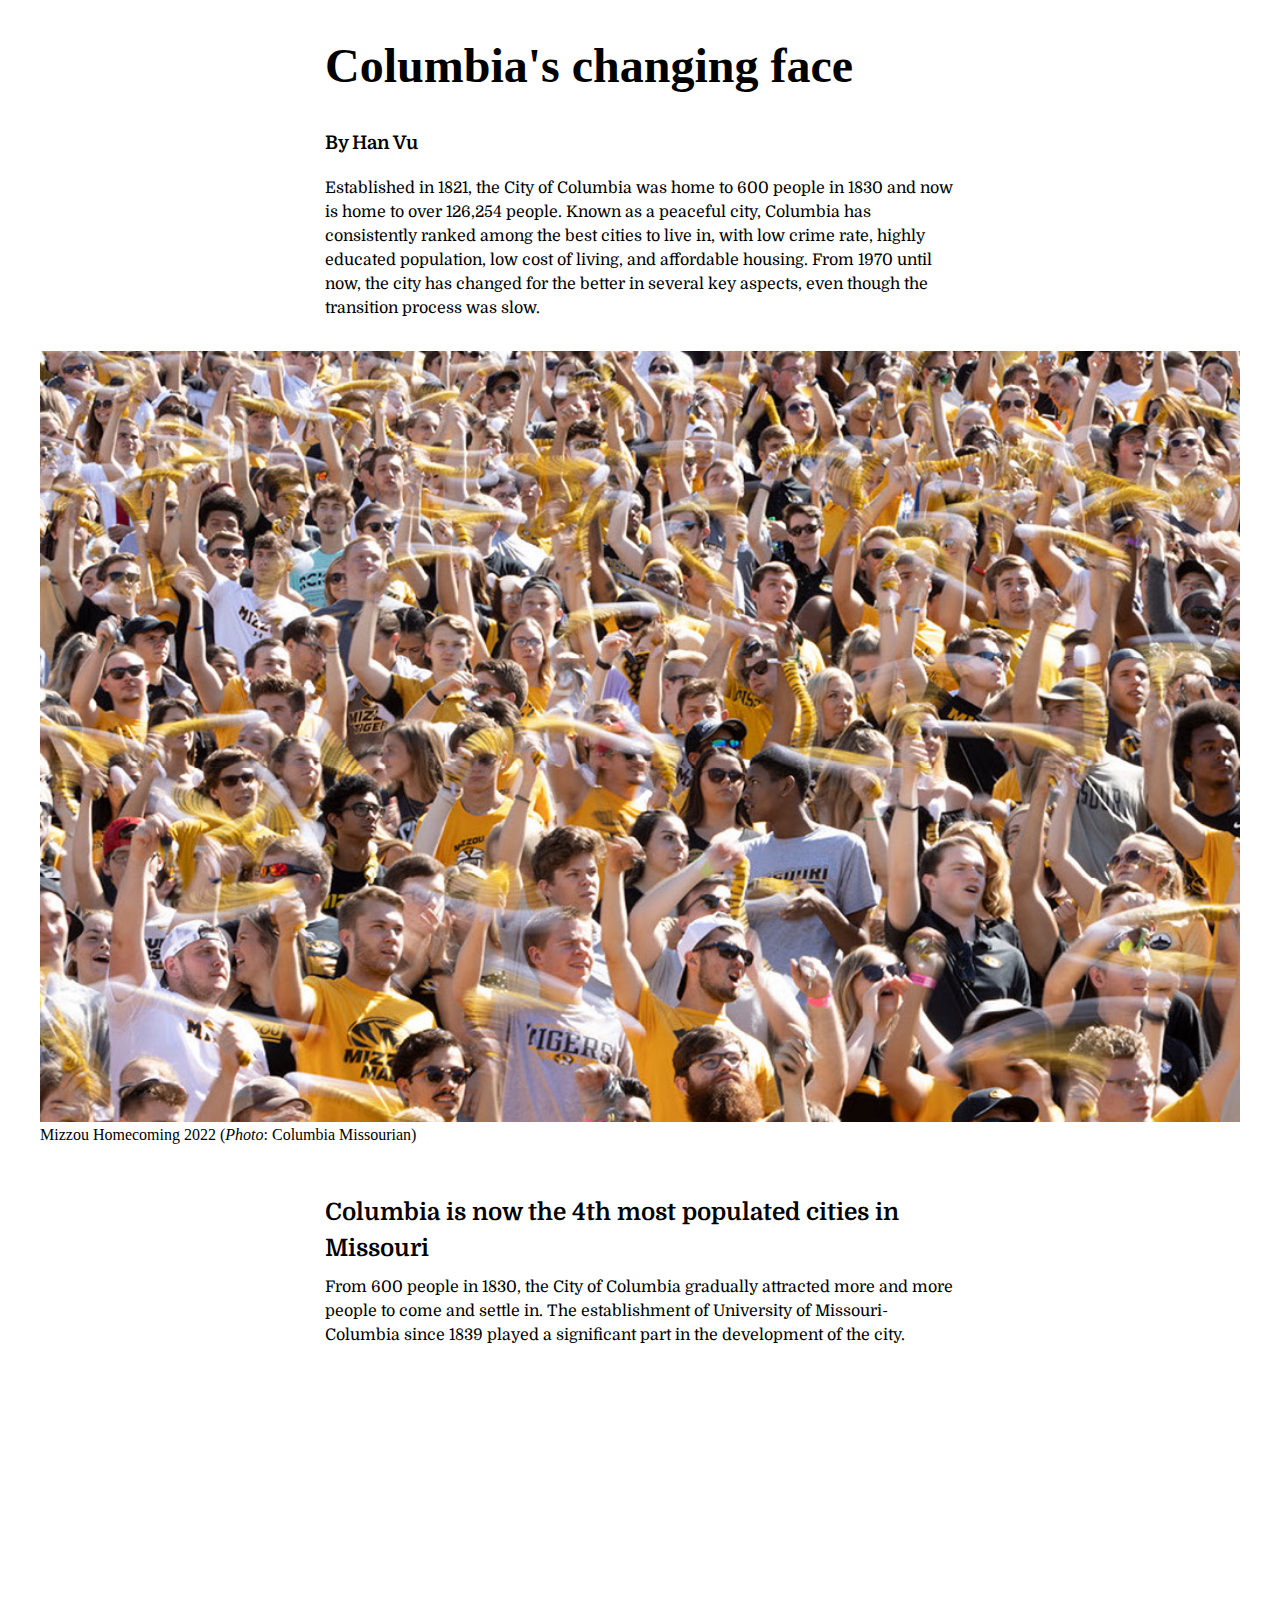
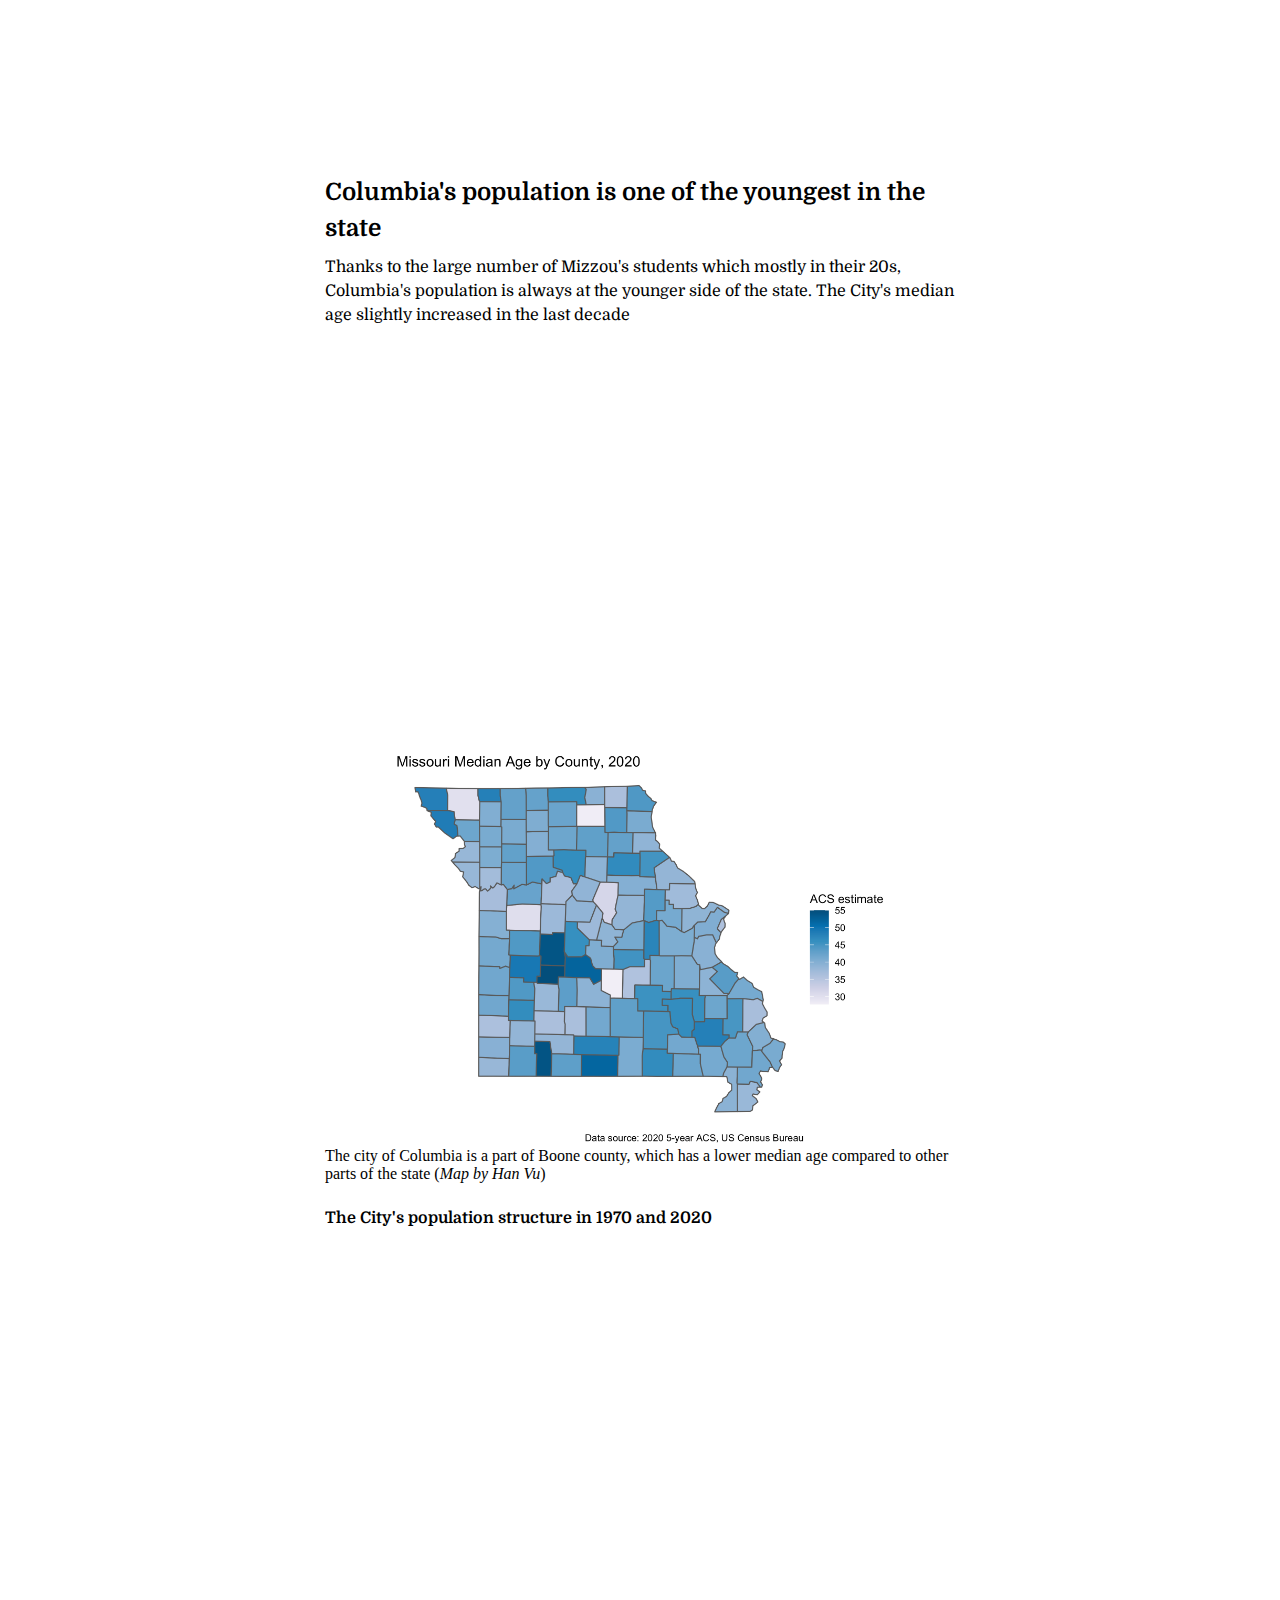
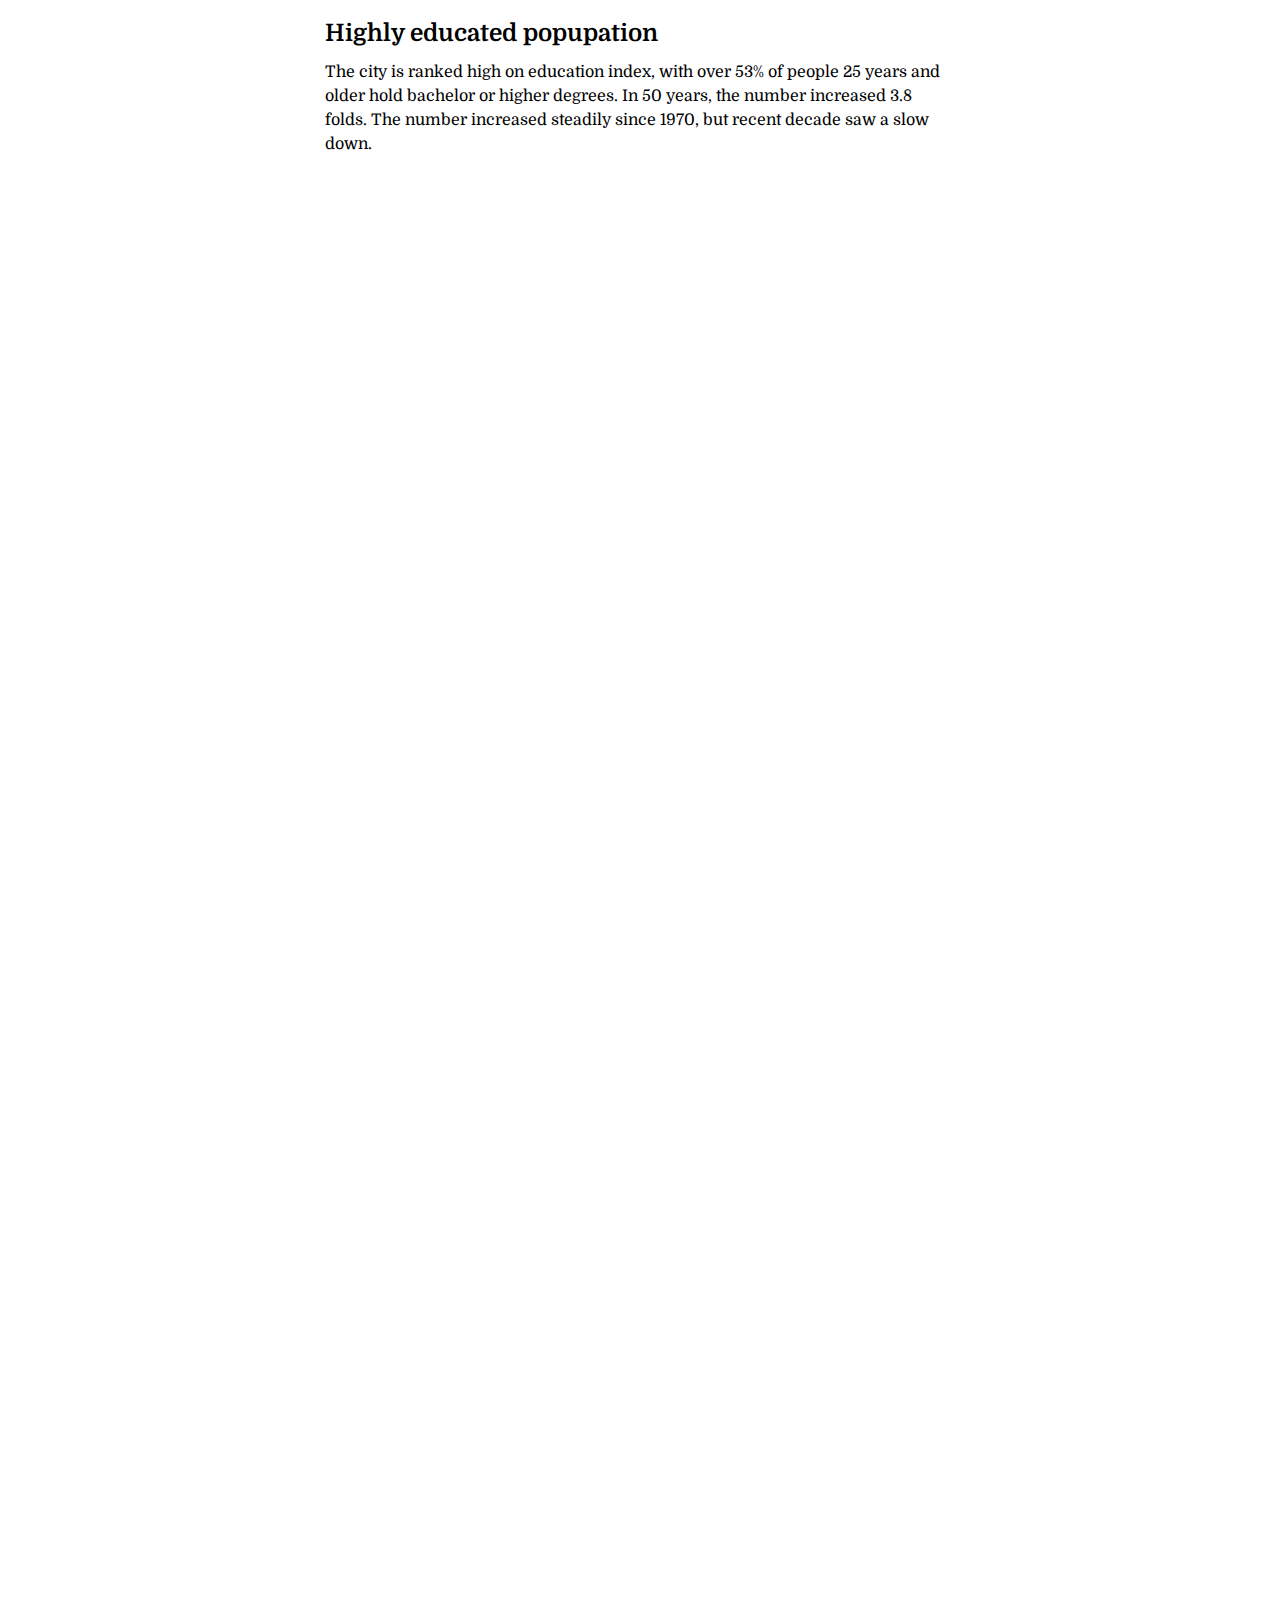
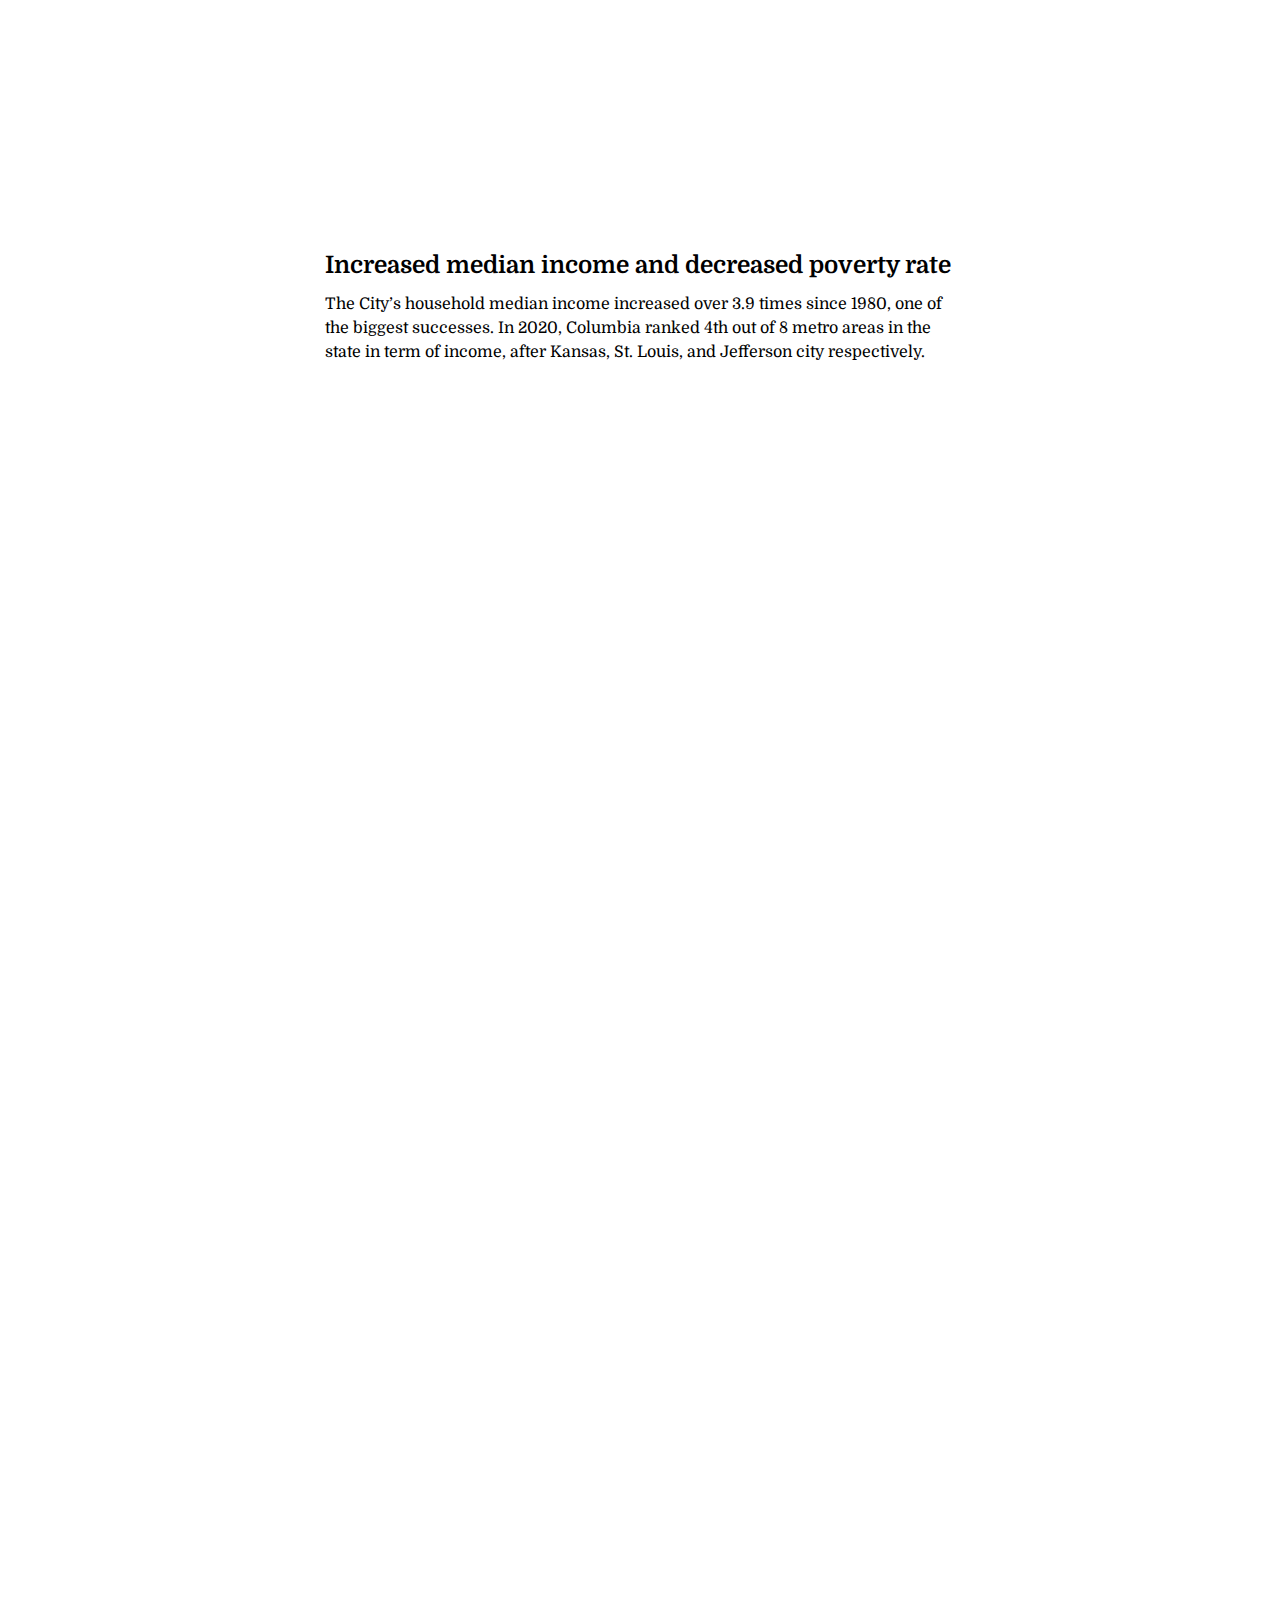
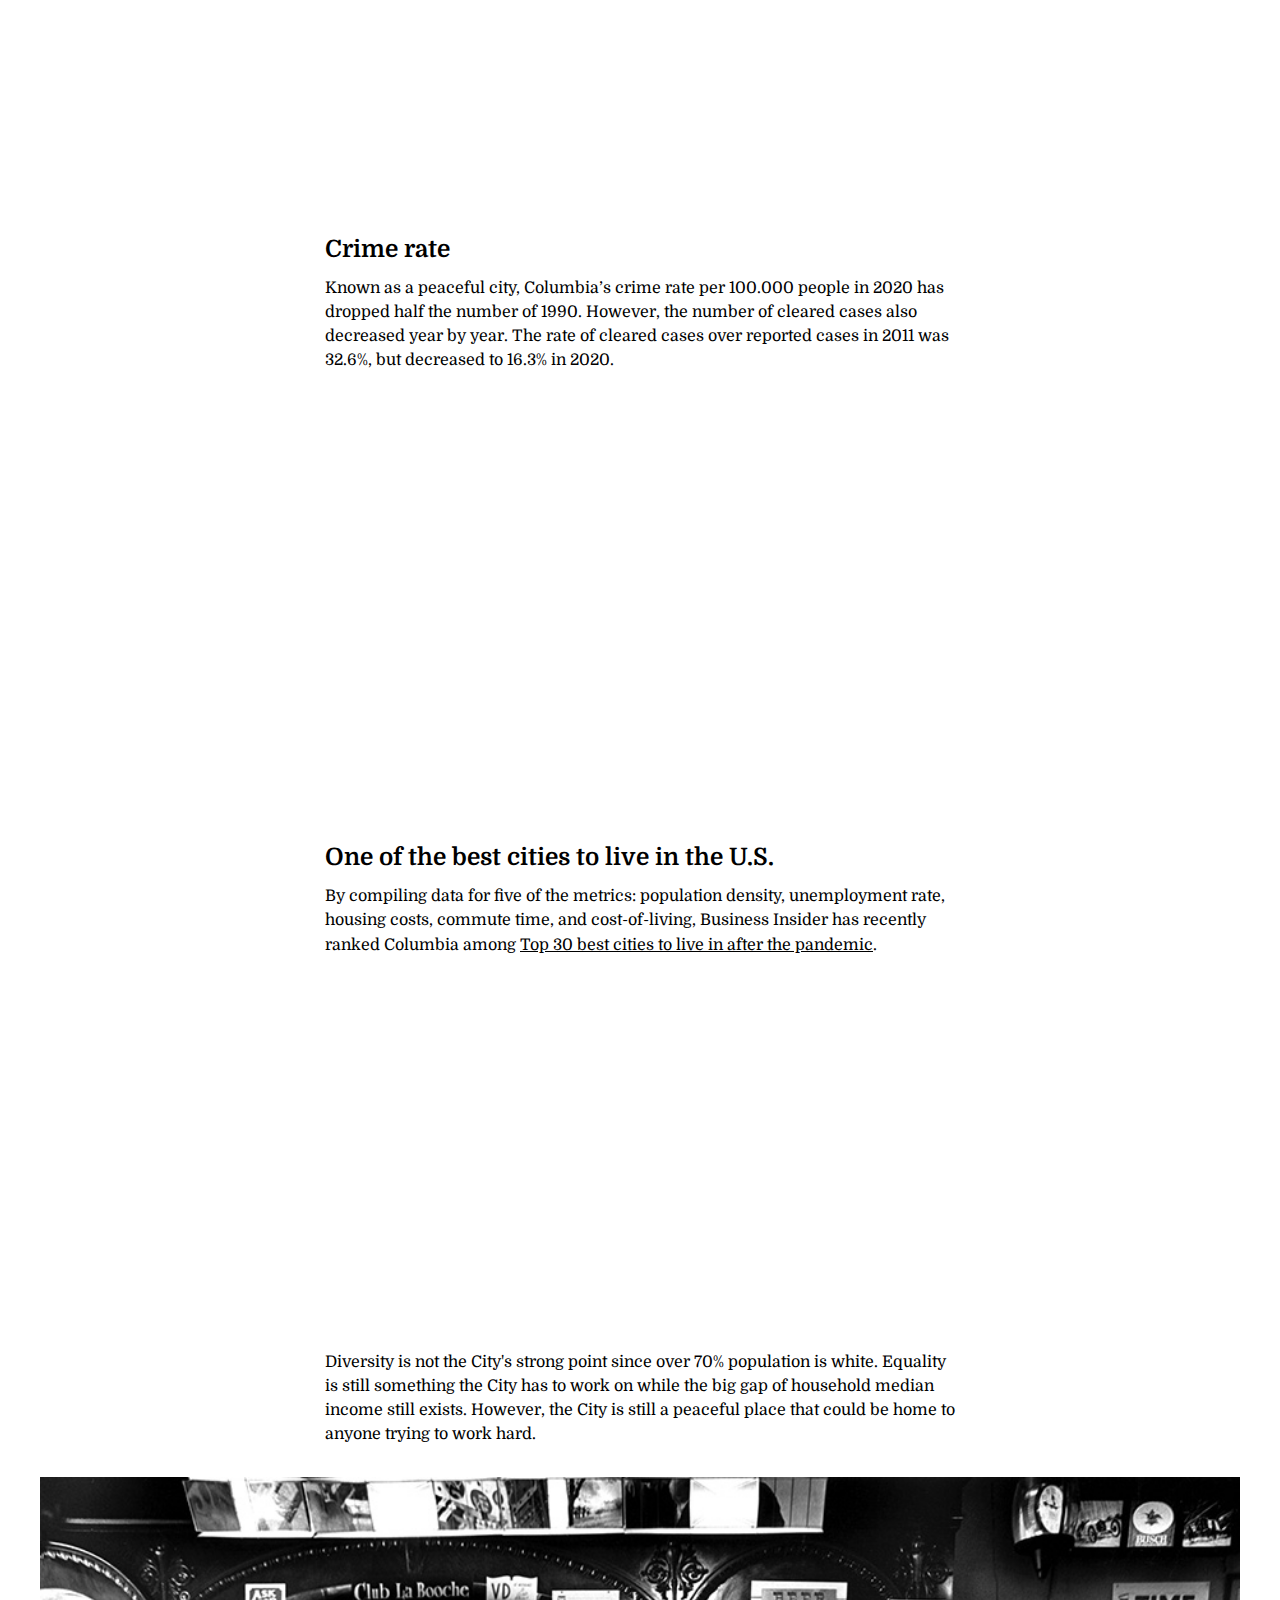
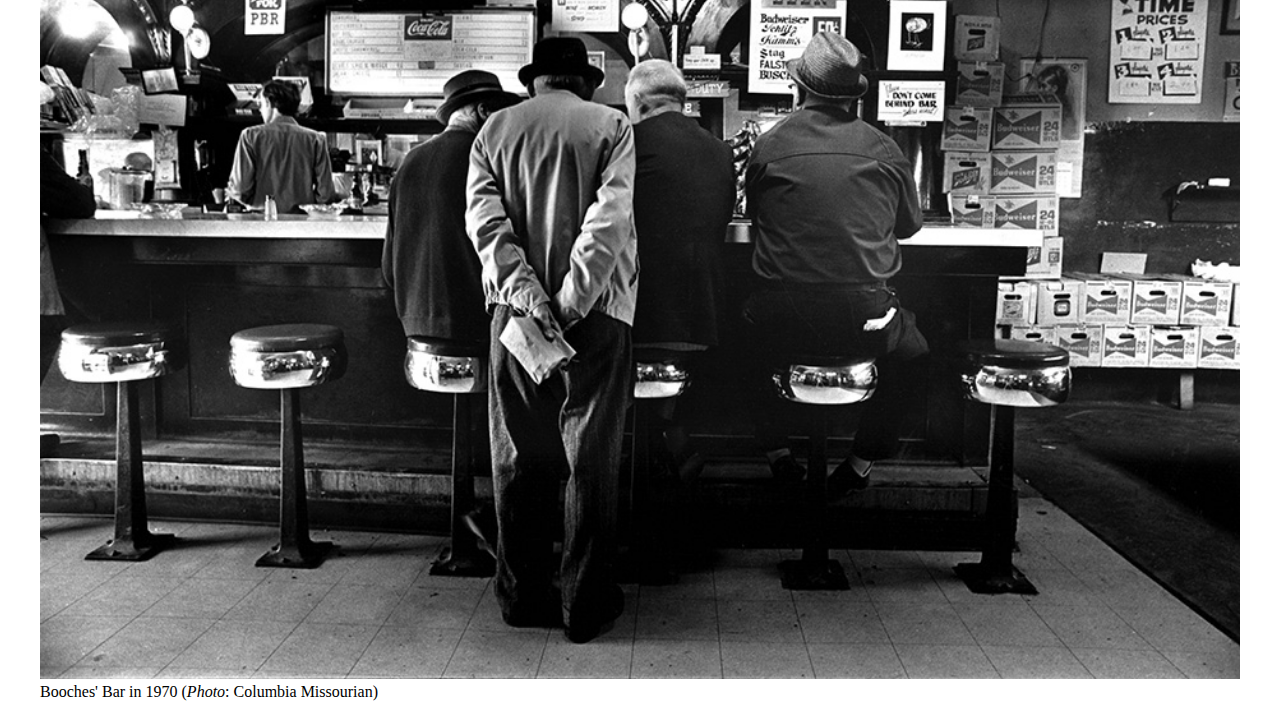
<file: columbia.html>
<!DOCTYPE html PUBLIC "-//W3C//DTD XHTML 1.0 Strict//EN" "http://www.w3.org/TR/xhtml1/DTD/xhtml1-strict.dtd">
<html xmlns="http://www.w3.org/1999/xhtml">

<head>
		<title>Han Vu's interactive version</title>
		<meta http-equiv="Content-Type" content="text/html;charset=utf-8" / >
		<meta content="width=device-width, initial-scale=1" name="viewport" />

		<!-- THESE ARE THE CSS FILES I ADDED -->
		<link rel="stylesheet" href="https://fonts.googleapis.com/css?family=Domine:400,700"/>

        <!-- THESE ARE THE JAVASCRIPT FILES I ADDED -->

		<script type="text/javascript" src="http://www.columbiamissourian.com/app/projects/Project_files/js/jquery-1.9.1.js"></script>
		<script type="text/javascript" src="http://www.columbiamissourian.com/app/projects/Project_files/js/jquery-ui-1.10.2.custom.js"></script>
		<script type="text/javascript" src="http://www.columbiamissourian.com/app/projects/Project_files/js/jquery.ui.tooltip.js"></script>
		<script type="text/javascript" src="http://www.columbiamissourian.com/app/projects/Project_files/js/jquery.cycle.all.js"></script>


		<!-- THE CSS STYLES START HERE -->
		<style>
			/*! jQuery UI - v1.10.2 - 2013-03-17
			* http://jqueryui.com
			* Includes: jquery.ui.core.css, jquery.ui.resizable.css, jquery.ui.selectable.css, jquery.ui.accordion.css, jquery.ui.autocomplete.css, jquery.ui.button.css, jquery.ui.datepicker.css, jquery.ui.dialog.css, jquery.ui.menu.css, jquery.ui.progressbar.css, jquery.ui.slider.css, jquery.ui.spinner.css, jquery.ui.tabs.css, jquery.ui.tooltip.css
			* Copyright 2013 jQuery Foundation and other contributors Licensed MIT */

			h1 {
				font-size: 3em;
			    line-height: 1.4em;
			}

			p.body, a {
				color: black;
			    font-size: 16px;
			    line-height: 27px;
			    margin-bottom: 24px;
			}

			.domine, h3 {
				 font-family:  'Domine', serif;
			}

			.base {
				background-attachment: fixed;
				height: 400px;
				background-position: center;
				background-repeat: no-repeat;
				background-size: cover;
			}

			.clear {clear: both;}

			/* INTRO SECTION */

			.coveropener {
				position: relative;
				background-repeat: no-repeat;
  			background-position: center;
				background-size: cover;
  			height: 100vh;
			}

			.centered {
				  margin: 0;
				  position: absolute;
				  top: 50%;
				  left: 50%;
				  -ms-transform: translate(-50%, -50%);
				  transform: translate(-50%, -50%);
				max-width: 684px;
				max-height: 400px;
				width: 90%;
				height: 90%;
			    text-align: center;
			    font-family: inerit;
			    line-height: 1.5em;
			    padding: 5%;
			}

			.move {
			  opacity: 0;
			  transform: translate(0, 10vh);
			  transition: all 3s;
			}

			.move.visible {
			  opacity: 1;
			  transform: translate(0, 0);
			}


			.start.fade-in {
			animation: fadeIn ease 2s;
			-webkit-animation: fadeIn ease 2s;
			-moz-animation: fadeIn ease 2s;
			-o-animation: fadeIn ease 2s;
			-ms-animation: fadeIn ease 2s;
			}
			@keyframes fadeIn {
			0% {opacity:0;}
			100% {opacity:1;}
			}

			@-moz-keyframes fadeIn {
			0% {opacity:0;}
			100% {opacity:1;}
			}

			@-webkit-keyframes fadeIn {
			0% {opacity:0;}
			100% {opacity:1;}
			}

			@-o-keyframes fadeIn {
			0% {opacity:0;}
			100% {opacity:1;}
			}

			@-ms-keyframes fadeIn {
			0% {opacity:0;}
			100% {opacity:1;}
			}

			.start.fade-out {
			animation: fadeOut ease 3s forwards;
			-webkit-animation: fadeOut ease 3s forwards;
			-moz-animation: fadeOut ease 3s forwards;
			-o-animation: fadeOut ease 3s forwards;
			-ms-animation: fadeOut ease 3s forwards;
			}
			@keyframes fadeOut {
			0% {opacity:1;}
			100% {opacity:0;}

			}

			@-moz-keyframes fadeOut {
			0% {opacity:1;}
			100% {opacity:0;}
			}

			@-webkit-keyframes fadeOut {
			0% {opacity:1;}
			100% {opacity:0;}
			}

			@-o-keyframes fadeOut {
			0% {opacity:1;}
			100% {opacity:0;}
			}

			@-ms-keyframes fadeOut {
			0% {opacity:1;}
			100% {opacity:0;}
			}

			/* ALL ABOUT THE GRAPHIC DIV */
			.graphic{
				width: 100%;
			    max-width: 630px;
			    height: auto;
			    margin: 0 auto 0 auto ;
			}
			.graphicmedium{
			    max-width: 960px;
			    width: 100%;
			    height: auto;
			    margin: 0 auto 0 auto ;
			}
			.graphicwide{
			    max-width: 1200px;
			    width: 100%;
			    height: auto;
			    margin: 0 auto 0 auto ;
			}

			.graphic h4, .graphicwide h4, .graphicmedium h4  {
			    padding: 0;
			    margin: 50px 0 4px 0;
			    font-family:  'Domine', serif;
			    font-weight: bold;
			    font-size: 1.5em;
			    line-height: 1.5em;
			    z-index: 2000;
			    }

			.graphic p, p {
			    width: 100%;
			    padding: 5px 0;
			    margin: 0 0 8px 0;
			    font-family:  'Domine', serif;
			    font-size: 1em;
			    line-height: 1.5em;
			    z-index: 2000;
			    }

			.graphic img, .graphicmedium img, .graphicwide img{
			    width: 100%;
			    height: auto;
			    z-index: 1000;
			    }

			.graphic div{
			    /*width: 100%;*/
			    height: auto;
			    z-index: 1000;
			}

			.graphicwide video{
					width: 100% !important;
					margin: auto;
			}


			/*Tableau style */
			.tableauPlaceholder iframe {
				margin: auto !important;
			}

			/* 1-2-3 PANEL STYLES */

			.tab-nav a {
			    background: none repeat scroll 0 0 white;
			    border: 1px solid black;
			    color: black;
			    display: inline-block;
			    font-size: 12px;
			    font-weight: bold;
			    margin: 0 4px 0 0;
			    border-radius: 100%;
			    padding: 4px 4px;
			    width: 14px;
			    text-align: center;
			    text-decoration: none;
			    font-family: sans-serif;
			    line-height: 14px;
			}

			#next_panel {
				width: 70px;
				border-radius: 15px;
			}

			.tab-nav a.activeSlide {
			    background: none repeat scroll 0 0 white;
			    color: black;
			}

			.tab-nav {
			    width: auto !important;
			    float: left;
			    margin: 10px 10px 0 0;
			    height: 44px;
			}

			.tab-wrapper {
			    margin: 0 auto -1px auto;
			    height: 20px;
			}

			#panel_graphic {
			    margin: 10px 0 0 0;
			    position: relative;
			    width: 100% !important;
			}



			.panel {
			    position: relative;
			    display: block;
			    left: 0;
			    opacity: 1;
			    padding: 10px;
			    z-index: 4;
			    background-color: white;
					width: 100%;
			}

			.title{
				font-family: 'Open Sans', sans-serif;
				font-size: 1em;
				width: 450px;
				margin-left: 40px;
			}


			/* TABBED PANEL GRAPHIC */

			#slideshow-wrapper {margin: 20px 0 10px 0; color: black;}
			#slideshow-nav  {height: auto;float: left;z-index: 1000;}
			#slideshow-nav li {
			    border: 1px solid #999999;
			    border-bottom: 1px solid white;
			    border-radius: 10px 10px 0 0;
			    padding: 10px 10px 5px 10px;
			    display: block;
			    float: left;
			    zoom: 1;
			    filter: alpha(opacity=50);
			    opacity: 0.5;
			    margin: 0 0 0 5px;
			    width: 15%;
			    font-family: arial, sans-serif;
			    font-size: 12px;
			    line-height: 14px;
			    text-align: center;
			    height: auto;
			    vertical-align: top;
			    background-color: none;
					color: black;
			}

			#slideshow-nav li img {width: 100%;}
			.nav-container {z-index: 2000;}
			#slideshow-nav li.first {margin-left: 6px;}
			#slideshow-nav li:hover {zoom: 1;filter: alpha(opacity=100);opacity: 1; background-color: white;}
			#slideshow-nav li.activeSlide  {filter:alpha(opacity=100);opacity:1; background-color: white;font-weight: bold;border-bottom:2px solid white;z-index: 1000;}
			#slidescontainer {position: relative;overflow: hidden;}
			#slideshow {position: relative;width: 100% !important;}
			.slide {width: 100% !important; position: absolute;text-align: left;padding: 10px 20px 0 20px; display: none;background-color: white;z-index: 1;}

			.horiz-line1 {margin-top: -1px;border-top: 1px solid #999999;z-index:100;}
			#prev-btn, #next-btn {display: inline;float: left;margin-top: 10px;padding: 0px 0px 0 10px;width: 31px;text-align: left;vertical-align: middle;z-index: 20;}
			#next-btn {text-align: right;}
			#arrowfull {zoom: 1;filter: alpha(opacity=100);opacity: 1;}
			#arrowfaint {zoom: 1;filter: alpha(opacity=20);opacity: 0.4;}

			/* TABBED PANEL WITH IMAGES */

			#slideshow-wrapper2 {margin: 20px 0 10px 0; color: black;}
			#slideshow-nav2  {height: auto;float: left;z-index: 1000;}
			#slideshow-nav2 li {
			    border: 1px solid #999999;
			    border-bottom: 1px solid white;
			    border-radius: 10px 10px 0 0;
			    padding: 10px 10px 5px 10px;
			    display: block;
			    float: left;
			    zoom: 1;
			    filter: alpha(opacity=50);
			    opacity: 0.5;
			    margin: 0 0 0 5px;
			    width: 15%;
			    font-family: arial, sans-serif;
			    font-size: 12px;
			    line-height: 14px;
			    text-align: center;
			    height: auto;
			    vertical-align: top;
			    background-color: white;
			    color: black;
			}

			#slideshow-nav2 li img {width: 100%; color: white; padding-top: 10px;}
			.nav-container2 {z-index: 2000;}
			#slideshow-nav2 li.first {margin-left: 6px;}
			#slideshow-nav2 li:hover {zoom: 1;filter: alpha(opacity=100);opacity: 1; background-color: white;}
			#slideshow-nav2 li.activeSlide  {filter:alpha(opacity=100);opacity:1; background-color: white;font-weight: bold;border-bottom:2px solid white ;z-index: 1000;}
			#slidescontainer2 {position: relative; overflow: hidden;}
			#slidewithimages { position: relative; width: 100% !important;}
			.slidewithimage {position: absolute;text-align: left;padding: 0 20px; display: none;background-color: white;z-index: 1;}

			.horiz-line1 {margin-top: -1px;border-top: 1px solid #999999;z-index:100;}
			#prev-btn, #next-btn {display: inline;float: left;margin-top: 10px;padding: 0px 0px 0 10px;width: 31px;text-align: left;vertical-align: middle;z-index: 20;}
			#next-btn {text-align: right;}
			#arrowfull {zoom: 1;filter: alpha(opacity=100);opacity: 1;}
			#arrowfaint {zoom: 1;filter: alpha(opacity=20);opacity: 0.4;}

			/* NUMBERED DOTS */

				.dots{
				    position: relative;
				}

				.dot {
				    background-color: #DF7527;
				    color: white;
				    text-align: center;
				    vertical-align: middle;
				    padding: 0;
				    line-height: 20px;
				    font-family: sans-serif;
				    font-size: 14px;
				    width: 20px !important;
				    height: 20px !important;
				    border-radius: 20px;
				    border: 1px solid #ffffff;
				    box-shadow: 1px 1px 1px #000000;
				    cursor: pointer;
				    z-index: 999;
				}

				.dots #parent {
				  position: absolute;
				  width: auto;
				}

				#parent a {
					text-decoration: none;
				}

				#popup {
					position: absolute;
					background-origin: bottom left;
					left: -75px;
					bottom: 45px;

				  border: solid 1px #666666;
				  background-color: white;
				  box-shadow: 1px 2px 4px rgba(0, 0, 0, .5);
				  padding: 10px;
				  font-family: 'Open Sans', sans-serif;
				  font-size: 0.9em;
				  line-height: 1.2em;
				  width: 160px;
				  color: black;
				}

				#parent #popup::after {
				  content: "";
				  position: absolute;
				  top: 100%;
				  left: 45%;
				  margin-left: -5px;
				  border-width: 10px;
				  border-style: solid;
				  border-color: black transparent transparent transparent;
				}

				#popup div {
					width: 100%;
					margin: auto;
				}

				#parent #popup {
				  display: none;
				  min-width: 250px;
				}

				#parent:hover #popup {
				  display: block;
				}

				#parent:hover {
				  z-index: 5000;
				}

				/* RESPONSIVE STYLE BREAKPOINT REFERENCE
					big desktops: 1400px;
					most laptops: 1100px;
					iPad portrait: 768px;
					phones: 480px;
					smaller phones: 300px;*/

				@media screen and (max-width: 1400px){
					/*use these classes to switch out three levels of images with hard-to-read text*/
					.hide-desktop {display:block;}
					.hide-desktop {display:none;}
					.hide-tablet {display:none;}
				}

				@media screen and  (max-width: 1100px){
				}

				@media screen and  (max-width: 768px){
					.hide-desktop {display:none;}
					.hide-tablet {display:block;}
				}

				@media screen and  (max-width: 480px){
					.hide-desktop {display:none;}
					.hide-tablet {display:none;}
					.hide-mobile {display:block;}

					/*making fonts a bit smaller*/
					.graphic h4 {font-size:1.5em;}
					.graphic p {font-size:0.9em; line-height: 1.4em;}
					.graphic {width: 100%; max-width: 1200px;}
					.centered {max-height: none;}
				}

				@media screen and  (max-width: 300px){
					.graphic h4 {font-size:1.5em;}
					.graphic p {font-size:0.9em; line-height: 1.4em;}
					.graphic {width: 100%; max-width: 1200px;}
					.centered {max-height: none;}
				}
		</style>

</head>

<!-- ////////////////////////////////////////////////////////////////////////////////////////// -->

<!-- THE PAGE YOU SEE STARTS HERE!!!!!!!!!  -->
		<!-- OPTIONS-YOU DON'T HAVE TO DO THESE:
				1. If you want a fixed background image behind the whole graphic, add URL between parenthesis below.
				2. If you would prefer a white template, change the background color to white, and the color to black (that's the color of the text) / -->

<body id="site" class="base" style="background-image: url(); background-color: white; color: black;">



<!-- BEGIN SINGLE LAYER - SIMPLE IMAGE WITH ROLLOVER -->

			<div class="graphic">
					<h1>Columbia's changing face</h1>
					<h3>By Han Vu</h3>
					<p>Established in 1821, the City of Columbia was home to 600 people in 1830 and now is home to over 126,254 people. Known as a peaceful city, Columbia has consistently ranked among the best cities to live in, with low crime rate, highly educated population, low cost of living, and affordable housing. From 1970 until now, the city has changed for the better in several key aspects, even though the transition process was slow.</p>
			</div><br>
<!-- ////change regular to wide for a featured image///-->

							<div class="graphicwide">
								<img src="images/homecoming.jpg" alt="Mizzou Homecoming 2022; Credit: Columbia Missourian">
									<figcaption>Mizzou Homecoming 2022 (<i>Photo</i>: Columbia Missourian)</figcaption>
							</div><!--  Important: background needs to be inside of div.-->





<!-- END SINGLE LAYER - SIMPLE IMAGE WITH ROLLOVER -->

<!-- BEGIN SINGLE LAYER - BEFORE/AFTER IMAGE -->

			<div class="graphic">
					<h4>Columbia is now the 4th most populated cities in Missouri</h4>
					<p>From 600 people in 1830, the City of Columbia gradually attracted more and more people to come and settle in.
						The establishment of University of Missouri-Columbia since 1839 played a significant part in the development of the city.</p>
			</div>

			<div class="graphic move">

					<!-- Go to https://juxtapose.knightlab.com/, upload your photos, and then get the embed code to put below. You may have to change your height once you place it in your document and see how it fits. -->
					<!iframe frameborder="0" class="juxtapose" width="100%" height="360" src="https://cdn.knightlab.com/libs/juxtapose/latest/embed/index.html?uid=1d259bae-1ef4-11eb-83c8-ebb5d6f907df"></iframe>
					<iframe title="Columbia's population over the years" aria-label="Interactive area chart" id="datawrapper-chart-VaFpf" width="100%" height="360" src="https://datawrapper.dwcdn.net/VaFpf/1/" scrolling="no" frameborder="0" style="width: 0; min-width: 100% !important; border: none;" height="400"></iframe><script type="text/javascript">!function(){"use strict";window.addEventListener("message",(function(e){if(void 0!==e.data["datawrapper-height"]){var t=document.querySelectorAll("iframe");for(var a in e.data["datawrapper-height"])for(var r=0;r<t.length;r++){if(t[r].contentWindow===e.source)t[r].style.height=e.data["datawrapper-height"][a]+"px"}}}))}();
</script>

			</div>


<!-- END SINGLE LAYER - BEFORE/AFTER IMAGE -->

<!-- BEGIN SINGLE LAYER - TIMELINE EXAMPLE -->

				<div class="graphic">
					<h4>Columbia's population is one of the youngest in the state</h4>
					<p class="body">Thanks to the large number of Mizzou's students which mostly in their 20s, Columbia's population is always at the younger side of the state.
					The City's median age slightly increased in the last decade</p>
					<!-- NOTE: YOU NEED TO ADD HTTP: TO THE FRONT OF THE // IN THE URL OF THE IFRAME -->
					<div>
						<iframe title="The City's Median Age is slightly increased" aria-label="Interactive area chart" id="datawrapper-chart-ZxP0X" src="https://datawrapper.dwcdn.net/ZxP0X/2/" scrolling="no" frameborder="0" style="width: 0; min-width: 100% !important; border: none;" height="388"></iframe><script type="text/javascript">!function(){"use strict";window.addEventListener("message",(function(e){if(void 0!==e.data["datawrapper-height"]){var t=document.querySelectorAll("iframe");for(var a in e.data["datawrapper-height"])for(var r=0;r<t.length;r++){if(t[r].contentWindow===e.source)t[r].style.height=e.data["datawrapper-height"][a]+"px"}}}))}();</script>
					</div><br>
					<div>
						<img src="images/missouri_median_age.png" alt="Missouri's 2020 median age by counties">
							<figcaption>The city of Columbia is a part of Boone county, which has a lower median age compared to other parts of the state (<i>Map by Han Vu</i>)</figcaption>
					</div><br>
					<div>
						<p><strong>The City's population structure in 1970 and 2020</strong></p><br>
						<iframe frameborder="0" class="juxtapose" width="100%" height="300" src="https://cdn.knightlab.com/libs/juxtapose/latest/embed/index.html?uid=c37d248e-cef9-11ec-b5bb-6595d9b17862"></iframe>
					</div>
				</div>

<!-- END SINGLE LAYER - TIMELINE EXAMPLE -->

<!-- BEGIN SINGLE LAYER - DATAWRAPPER EXAMPLE -->

				<div class="graphic">
						<h4>Highly educated popupation</h4>
						<p>The city is ranked high on education index, with over 53% of people 25 years and older hold bachelor or higher degrees. In 50 years, the number increased 3.8 folds. The number increased steadily since 1970, but recent decade saw a slow down.</p>
				</div>

				<div class="graphic move">
						<div>
								<!-- Sub out the embded code below for your embed code -->
									<iframe title="Number of people 25 years and older hold bachelor degree or higher" aria-label="Interactive line chart" id="datawrapper-chart-fKXHX" src="https://datawrapper.dwcdn.net/fKXHX/2/" scrolling="no" frameborder="0" style="width: 0; min-width: 100% !important; border: none;" height="400"></iframe><script type="text/javascript">!function(){"use strict";window.addEventListener("message",(function(e){if(void 0!==e.data["datawrapper-height"]){var t=document.querySelectorAll("iframe");for(var a in e.data["datawrapper-height"])for(var r=0;r<t.length;r++){if(t[r].contentWindow===e.source)t[r].style.height=e.data["datawrapper-height"][a]+"px"}}}))}();</script>
								<!-- Sub out the embed code above for your embed code -->
						</div> <br>
						<div>
							<p>Compared to other big cities in the state, Columbia has the highest percentage of people 25 years and older hold bachelor dregree or higher. MU may play a big part on this number.
								The City also maintains a good ranking in other social aspects.</p>
							<iframe title="Columbia compared to other big cities in different social aspects 2020" aria-label="Grouped Column Chart" id="datawrapper-chart-HhXB2" src="https://datawrapper.dwcdn.net/HhXB2/1/" scrolling="no" frameborder="0" style="width: 0; min-width: 100% !important; border: none;" height="600"></iframe><script type="text/javascript">!function(){"use strict";window.addEventListener("message",(function(e){if(void 0!==e.data["datawrapper-height"]){var t=document.querySelectorAll("iframe");for(var a in e.data["datawrapper-height"])for(var r=0;r<t.length;r++){if(t[r].contentWindow===e.source)t[r].style.height=e.data["datawrapper-height"][a]+"px"}}}))}();</script>
						</div><br>
						<div>
							<p>The unemployment rate has dropped significantly in the last decade, from 6.1% in 2011 to 3.5% in 2020.</p>
							<iframe title="Unemployment Rate" aria-label="Interactive line chart" id="datawrapper-chart-4sQyz" src="https://datawrapper.dwcdn.net/4sQyz/1/" scrolling="no" frameborder="0" style="width: 0; min-width: 100% !important; border: none;" height="400"></iframe><script type="text/javascript">!function(){"use strict";window.addEventListener("message",(function(e){if(void 0!==e.data["datawrapper-height"]){var t=document.querySelectorAll("iframe");for(var a in e.data["datawrapper-height"])for(var r=0;r<t.length;r++){if(t[r].contentWindow===e.source)t[r].style.height=e.data["datawrapper-height"][a]+"px"}}}))}();</script>
						</div>

				</div>

<!-- END SINGLE LAYER - DATAWRAPPER EXAMPLE -->

<!-- BEGIN SINGLE LAYER - TABLEAU EXAMPLE -->

				<div class="graphic">
						<h4>Increased median income and decreased poverty rate</h4>
						<p>The City’s household median income increased over 3.9 times since 1980, one of the biggest successes. In 2020, Columbia ranked 4th out of 8 metro areas in the state in term of income, after Kansas, St. Louis, and Jefferson city respectively.</p>
				</div>

				<div class="graphic move">
						<div style="max-height:550px;">

							<!-- REPLACE THE CODE BELOW WITH THE EMBED CODE -->
							<iframe title="Columbia' Household Median Income by Race last decade" aria-label="Interactive line chart" id="datawrapper-chart-Nl76D" src="https://datawrapper.dwcdn.net/Nl76D/2/" scrolling="no" frameborder="0" style="width: 0; min-width: 100% !important; border: none;" height="400"></iframe><script type="text/javascript">!function(){"use strict";window.addEventListener("message",(function(e){if(void 0!==e.data["datawrapper-height"]){var t=document.querySelectorAll("iframe");for(var a in e.data["datawrapper-height"])for(var r=0;r<t.length;r++){if(t[r].contentWindow===e.source)t[r].style.height=e.data["datawrapper-height"][a]+"px"}}}))}();
</script>
							<!-- REPLACE THE CODE ABOVE WITH THE EMBED CODE -->

						</div><br>
						<div>
							<p>Tackling poverty is one of the City’s best performances. In recent decade, poverty rate is getting lower and lower year by year, reaching the lowest in 2020 with 8.5 percent. Until 2000. poverty rate is still quite high, but decrease steadily after that.</p>
							<iframe title="Poverty rate over the years" aria-label="Interactive area chart" id="datawrapper-chart-NfZed" src="https://datawrapper.dwcdn.net/NfZed/1/" scrolling="no" frameborder="0" style="width: 0; min-width: 100% !important; border: none;" height="400"></iframe><script type="text/javascript">!function(){"use strict";window.addEventListener("message",(function(e){if(void 0!==e.data["datawrapper-height"]){var t=document.querySelectorAll("iframe");for(var a in e.data["datawrapper-height"])for(var r=0;r<t.length;r++){if(t[r].contentWindow===e.source)t[r].style.height=e.data["datawrapper-height"][a]+"px"}}}))}();</script>
						</div> <br>
						<div>
							<p>Affordable housing is one of the aspects Columbia is ranked high among the best cities to live in the U.S. according to various ranking.</p>
							<iframe title="Median home value of Missouri's big cities in the last decade" aria-label="Interactive line chart" id="datawrapper-chart-AbCrX" src="https://datawrapper.dwcdn.net/AbCrX/2/" scrolling="no" frameborder="0" style="width: 0; min-width: 100% !important; border: none;" height="400"></iframe><script type="text/javascript">!function(){"use strict";window.addEventListener("message",(function(e){if(void 0!==e.data["datawrapper-height"]){var t=document.querySelectorAll("iframe");for(var a in e.data["datawrapper-height"])for(var r=0;r<t.length;r++){if(t[r].contentWindow===e.source)t[r].style.height=e.data["datawrapper-height"][a]+"px"}}}))}();
</script>
						</div>
				</div>

<!-- END SINGLE LAYER - TABLEAU EXAMPLE -->


<!-- BEGIN SINGLE LAYER - - 1-2-3 SEQUENCE -->

			<div class="graphic">
					<h4>Crime rate</h4>
					<p>Known as a peaceful city, Columbia’s crime rate per 100.000 people in 2020 has dropped half the number of 1990. However, the number of cleared cases also decreased year by year. The rate of cleared cases over reported cases in 2011 was 32.6%, but decreased to 16.3% in 2020.  </p>
			</div>

			<div class="graphic move">

				<iframe title="Crime cases reported and cleared over the years" aria-label="Interactive line chart" id="datawrapper-chart-3JLbn" src="https://datawrapper.dwcdn.net/3JLbn/2/" scrolling="no" frameborder="0" style="width: 0; min-width: 100% !important; border: none;" height="400"></iframe><script type="text/javascript">!function(){"use strict";window.addEventListener("message",(function(e){if(void 0!==e.data["datawrapper-height"]){var t=document.querySelectorAll("iframe");for(var a in e.data["datawrapper-height"])for(var r=0;r<t.length;r++){if(t[r].contentWindow===e.source)t[r].style.height=e.data["datawrapper-height"][a]+"px"}}}))}();</script>
			</div>

<!-- END SINGLE LAYER - 1-2-3 SEQUENCE -->

<!-- BEGIN SINGLE LAYER - VIDEO WRAPPER -->

			<div class="graphic">
					<h4>One of the best cities to live in the U.S.</h4>
					<p>By compiling data for five of the metrics: population density, unemployment rate, housing costs, commute time, and cost-of-living, Business Insider has recently ranked Columbia among <a href="https://www.businessinsider.com/best-places-to-live-in-america-ranked-2020-6" target="_blank">Top 30 best cities to live in after the pandemic</a>.</p>
			</div>

			<div class="graphic move">
					<!-- Change image name below, or replace the entire line with embed code. -->
					<iframe width="560" height="315" src="https://www.youtube.com/embed/iNuJdXu0ZZk" title="YouTube video player" frameborder="0" allow="accelerometer; autoplay; clipboard-write; encrypted-media; gyroscope; picture-in-picture" allowfullscreen></iframe>
					<figcaption>Introduction to Columbia (<i>Credit</i>: The City of Columbia)</figcaption>
			</div><br><br>
			<div class="graphic">
			<p>Diversity is not the City's strong point since over 70% population is white. Equality is still something the City has to work on while the big gap of household median income still exists.
			However, the City is still a peaceful place that could be home to anyone trying to work hard.</p>
		</div><br>
			<div class="graphicwide">
				<img src="images/BoochesBar_1970.jpeg" alt="Booches' Bar in 1970; Credit: Mizzou Magazine">
					<figcaption>Booches' Bar in 1970 (<i>Photo</i>: Columbia Missourian)</figcaption>
			</div>



<!-- END SINGLE LAYER - VIDEO WRAPPER -->



<!-- ////////////////////////////////////////////////////////////////////////////////////////// -->
<!-- END OF GRAPHIC TEMPLATE ELEMENTS  -->
<!-- DO NOT MODIFY OR DELETE ANYTHING BELOW HERE. -->

				<script>
					$(document).on("scroll", function() {
					  var pageTop = $(document).scrollTop();
					  var pageBottom = pageTop + $(window).height();
					  var moves = $(".move");

					  for (var i = 0; i < moves.length; i++) {
					    var move = moves[i];

						if ($(move).position().top < pageBottom) {
						      $(move).addClass("visible");
						    } else {
						      $(move).removeClass("visible");
						    }
						}

					});
				</script>


	</body>
</html>
</file>
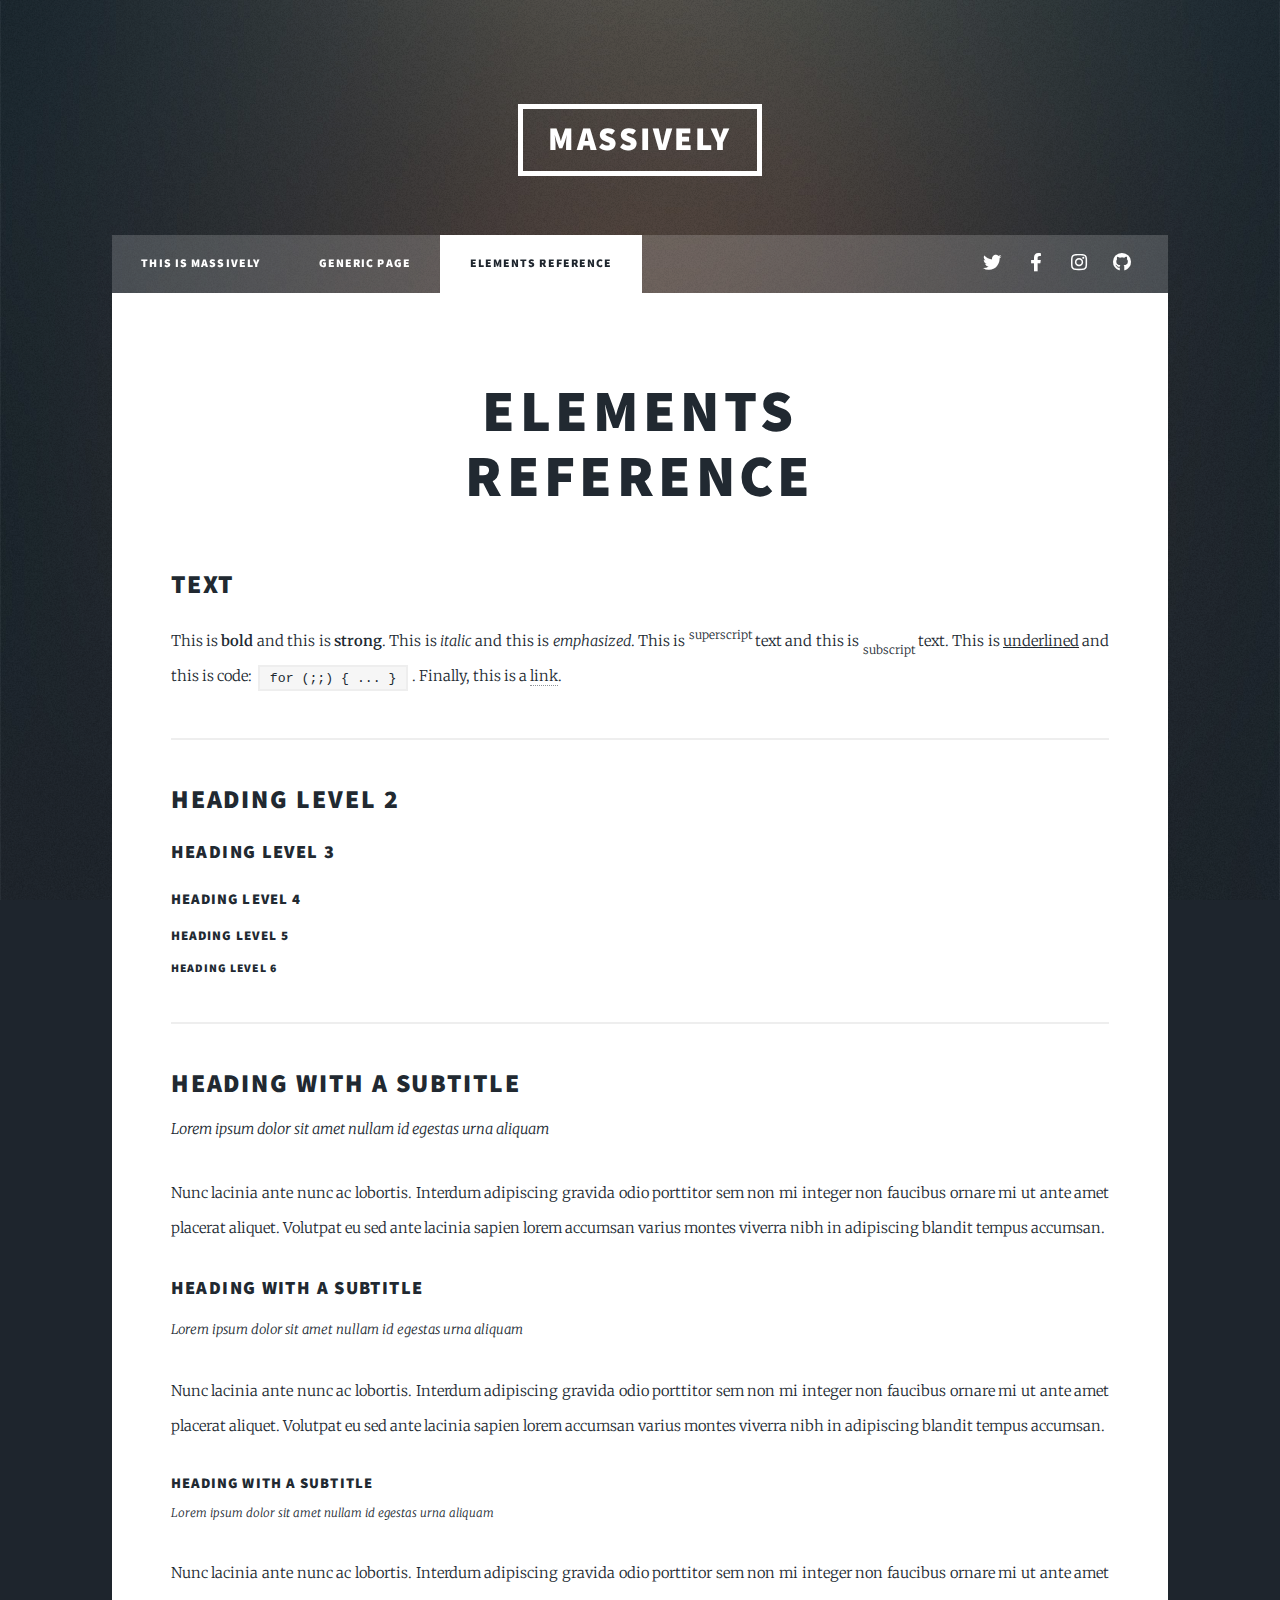
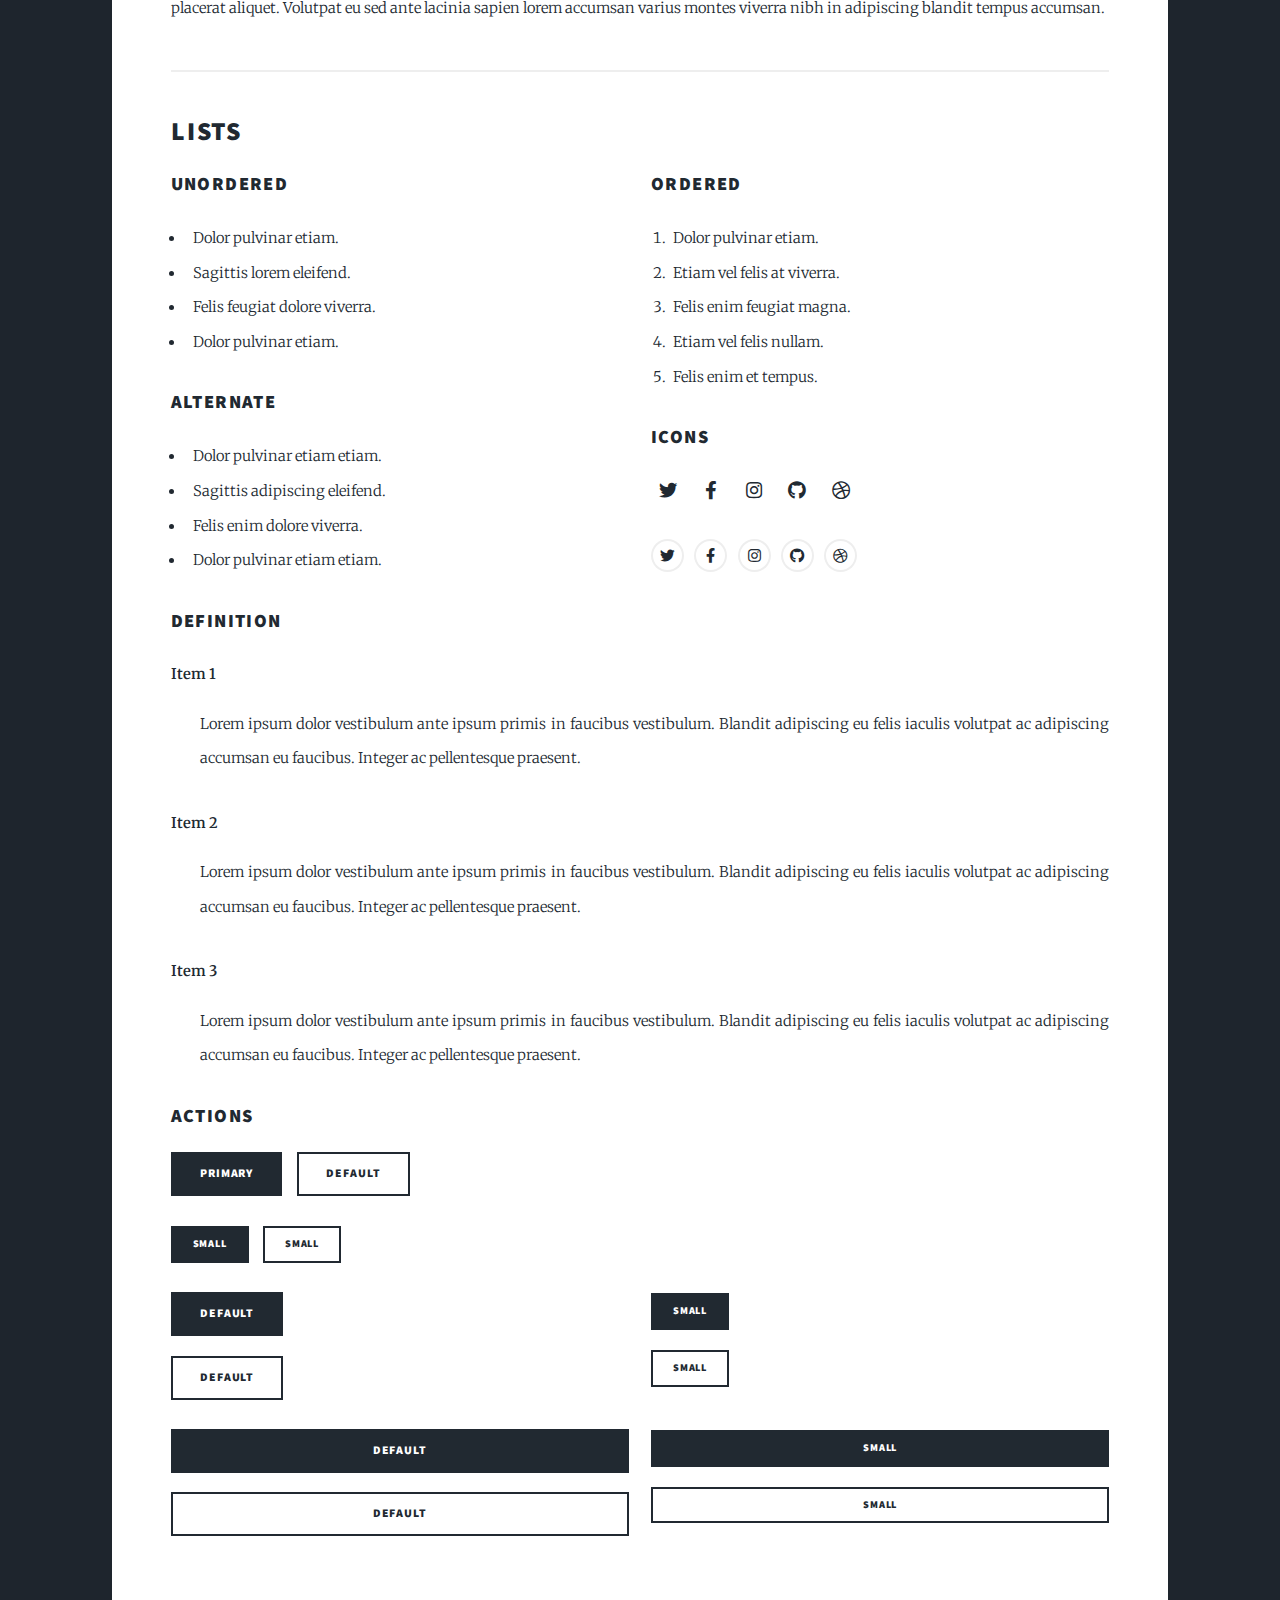
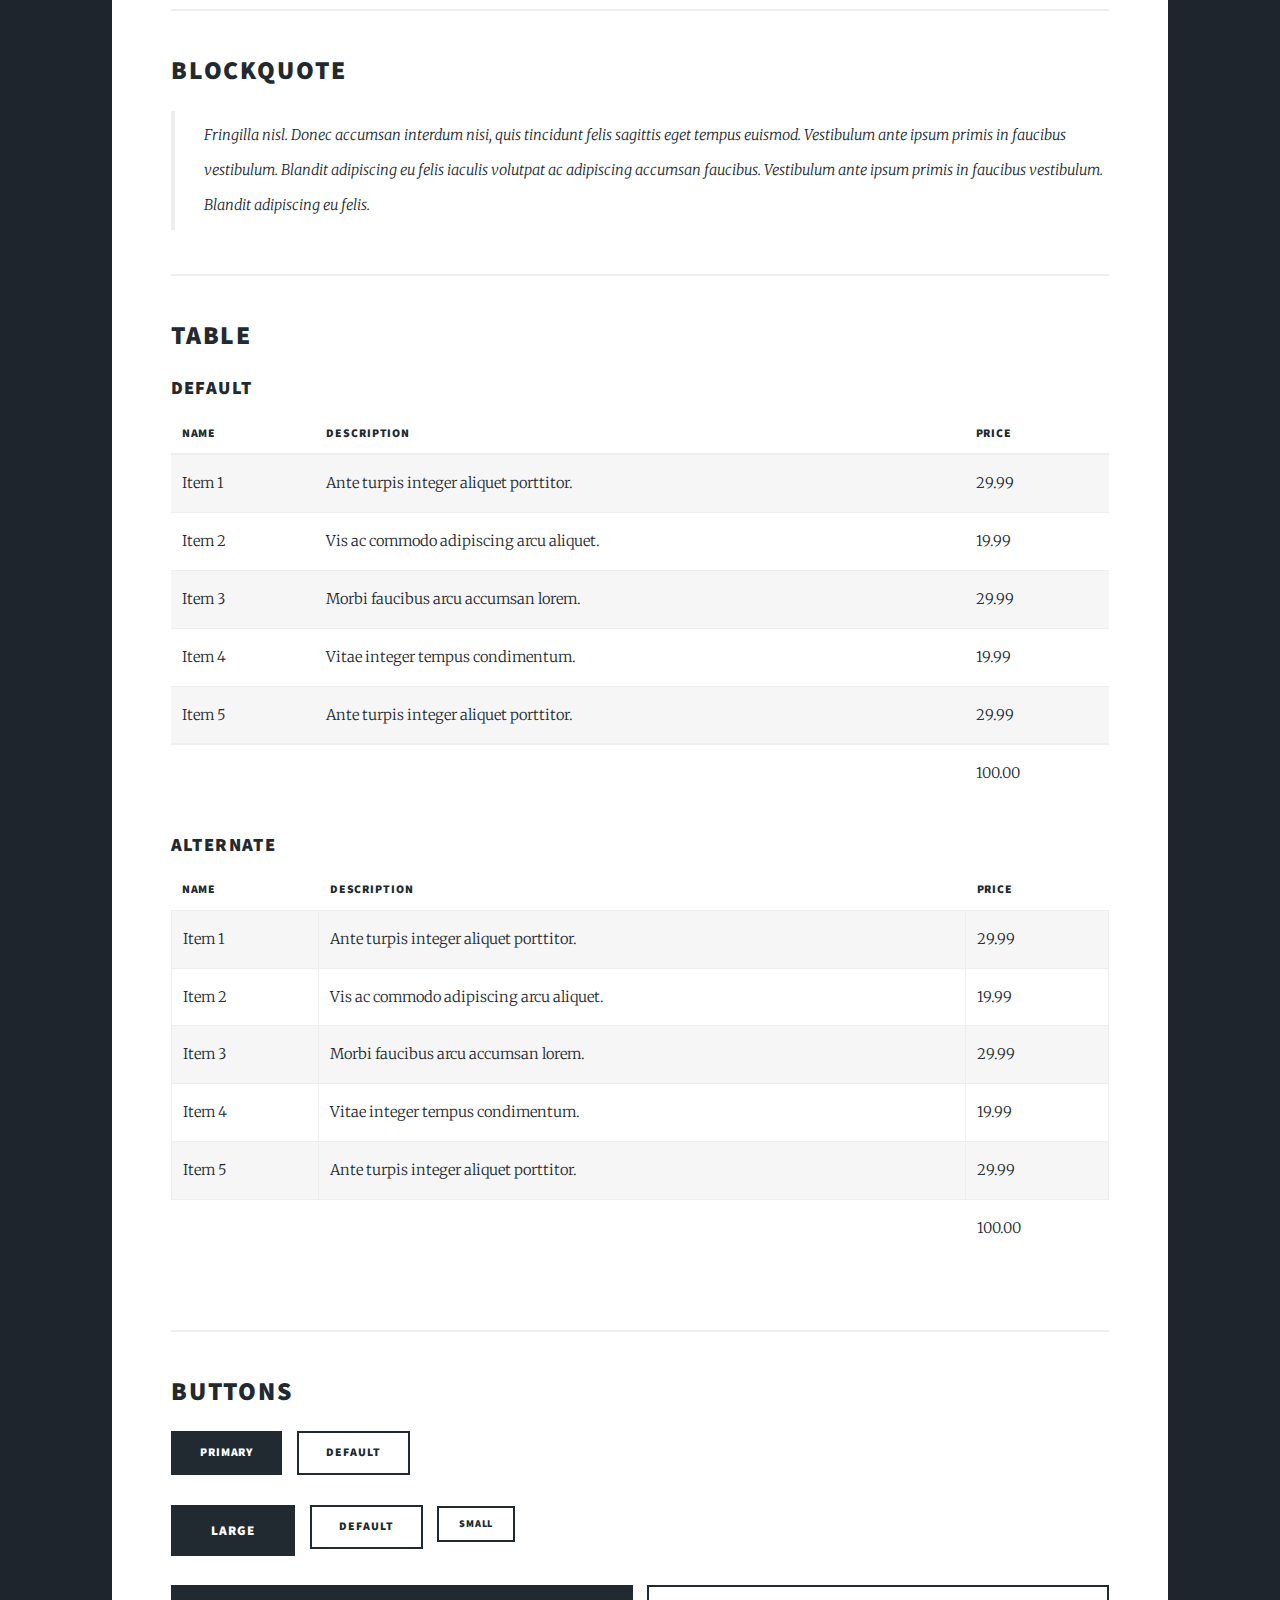
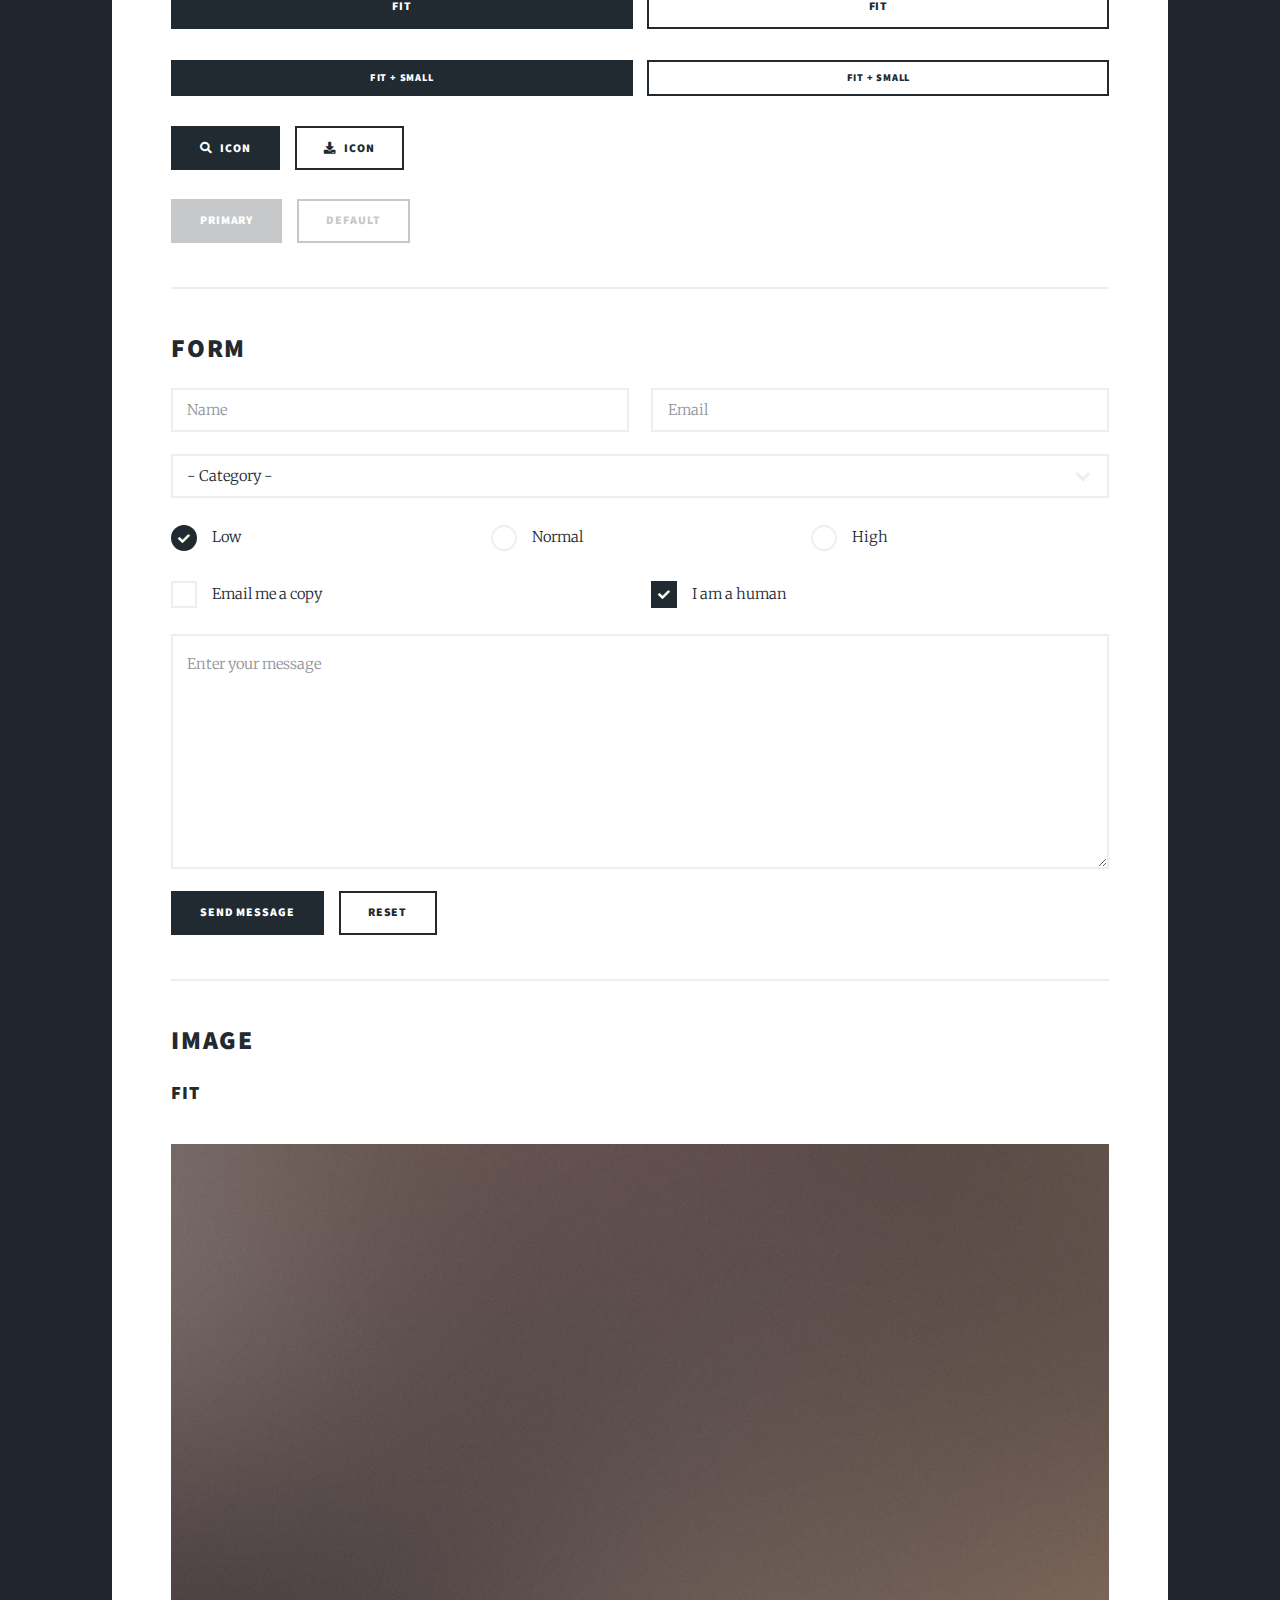
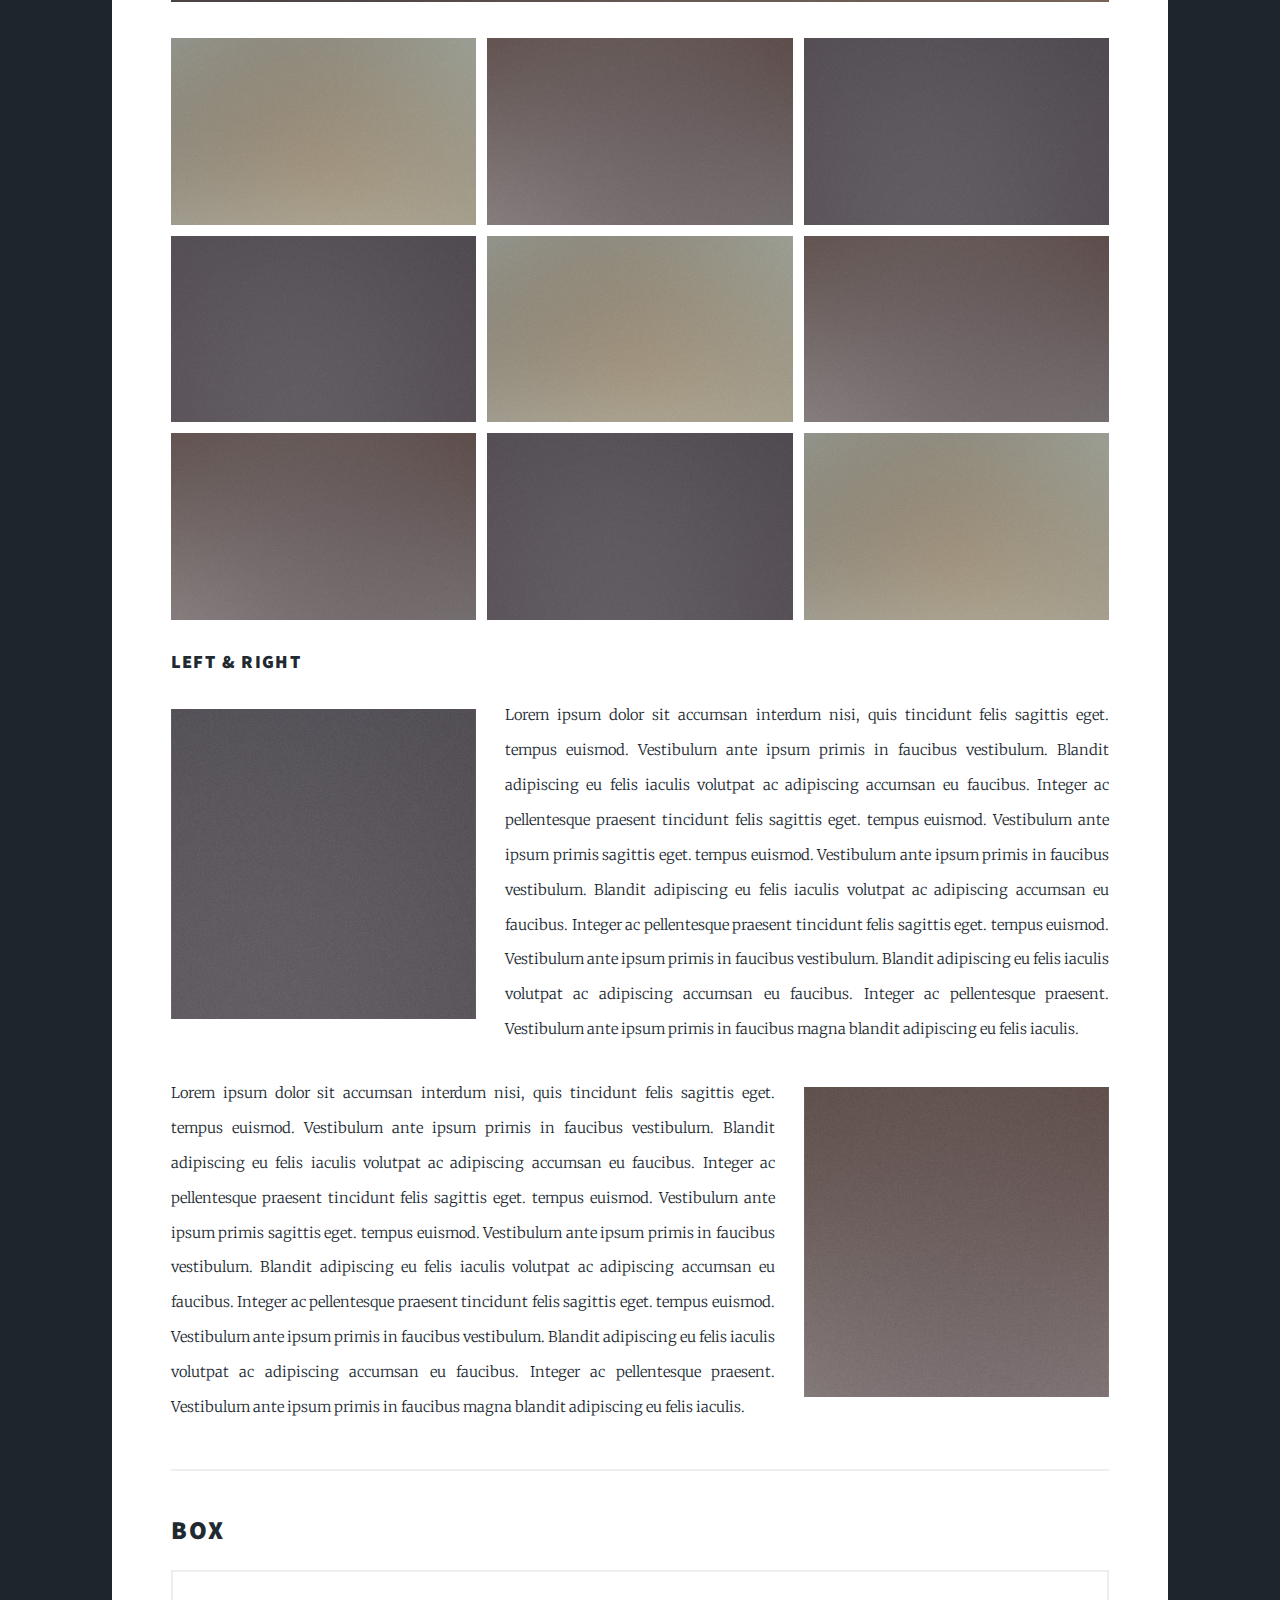
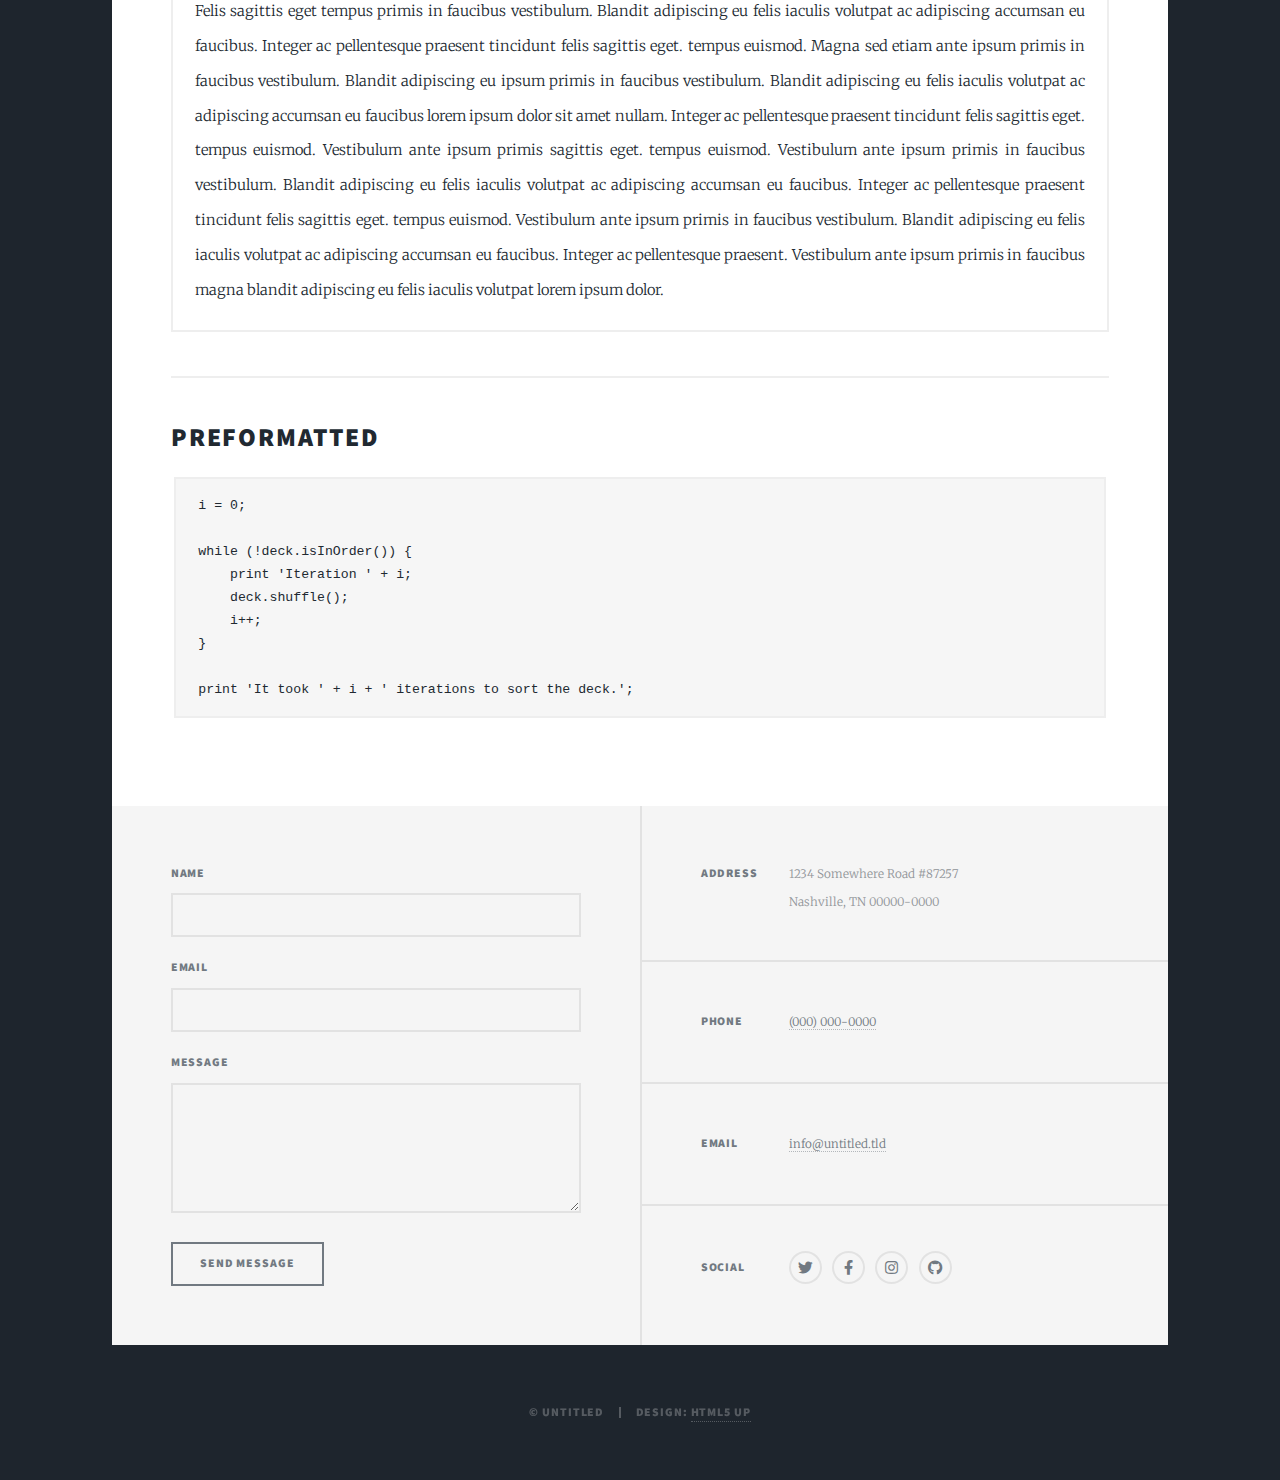
<file: elements.html>
<!DOCTYPE HTML>

<html>
	<head>
		<title>Elements Reference - Massively by HTML5 UP</title>
		<meta charset="utf-8" />
		<meta name="viewport" content="width=device-width, initial-scale=1, user-scalable=no" />
		<link rel="stylesheet" href="assets/css/main.css" />
		<noscript><link rel="stylesheet" href="assets/css/noscript.css" /></noscript>
	</head>
	<body class="is-preload">

		<!-- Wrapper -->
			<div id="wrapper">

				<!-- Header -->
					<header id="header">
						<a href="index.html" class="logo">Massively</a>
					</header>

				<!-- Nav -->
					<nav id="nav">
						<ul class="links">
							<li><a href="index.html">This is Massively</a></li>
							<li><a href="generic.html">Generic Page</a></li>
							<li class="active"><a href="elements.html">Elements Reference</a></li>
						</ul>
						<ul class="icons">
							<li><a href="#" class="icon brands fa-twitter"><span class="label">Twitter</span></a></li>
							<li><a href="#" class="icon brands fa-facebook-f"><span class="label">Facebook</span></a></li>
							<li><a href="#" class="icon brands fa-instagram"><span class="label">Instagram</span></a></li>
							<li><a href="#" class="icon brands fa-github"><span class="label">GitHub</span></a></li>
						</ul>
					</nav>

				<!-- Main -->
					<div id="main">

						<!-- Post -->
							<section class="post">
								<header class="major">
									<h1>Elements<br />
									Reference</h1>
								</header>

								<!-- Text stuff -->
									<h2>Text</h2>
									<p>This is <b>bold</b> and this is <strong>strong</strong>. This is <i>italic</i> and this is <em>emphasized</em>.
									This is <sup>superscript</sup> text and this is <sub>subscript</sub> text.
									This is <u>underlined</u> and this is code: <code>for (;;) { ... }</code>.
									Finally, this is a <a href="#">link</a>.</p>
									<hr />
									<h2>Heading Level 2</h2>
									<h3>Heading Level 3</h3>
									<h4>Heading Level 4</h4>
									<h5>Heading Level 5</h5>
									<h6>Heading Level 6</h6>
									<hr />
									<header>
										<h2>Heading with a Subtitle</h2>
										<p>Lorem ipsum dolor sit amet nullam id egestas urna aliquam</p>
									</header>
									<p>Nunc lacinia ante nunc ac lobortis. Interdum adipiscing gravida odio porttitor sem non mi integer non faucibus ornare mi ut ante amet placerat aliquet. Volutpat eu sed ante lacinia sapien lorem accumsan varius montes viverra nibh in adipiscing blandit tempus accumsan.</p>
									<header>
										<h3>Heading with a Subtitle</h3>
										<p>Lorem ipsum dolor sit amet nullam id egestas urna aliquam</p>
									</header>
									<p>Nunc lacinia ante nunc ac lobortis. Interdum adipiscing gravida odio porttitor sem non mi integer non faucibus ornare mi ut ante amet placerat aliquet. Volutpat eu sed ante lacinia sapien lorem accumsan varius montes viverra nibh in adipiscing blandit tempus accumsan.</p>
									<header>
										<h4>Heading with a Subtitle</h4>
										<p>Lorem ipsum dolor sit amet nullam id egestas urna aliquam</p>
									</header>
									<p>Nunc lacinia ante nunc ac lobortis. Interdum adipiscing gravida odio porttitor sem non mi integer non faucibus ornare mi ut ante amet placerat aliquet. Volutpat eu sed ante lacinia sapien lorem accumsan varius montes viverra nibh in adipiscing blandit tempus accumsan.</p>

									<hr />

								<!-- Lists -->
									<h2>Lists</h2>
									<div class="row">
										<div class="col-6 col-12-small">

											<h3>Unordered</h3>
											<ul>
												<li>Dolor pulvinar etiam.</li>
												<li>Sagittis lorem eleifend.</li>
												<li>Felis feugiat dolore viverra.</li>
												<li>Dolor pulvinar etiam.</li>
											</ul>

											<h3>Alternate</h3>
											<ul class="alt">
												<li>Dolor pulvinar etiam etiam.</li>
												<li>Sagittis adipiscing eleifend.</li>
												<li>Felis enim dolore viverra.</li>
												<li>Dolor pulvinar etiam etiam.</li>
											</ul>

										</div>
										<div class="col-6 col-12-small">

											<h3>Ordered</h3>
											<ol>
												<li>Dolor pulvinar etiam.</li>
												<li>Etiam vel felis at viverra.</li>
												<li>Felis enim feugiat magna.</li>
												<li>Etiam vel felis nullam.</li>
												<li>Felis enim et tempus.</li>
											</ol>

											<h3>Icons</h3>
											<ul class="icons">
												<li><a href="#" class="icon brands fa-twitter"><span class="label">Twitter</span></a></li>
												<li><a href="#" class="icon brands fa-facebook-f"><span class="label">Facebook</span></a></li>
												<li><a href="#" class="icon brands fa-instagram"><span class="label">Instagram</span></a></li>
												<li><a href="#" class="icon brands fa-github"><span class="label">Github</span></a></li>
												<li><a href="#" class="icon brands fa-dribbble"><span class="label">Dribbble</span></a></li>
											</ul>
											<ul class="icons alt">
												<li><a href="#" class="icon brands alt fa-twitter"><span class="label">Twitter</span></a></li>
												<li><a href="#" class="icon brands alt fa-facebook-f"><span class="label">Facebook</span></a></li>
												<li><a href="#" class="icon brands alt fa-instagram"><span class="label">Instagram</span></a></li>
												<li><a href="#" class="icon brands alt fa-github"><span class="label">Github</span></a></li>
												<li><a href="#" class="icon brands alt fa-dribbble"><span class="label">Dribbble</span></a></li>
											</ul>

										</div>
									</div>
									<h3>Definition</h3>
									<dl>
										<dt>Item 1</dt>
										<dd>
											<p>Lorem ipsum dolor vestibulum ante ipsum primis in faucibus vestibulum. Blandit adipiscing eu felis iaculis volutpat ac adipiscing accumsan eu faucibus. Integer ac pellentesque praesent.</p>
										</dd>
										<dt>Item 2</dt>
										<dd>
											<p>Lorem ipsum dolor vestibulum ante ipsum primis in faucibus vestibulum. Blandit adipiscing eu felis iaculis volutpat ac adipiscing accumsan eu faucibus. Integer ac pellentesque praesent.</p>
										</dd>
										<dt>Item 3</dt>
										<dd>
											<p>Lorem ipsum dolor vestibulum ante ipsum primis in faucibus vestibulum. Blandit adipiscing eu felis iaculis volutpat ac adipiscing accumsan eu faucibus. Integer ac pellentesque praesent.</p>
										</dd>
									</dl>

									<h3>Actions</h3>
									<ul class="actions">
										<li><a href="#" class="button primary">Primary</a></li>
										<li><a href="#" class="button">Default</a></li>
									</ul>
									<ul class="actions small">
										<li><a href="#" class="button primary small">Small</a></li>
										<li><a href="#" class="button small">Small</a></li>
									</ul>
									<div class="row">
										<div class="col-6 col-12-small">
											<ul class="actions stacked">
												<li><a href="#" class="button primary">Default</a></li>
												<li><a href="#" class="button">Default</a></li>
											</ul>
										</div>
										<div class="col-6 col-12-small">
											<ul class="actions stacked">
												<li><a href="#" class="button primary small">Small</a></li>
												<li><a href="#" class="button small">Small</a></li>
											</ul>
										</div>
									</div>
									<div class="row">
										<div class="col-6 col-12-small">
											<ul class="actions stacked">
												<li><a href="#" class="button primary fit">Default</a></li>
												<li><a href="#" class="button fit">Default</a></li>
											</ul>
										</div>
										<div class="col-6 col-12-small">
											<ul class="actions stacked">
												<li><a href="#" class="button primary small fit">Small</a></li>
												<li><a href="#" class="button small fit">Small</a></li>
											</ul>
										</div>
									</div>

									<hr />

								<!-- Blockquote -->
									<h2>Blockquote</h2>
									<blockquote>Fringilla nisl. Donec accumsan interdum nisi, quis tincidunt felis sagittis eget tempus euismod. Vestibulum ante ipsum primis in faucibus vestibulum. Blandit adipiscing eu felis iaculis volutpat ac adipiscing accumsan faucibus. Vestibulum ante ipsum primis in faucibus vestibulum. Blandit adipiscing eu felis.</blockquote>

									<hr />

								<!-- Table -->
									<h2>Table</h2>

									<h3>Default</h3>
									<div class="table-wrapper">
										<table>
											<thead>
												<tr>
													<th>Name</th>
													<th>Description</th>
													<th>Price</th>
												</tr>
											</thead>
											<tbody>
												<tr>
													<td>Item 1</td>
													<td>Ante turpis integer aliquet porttitor.</td>
													<td>29.99</td>
												</tr>
												<tr>
													<td>Item 2</td>
													<td>Vis ac commodo adipiscing arcu aliquet.</td>
													<td>19.99</td>
												</tr>
												<tr>
													<td>Item 3</td>
													<td> Morbi faucibus arcu accumsan lorem.</td>
													<td>29.99</td>
												</tr>
												<tr>
													<td>Item 4</td>
													<td>Vitae integer tempus condimentum.</td>
													<td>19.99</td>
												</tr>
												<tr>
													<td>Item 5</td>
													<td>Ante turpis integer aliquet porttitor.</td>
													<td>29.99</td>
												</tr>
											</tbody>
											<tfoot>
												<tr>
													<td colspan="2"></td>
													<td>100.00</td>
												</tr>
											</tfoot>
										</table>
									</div>

									<h3>Alternate</h3>
									<div class="table-wrapper">
										<table class="alt">
											<thead>
												<tr>
													<th>Name</th>
													<th>Description</th>
													<th>Price</th>
												</tr>
											</thead>
											<tbody>
												<tr>
													<td>Item 1</td>
													<td>Ante turpis integer aliquet porttitor.</td>
													<td>29.99</td>
												</tr>
												<tr>
													<td>Item 2</td>
													<td>Vis ac commodo adipiscing arcu aliquet.</td>
													<td>19.99</td>
												</tr>
												<tr>
													<td>Item 3</td>
													<td> Morbi faucibus arcu accumsan lorem.</td>
													<td>29.99</td>
												</tr>
												<tr>
													<td>Item 4</td>
													<td>Vitae integer tempus condimentum.</td>
													<td>19.99</td>
												</tr>
												<tr>
													<td>Item 5</td>
													<td>Ante turpis integer aliquet porttitor.</td>
													<td>29.99</td>
												</tr>
											</tbody>
											<tfoot>
												<tr>
													<td colspan="2"></td>
													<td>100.00</td>
												</tr>
											</tfoot>
										</table>
									</div>

									<hr />

								<!-- Buttons -->
									<h2>Buttons</h2>
									<ul class="actions">
										<li><a href="#" class="button primary">Primary</a></li>
										<li><a href="#" class="button">Default</a></li>
									</ul>
									<ul class="actions">
										<li><a href="#" class="button primary large">Large</a></li>
										<li><a href="#" class="button">Default</a></li>
										<li><a href="#" class="button small">Small</a></li>
									</ul>
									<ul class="actions fit">
										<li><a href="#" class="button primary fit">Fit</a></li>
										<li><a href="#" class="button fit">Fit</a></li>
									</ul>
									<ul class="actions fit small">
										<li><a href="#" class="button primary fit small">Fit + Small</a></li>
										<li><a href="#" class="button fit small">Fit + Small</a></li>
									</ul>
									<ul class="actions">
										<li><a href="#" class="button primary icon solid fa-search">Icon</a></li>
										<li><a href="#" class="button icon solid fa-download">Icon</a></li>
									</ul>
									<ul class="actions">
										<li><span class="button primary disabled">Primary</span></li>
										<li><span class="button disabled">Default</span></li>
									</ul>

									<hr />

								<!-- Form -->
									<h2>Form</h2>

									<form method="post" action="#">
										<div class="row gtr-uniform">
											<div class="col-6 col-12-xsmall">
												<input type="text" name="demo-name" id="demo-name" value="" placeholder="Name" />
											</div>
											<div class="col-6 col-12-xsmall">
												<input type="email" name="demo-email" id="demo-email" value="" placeholder="Email" />
											</div>
											<!-- Break -->
											<div class="col-12">
												<select name="demo-category" id="demo-category">
													<option value="">- Category -</option>
													<option value="1">Manufacturing</option>
													<option value="1">Shipping</option>
													<option value="1">Administration</option>
													<option value="1">Human Resources</option>
												</select>
											</div>
											<!-- Break -->
											<div class="col-4 col-12-small">
												<input type="radio" id="demo-priority-low" name="demo-priority" checked>
												<label for="demo-priority-low">Low</label>
											</div>
											<div class="col-4 col-12-small">
												<input type="radio" id="demo-priority-normal" name="demo-priority">
												<label for="demo-priority-normal">Normal</label>
											</div>
											<div class="col-4 col-12-small">
												<input type="radio" id="demo-priority-high" name="demo-priority">
												<label for="demo-priority-high">High</label>
											</div>
											<!-- Break -->
											<div class="col-6 col-12-small">
												<input type="checkbox" id="demo-copy" name="demo-copy">
												<label for="demo-copy">Email me a copy</label>
											</div>
											<div class="col-6 col-12-small">
												<input type="checkbox" id="demo-human" name="demo-human" checked>
												<label for="demo-human">I am a human</label>
											</div>
											<!-- Break -->
											<div class="col-12">
												<textarea name="demo-message" id="demo-message" placeholder="Enter your message" rows="6"></textarea>
											</div>
											<!-- Break -->
											<div class="col-12">
												<ul class="actions">
													<li><input type="submit" value="Send Message" class="primary" /></li>
													<li><input type="reset" value="Reset" /></li>
												</ul>
											</div>
										</div>
									</form>

									<hr />

								<!-- Image -->
									<h2>Image</h2>

									<h3>Fit</h3>
									<span class="image fit"><img src="images/pic01.jpg" alt="" /></span>
									<div class="box alt">
										<div class="row gtr-50 gtr-uniform">
											<div class="col-4"><span class="image fit"><img src="images/pic02.jpg" alt="" /></span></div>
											<div class="col-4"><span class="image fit"><img src="images/pic03.jpg" alt="" /></span></div>
											<div class="col-4"><span class="image fit"><img src="images/pic04.jpg" alt="" /></span></div>
											<!-- Break -->
											<div class="col-4"><span class="image fit"><img src="images/pic04.jpg" alt="" /></span></div>
											<div class="col-4"><span class="image fit"><img src="images/pic02.jpg" alt="" /></span></div>
											<div class="col-4"><span class="image fit"><img src="images/pic03.jpg" alt="" /></span></div>
											<!-- Break -->
											<div class="col-4"><span class="image fit"><img src="images/pic03.jpg" alt="" /></span></div>
											<div class="col-4"><span class="image fit"><img src="images/pic04.jpg" alt="" /></span></div>
											<div class="col-4"><span class="image fit"><img src="images/pic02.jpg" alt="" /></span></div>
										</div>
									</div>

									<h3>Left &amp; Right</h3>
									<p><span class="image left"><img src="images/pic08.jpg" alt="" /></span>Lorem ipsum dolor sit accumsan interdum nisi, quis tincidunt felis sagittis eget. tempus euismod. Vestibulum ante ipsum primis in faucibus vestibulum. Blandit adipiscing eu felis iaculis volutpat ac adipiscing accumsan eu faucibus. Integer ac pellentesque praesent tincidunt felis sagittis eget. tempus euismod. Vestibulum ante ipsum primis sagittis eget. tempus euismod. Vestibulum ante ipsum primis in faucibus vestibulum. Blandit adipiscing eu felis iaculis volutpat ac adipiscing accumsan eu faucibus. Integer ac pellentesque praesent tincidunt felis sagittis eget. tempus euismod. Vestibulum ante ipsum primis in faucibus vestibulum. Blandit adipiscing eu felis iaculis volutpat ac adipiscing accumsan eu faucibus. Integer ac pellentesque praesent. Vestibulum ante ipsum primis in faucibus magna blandit adipiscing eu felis iaculis.</p>
									<p><span class="image right"><img src="images/pic09.jpg" alt="" /></span>Lorem ipsum dolor sit accumsan interdum nisi, quis tincidunt felis sagittis eget. tempus euismod. Vestibulum ante ipsum primis in faucibus vestibulum. Blandit adipiscing eu felis iaculis volutpat ac adipiscing accumsan eu faucibus. Integer ac pellentesque praesent tincidunt felis sagittis eget. tempus euismod. Vestibulum ante ipsum primis sagittis eget. tempus euismod. Vestibulum ante ipsum primis in faucibus vestibulum. Blandit adipiscing eu felis iaculis volutpat ac adipiscing accumsan eu faucibus. Integer ac pellentesque praesent tincidunt felis sagittis eget. tempus euismod. Vestibulum ante ipsum primis in faucibus vestibulum. Blandit adipiscing eu felis iaculis volutpat ac adipiscing accumsan eu faucibus. Integer ac pellentesque praesent. Vestibulum ante ipsum primis in faucibus magna blandit adipiscing eu felis iaculis.</p>

									<hr />

								<!-- Box -->
									<h2>Box</h2>
									<div class="box">
										<p>Felis sagittis eget tempus primis in faucibus vestibulum. Blandit adipiscing eu felis iaculis volutpat ac adipiscing accumsan eu faucibus. Integer ac pellentesque praesent tincidunt felis sagittis eget. tempus euismod. Magna sed etiam ante ipsum primis in faucibus vestibulum. Blandit adipiscing eu ipsum primis in faucibus vestibulum. Blandit adipiscing eu felis iaculis volutpat ac adipiscing accumsan eu faucibus lorem ipsum dolor sit amet nullam. Integer ac pellentesque praesent tincidunt felis sagittis eget. tempus euismod. Vestibulum ante ipsum primis sagittis eget. tempus euismod. Vestibulum ante ipsum primis in faucibus vestibulum. Blandit adipiscing eu felis iaculis volutpat ac adipiscing accumsan eu faucibus. Integer ac pellentesque praesent tincidunt felis sagittis eget. tempus euismod. Vestibulum ante ipsum primis in faucibus vestibulum. Blandit adipiscing eu felis iaculis volutpat ac adipiscing accumsan eu faucibus. Integer ac pellentesque praesent. Vestibulum ante ipsum primis in faucibus magna blandit adipiscing eu felis iaculis volutpat lorem ipsum dolor.</p>
									</div>

									<hr />

								<!-- Preformatted Code -->
									<h2>Preformatted</h2>
									<pre><code>i = 0;

while (!deck.isInOrder()) {
    print 'Iteration ' + i;
    deck.shuffle();
    i++;
}

print 'It took ' + i + ' iterations to sort the deck.';
</code></pre>

							</section>

					</div>

				<!-- Footer -->
					<footer id="footer">
						<section>
							<form method="post" action="#">
								<div class="fields">
									<div class="field">
										<label for="name">Name</label>
										<input type="text" name="name" id="name" />
									</div>
									<div class="field">
										<label for="email">Email</label>
										<input type="text" name="email" id="email" />
									</div>
									<div class="field">
										<label for="message">Message</label>
										<textarea name="message" id="message" rows="3"></textarea>
									</div>
								</div>
								<ul class="actions">
									<li><input type="submit" value="Send Message" /></li>
								</ul>
							</form>
						</section>
						<section class="split contact">
							<section class="alt">
								<h3>Address</h3>
								<p>1234 Somewhere Road #87257<br />
								Nashville, TN 00000-0000</p>
							</section>
							<section>
								<h3>Phone</h3>
								<p><a href="#">(000) 000-0000</a></p>
							</section>
							<section>
								<h3>Email</h3>
								<p><a href="#">info@untitled.tld</a></p>
							</section>
							<section>
								<h3>Social</h3>
								<ul class="icons alt">
									<li><a href="#" class="icon brands alt fa-twitter"><span class="label">Twitter</span></a></li>
									<li><a href="#" class="icon brands alt fa-facebook-f"><span class="label">Facebook</span></a></li>
									<li><a href="#" class="icon brands alt fa-instagram"><span class="label">Instagram</span></a></li>
									<li><a href="#" class="icon brands alt fa-github"><span class="label">GitHub</span></a></li>
								</ul>
							</section>
						</section>
					</footer>

				<!-- Copyright -->
					<div id="copyright">
						<ul><li>&copy; Untitled</li><li>Design: <a href="https://html5up.net">HTML5 UP</a></li></ul>
					</div>

			</div>

		<!-- Scripts -->
			<script src="assets/js/jquery.min.js"></script>
			<script src="assets/js/jquery.scrollex.min.js"></script>
			<script src="assets/js/jquery.scrolly.min.js"></script>
			<script src="assets/js/browser.min.js"></script>
			<script src="assets/js/breakpoints.min.js"></script>
			<script src="assets/js/util.js"></script>
			<script src="assets/js/main.js"></script>

	</body>
</html>
</file>
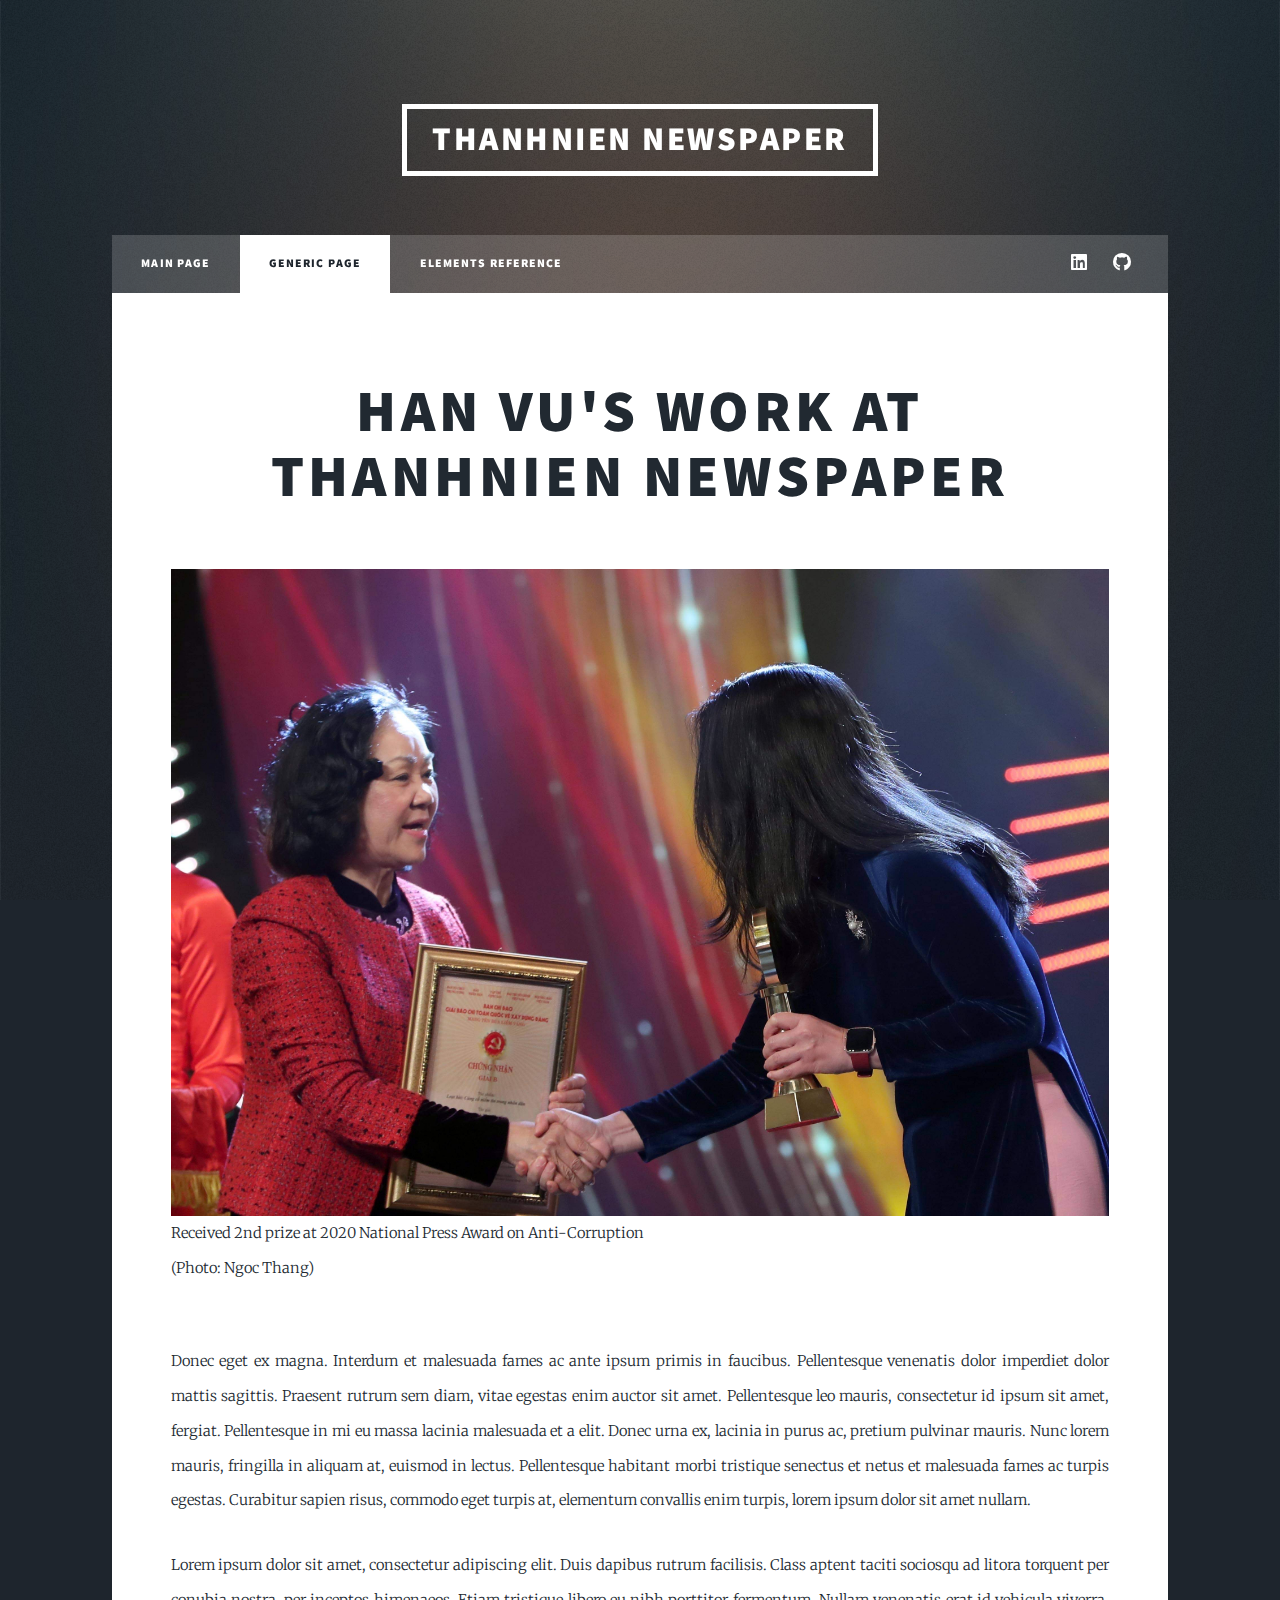
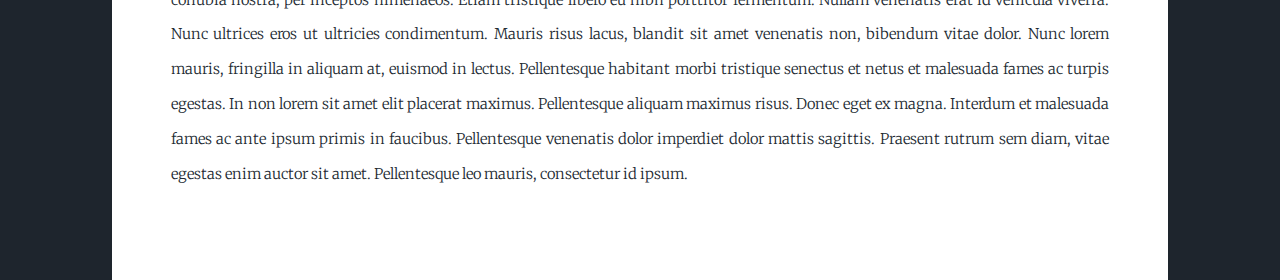
<file: generic.html>
<!DOCTYPE HTML>
<html>
	<head>
		<title>Han Vu at Thanhnien Newspaper</title>
		<meta charset="utf-8" />
		<meta name="viewport" content="width=device-width, initial-scale=1, user-scalable=no" />
		<link rel="stylesheet" href="assets/css/main.css" />
		<noscript><link rel="stylesheet" href="assets/css/noscript.css" /></noscript>
	</head>
	<body class="is-preload">

		<!-- Wrapper -->
			<div id="wrapper">

				<!-- Header -->
					<header id="header">
						<a href="https://thanhnien.vn/author/vu-han-1622.html" target="_blank" class="logo">Thanhnien Newspaper</a>
					</header>

				<!-- Nav -->
					<nav id="nav">
						<ul class="links">
							<li><a href="index.html">Main Page</a></li>
							<li class="active"><a href="generic.html">Generic Page</a></li>
							<li><a href="elements.html">Elements Reference</a></li>
						</ul>
						<ul class="icons">
			
							<li><a href="#" class="icon brands fa-linkedin"><span class="label">LinkedIn</span></a></li>
							<li><a href="https://github.com/hantvu" target="_blank" class="icon brands fa-github"><span class="label">GitHub</span></a></li>
						</ul>
					</nav>

				<!-- Main -->
					<div id="main">

						<!-- Post -->
							<section class="post">
								<header class="major">
								
									<h1>Han Vu's work at Thanhnien Newspaper</h1>
									<p></p>
								</header>
								<div class="image main"><img src="images/nhangiai2.jpg" alt="" />
								<figcaption>Received 2nd prize at 2020 National Press Award on Anti-Corruption <br>(Photo: Ngoc Thang)</figcaption>
								</div>
								<p>Donec eget ex magna. Interdum et malesuada fames ac ante ipsum primis in faucibus. Pellentesque venenatis dolor imperdiet dolor mattis sagittis. Praesent rutrum sem diam, vitae egestas enim auctor sit amet. Pellentesque leo mauris, consectetur id ipsum sit amet, fergiat. Pellentesque in mi eu massa lacinia malesuada et a elit. Donec urna ex, lacinia in purus ac, pretium pulvinar mauris. Nunc lorem mauris, fringilla in aliquam at, euismod in lectus. Pellentesque habitant morbi tristique senectus et netus et malesuada fames ac turpis egestas. Curabitur sapien risus, commodo eget turpis at, elementum convallis enim turpis, lorem ipsum dolor sit amet nullam.</p>
								<p>Lorem ipsum dolor sit amet, consectetur adipiscing elit. Duis dapibus rutrum facilisis. Class aptent taciti sociosqu ad litora torquent per conubia nostra, per inceptos himenaeos. Etiam tristique libero eu nibh porttitor fermentum. Nullam venenatis erat id vehicula viverra. Nunc ultrices eros ut ultricies condimentum. Mauris risus lacus, blandit sit amet venenatis non, bibendum vitae dolor. Nunc lorem mauris, fringilla in aliquam at, euismod in lectus. Pellentesque habitant morbi tristique senectus et netus et malesuada fames ac turpis egestas. In non lorem sit amet elit placerat maximus. Pellentesque aliquam maximus risus. Donec eget ex magna. Interdum et malesuada fames ac ante ipsum primis in faucibus. Pellentesque venenatis dolor imperdiet dolor mattis sagittis. Praesent rutrum sem diam, vitae egestas enim auctor sit amet. Pellentesque leo mauris, consectetur id ipsum.</p>
							</section>

					</div>

				<!-- 

		<!-- Scripts -->
			<script src="assets/js/jquery.min.js"></script>
			<script src="assets/js/jquery.scrollex.min.js"></script>
			<script src="assets/js/jquery.scrolly.min.js"></script>
			<script src="assets/js/browser.min.js"></script>
			<script src="assets/js/breakpoints.min.js"></script>
			<script src="assets/js/util.js"></script>
			<script src="assets/js/main.js"></script>

	</body>
</html>
</file>
<file: assets/css/main.css>
@import url(fontawesome-all.min.css);
@import url("https://fonts.googleapis.com/css?family=Merriweather:300,700,300italic,700italic|Source+Sans+Pro:900");



html, body, div, span, applet, object,
iframe, h1, h2, h3, h4, h5, h6, p, blockquote,
pre, a, abbr, acronym, address, big, cite,
code, del, dfn, em, img, ins, kbd, q, s, samp,
small, strike, strong, sub, sup, tt, var, b,
u, i, center, dl, dt, dd, ol, ul, li, fieldset,
form, label, legend, table, caption, tbody,
tfoot, thead, tr, th, td, article, aside,
canvas, details, embed, figure, figcaption,
footer, header, hgroup, menu, nav, output, ruby,
section, summary, time, mark, audio, video {
	margin: 0;
	padding: 0;
	border: 0;
	font-size: 100%;
	font: inherit;
	vertical-align: baseline;}

article, aside, details, figcaption, figure,
footer, header, hgroup, menu, nav, section {
	display: block;}

body {
	line-height: 1;
}

ol, ul {
	list-style: none;
}

blockquote, q {
	quotes: none;
}

	blockquote:before, blockquote:after, q:before, q:after {
		content: '';
		content: none;
	}

table {
	border-collapse: collapse;
	border-spacing: 0;
}

body {
	-webkit-text-size-adjust: none;
}

mark {
	background-color: transparent;
	color: inherit;
}

input::-moz-focus-inner {
	border: 0;
	padding: 0;
}

input, select, textarea {
	-moz-appearance: none;
	-webkit-appearance: none;
	-ms-appearance: none;
	appearance: none;
}

/* Basic */

	@-ms-viewport {
		width: device-width;
	}

	body {
		-ms-overflow-style: scrollbar;
	}

	@media screen and (max-width: 480px) {

		html, body {
			min-width: 320px;
		}

	}

	html {
		box-sizing: border-box;
	}

	*, *:before, *:after {
		box-sizing: inherit;
	}

	body {
		background-color: #1e252d;
	}

		body.is-preload *, body.is-preload *:before, body.is-preload *:after {
			-moz-animation: none !important;
			-webkit-animation: none !important;
			-ms-animation: none !important;
			animation: none !important;
			-moz-transition: none !important;
			-webkit-transition: none !important;
			-ms-transition: none !important;
			transition: none !important;
		}

/* Type */

	html {
		font-size: 16pt;
	}

		@media screen and (max-width: 1680px) {

			html {
				font-size: 12pt;
			}

		}

		@media screen and (max-width: 1280px) {

			html {
				font-size: 11pt;
			}

		}

		@media screen and (max-width: 360px) {

			html {
				font-size: 10pt;
			}

		}

	body {
		color: #212931;
	}

	body, input, select, textarea {
		font-family: "Merriweather", Georgia, serif;
		font-weight: 300;
		font-size: 1rem;
		line-height: 2.375;
	}

	a {
		-moz-transition: color 0.2s ease-in-out, background-color 0.2s ease-in-out, border-color 0.2s ease-in-out, box-shadow 0.2s ease-in-out;
		-webkit-transition: color 0.2s ease-in-out, background-color 0.2s ease-in-out, border-color 0.2s ease-in-out, box-shadow 0.2s ease-in-out;
		-ms-transition: color 0.2s ease-in-out, background-color 0.2s ease-in-out, border-color 0.2s ease-in-out, box-shadow 0.2s ease-in-out;
		transition: color 0.2s ease-in-out, background-color 0.2s ease-in-out, border-color 0.2s ease-in-out, box-shadow 0.2s ease-in-out;
		border-bottom: dotted 1px;
		text-decoration: none;
	}

		a:hover {
			border-bottom-color: transparent;
		}

	strong, b {
		font-weight: 600;
	}

	em, i {
		font-style: italic;
	}

	p {
		text-align: justify;
		margin: 0 0 2rem 0;
	}

	h1, h2, h3, h4, h5, h6 {
		font-family: "Source Sans Pro", Helvetica, sans-serif;
		font-weight: 900;
		line-height: 1.5;
		letter-spacing: 0.075em;
		text-transform: uppercase;
		margin: 0 0 1rem 0;
	}

		h1 a, h2 a, h3 a, h4 a, h5 a, h6 a {
			border-bottom: 0;
			color: inherit;
			text-decoration: none;
		}

	h1 {
		font-size: 4rem;
		line-height: 1.1;
		margin: 0 0 2rem 0;
	}

	h2 {
		font-size: 1.75rem;
		line-height: 1.3;
		margin: 0 0 1.5rem 0;
	}

	h3 {
		font-size: 1.25rem;
		margin: 0 0 1.5rem 0;
	}

	h4 {
		font-size: 1rem;
	}

	h5 {
		font-size: 0.9rem;
	}

	h6 {
		font-size: 0.8rem;
	}

	sub {
		font-size: 0.8rem;
		position: relative;
		top: 0.5rem;
	}

	sup {
		font-size: 0.8rem;
		position: relative;
		top: -0.5rem;
	}

	blockquote {
		border-left: solid 4px;
		font-style: italic;
		margin: 0 0 2rem 0;
		padding: 0.5rem 0 0.5rem 2rem;
	}

	code {
		border: solid 2px;
		font-family: "Courier New", monospace;
		font-size: 0.9rem;
		margin: 0 0.25rem;
		padding: 0.25rem 0.65rem;
	}

	pre {
		-webkit-overflow-scrolling: touch;
		font-family: "Courier New", monospace;
		font-size: 0.9rem;
		margin: 0 0 2rem 0;
	}

		pre code {
			display: block;
			line-height: 1.75;
			padding: 1rem 1.5rem;
			overflow-x: auto;
		}

	hr {
		border: 0;
		border-bottom: solid 2px;
		margin: 3rem 0;
	}

		hr.major {
			margin: 5rem 0;
		}

	.align-left {
		text-align: left;
	}

	.align-center {
		text-align: center;
	}

	.align-right {
		text-align: right;
	}

	input, select, textarea {
		color: #212931;
	}

	a {
		color: #212931;
		border-bottom-color: rgba(33, 41, 49, 0.5);
	}

		a:hover {
			border-bottom-color: transparent;
			color: #18bfef !important;
		}

	strong, b {
		color: #212931;
	}

	h1, h2, h3, h4, h5, h6 {
		color: #212931;
	}

	blockquote {
		border-left-color: #eeeeee;
	}

	code {
		background: rgba(220, 220, 220, 0.25);
		border-color: #eeeeee;
	}

	hr {
		border-bottom-color: #eeeeee;
	}

/* Row */

	.row {
		display: flex;
		flex-wrap: wrap;
		box-sizing: border-box;
		align-items: stretch;
	}

		.row > * {
			box-sizing: border-box;
		}

		.row.gtr-uniform > * > :last-child {
			margin-bottom: 0;
		}

		.row.aln-left {
			justify-content: flex-start;
		}

		.row.aln-center {
			justify-content: center;
		}

		.row.aln-right {
			justify-content: flex-end;
		}

		.row.aln-top {
			align-items: flex-start;
		}

		.row.aln-middle {
			align-items: center;
		}

		.row.aln-bottom {
			align-items: flex-end;
		}

		.row > .imp {
			order: -1;
		}

		.row > .col-1 {
			width: 8.33333%;
		}

		.row > .off-1 {
			margin-left: 8.33333%;
		}

		.row > .col-2 {
			width: 16.66667%;
		}

		.row > .off-2 {
			margin-left: 16.66667%;
		}

		.row > .col-3 {
			width: 25%;
		}

		.row > .off-3 {
			margin-left: 25%;
		}

		.row > .col-4 {
			width: 33.33333%;
		}

		.row > .off-4 {
			margin-left: 33.33333%;
		}

		.row > .col-5 {
			width: 41.66667%;
		}

		.row > .off-5 {
			margin-left: 41.66667%;
		}

		.row > .col-6 {
			width: 50%;
		}

		.row > .off-6 {
			margin-left: 50%;
		}

		.row > .col-7 {
			width: 58.33333%;
		}

		.row > .off-7 {
			margin-left: 58.33333%;
		}

		.row > .col-8 {
			width: 66.66667%;
		}

		.row > .off-8 {
			margin-left: 66.66667%;
		}

		.row > .col-9 {
			width: 75%;
		}

		.row > .off-9 {
			margin-left: 75%;
		}

		.row > .col-10 {
			width: 83.33333%;
		}

		.row > .off-10 {
			margin-left: 83.33333%;
		}

		.row > .col-11 {
			width: 91.66667%;
		}

		.row > .off-11 {
			margin-left: 91.66667%;
		}

		.row > .col-12 {
			width: 100%;
		}

		.row > .off-12 {
			margin-left: 100%;
		}

		.row.gtr-0 {
			margin-top: 0;
			margin-left: 0rem;
		}

			.row.gtr-0 > * {
				padding: 0 0 0 0rem;
			}

			.row.gtr-0.gtr-uniform {
				margin-top: 0rem;
			}

				.row.gtr-0.gtr-uniform > * {
					padding-top: 0rem;
				}

		.row.gtr-25 {
			margin-top: 0;
			margin-left: -0.375rem;
		}

			.row.gtr-25 > * {
				padding: 0 0 0 0.375rem;
			}

			.row.gtr-25.gtr-uniform {
				margin-top: -0.375rem;
			}

				.row.gtr-25.gtr-uniform > * {
					padding-top: 0.375rem;
				}

		.row.gtr-50 {
			margin-top: 0;
			margin-left: -0.75rem;
		}

			.row.gtr-50 > * {
				padding: 0 0 0 0.75rem;
			}

			.row.gtr-50.gtr-uniform {
				margin-top: -0.75rem;
			}

				.row.gtr-50.gtr-uniform > * {
					padding-top: 0.75rem;
				}

		.row {
			margin-top: 0;
			margin-left: -1.5rem;
		}

			.row > * {
				padding: 0 0 0 1.5rem;
			}

			.row.gtr-uniform {
				margin-top: -1.5rem;
			}

				.row.gtr-uniform > * {
					padding-top: 1.5rem;
				}

		.row.gtr-150 {
			margin-top: 0;
			margin-left: -2.25rem;
		}

			.row.gtr-150 > * {
				padding: 0 0 0 2.25rem;
			}

			.row.gtr-150.gtr-uniform {
				margin-top: -2.25rem;
			}

				.row.gtr-150.gtr-uniform > * {
					padding-top: 2.25rem;
				}

		.row.gtr-200 {
			margin-top: 0;
			margin-left: -3rem;
		}

			.row.gtr-200 > * {
				padding: 0 0 0 3rem;
			}

			.row.gtr-200.gtr-uniform {
				margin-top: -3rem;
			}

				.row.gtr-200.gtr-uniform > * {
					padding-top: 3rem;
				}

		@media screen and (max-width: 1680px) {

			.row {
				display: flex;
				flex-wrap: wrap;
				box-sizing: border-box;
				align-items: stretch;
			}

				.row > * {
					box-sizing: border-box;
				}

				.row.gtr-uniform > * > :last-child {
					margin-bottom: 0;
				}

				.row.aln-left {
					justify-content: flex-start;
				}

				.row.aln-center {
					justify-content: center;
				}

				.row.aln-right {
					justify-content: flex-end;
				}

				.row.aln-top {
					align-items: flex-start;
				}

				.row.aln-middle {
					align-items: center;
				}

				.row.aln-bottom {
					align-items: flex-end;
				}

				.row > .imp-xlarge {
					order: -1;
				}

				.row > .col-1-xlarge {
					width: 8.33333%;
				}

				.row > .off-1-xlarge {
					margin-left: 8.33333%;
				}

				.row > .col-2-xlarge {
					width: 16.66667%;
				}

				.row > .off-2-xlarge {
					margin-left: 16.66667%;
				}

				.row > .col-3-xlarge {
					width: 25%;
				}

				.row > .off-3-xlarge {
					margin-left: 25%;
				}

				.row > .col-4-xlarge {
					width: 33.33333%;
				}

				.row > .off-4-xlarge {
					margin-left: 33.33333%;
				}

				.row > .col-5-xlarge {
					width: 41.66667%;
				}

				.row > .off-5-xlarge {
					margin-left: 41.66667%;
				}

				.row > .col-6-xlarge {
					width: 50%;
				}

				.row > .off-6-xlarge {
					margin-left: 50%;
				}

				.row > .col-7-xlarge {
					width: 58.33333%;
				}

				.row > .off-7-xlarge {
					margin-left: 58.33333%;
				}

				.row > .col-8-xlarge {
					width: 66.66667%;
				}

				.row > .off-8-xlarge {
					margin-left: 66.66667%;
				}

				.row > .col-9-xlarge {
					width: 75%;
				}

				.row > .off-9-xlarge {
					margin-left: 75%;
				}

				.row > .col-10-xlarge {
					width: 83.33333%;
				}

				.row > .off-10-xlarge {
					margin-left: 83.33333%;
				}

				.row > .col-11-xlarge {
					width: 91.66667%;
				}

				.row > .off-11-xlarge {
					margin-left: 91.66667%;
				}

				.row > .col-12-xlarge {
					width: 100%;
				}

				.row > .off-12-xlarge {
					margin-left: 100%;
				}

				.row.gtr-0 {
					margin-top: 0;
					margin-left: 0rem;
				}

					.row.gtr-0 > * {
						padding: 0 0 0 0rem;
					}

					.row.gtr-0.gtr-uniform {
						margin-top: 0rem;
					}

						.row.gtr-0.gtr-uniform > * {
							padding-top: 0rem;
						}

				.row.gtr-25 {
					margin-top: 0;
					margin-left: -0.375rem;
				}

					.row.gtr-25 > * {
						padding: 0 0 0 0.375rem;
					}

					.row.gtr-25.gtr-uniform {
						margin-top: -0.375rem;
					}

						.row.gtr-25.gtr-uniform > * {
							padding-top: 0.375rem;
						}

				.row.gtr-50 {
					margin-top: 0;
					margin-left: -0.75rem;
				}

					.row.gtr-50 > * {
						padding: 0 0 0 0.75rem;
					}

					.row.gtr-50.gtr-uniform {
						margin-top: -0.75rem;
					}

						.row.gtr-50.gtr-uniform > * {
							padding-top: 0.75rem;
						}

				.row {
					margin-top: 0;
					margin-left: -1.5rem;
				}

					.row > * {
						padding: 0 0 0 1.5rem;
					}

					.row.gtr-uniform {
						margin-top: -1.5rem;
					}

						.row.gtr-uniform > * {
							padding-top: 1.5rem;
						}

				.row.gtr-150 {
					margin-top: 0;
					margin-left: -2.25rem;
				}

					.row.gtr-150 > * {
						padding: 0 0 0 2.25rem;
					}

					.row.gtr-150.gtr-uniform {
						margin-top: -2.25rem;
					}

						.row.gtr-150.gtr-uniform > * {
							padding-top: 2.25rem;
						}

				.row.gtr-200 {
					margin-top: 0;
					margin-left: -3rem;
				}

					.row.gtr-200 > * {
						padding: 0 0 0 3rem;
					}

					.row.gtr-200.gtr-uniform {
						margin-top: -3rem;
					}

						.row.gtr-200.gtr-uniform > * {
							padding-top: 3rem;
						}

		}

		@media screen and (max-width: 1280px) {

			.row {
				display: flex;
				flex-wrap: wrap;
				box-sizing: border-box;
				align-items: stretch;
			}

				.row > * {
					box-sizing: border-box;
				}

				.row.gtr-uniform > * > :last-child {
					margin-bottom: 0;
				}

				.row.aln-left {
					justify-content: flex-start;
				}

				.row.aln-center {
					justify-content: center;
				}

				.row.aln-right {
					justify-content: flex-end;
				}

				.row.aln-top {
					align-items: flex-start;
				}

				.row.aln-middle {
					align-items: center;
				}

				.row.aln-bottom {
					align-items: flex-end;
				}

				.row > .imp-large {
					order: -1;
				}

				.row > .col-1-large {
					width: 8.33333%;
				}

				.row > .off-1-large {
					margin-left: 8.33333%;
				}

				.row > .col-2-large {
					width: 16.66667%;
				}

				.row > .off-2-large {
					margin-left: 16.66667%;
				}

				.row > .col-3-large {
					width: 25%;
				}

				.row > .off-3-large {
					margin-left: 25%;
				}

				.row > .col-4-large {
					width: 33.33333%;
				}

				.row > .off-4-large {
					margin-left: 33.33333%;
				}

				.row > .col-5-large {
					width: 41.66667%;
				}

				.row > .off-5-large {
					margin-left: 41.66667%;
				}

				.row > .col-6-large {
					width: 50%;
				}

				.row > .off-6-large {
					margin-left: 50%;
				}

				.row > .col-7-large {
					width: 58.33333%;
				}

				.row > .off-7-large {
					margin-left: 58.33333%;
				}

				.row > .col-8-large {
					width: 66.66667%;
				}

				.row > .off-8-large {
					margin-left: 66.66667%;
				}

				.row > .col-9-large {
					width: 75%;
				}

				.row > .off-9-large {
					margin-left: 75%;
				}

				.row > .col-10-large {
					width: 83.33333%;
				}

				.row > .off-10-large {
					margin-left: 83.33333%;
				}

				.row > .col-11-large {
					width: 91.66667%;
				}

				.row > .off-11-large {
					margin-left: 91.66667%;
				}

				.row > .col-12-large {
					width: 100%;
				}

				.row > .off-12-large {
					margin-left: 100%;
				}

				.row.gtr-0 {
					margin-top: 0;
					margin-left: 0rem;
				}

					.row.gtr-0 > * {
						padding: 0 0 0 0rem;
					}

					.row.gtr-0.gtr-uniform {
						margin-top: 0rem;
					}

						.row.gtr-0.gtr-uniform > * {
							padding-top: 0rem;
						}

				.row.gtr-25 {
					margin-top: 0;
					margin-left: -0.375rem;
				}

					.row.gtr-25 > * {
						padding: 0 0 0 0.375rem;
					}

					.row.gtr-25.gtr-uniform {
						margin-top: -0.375rem;
					}

						.row.gtr-25.gtr-uniform > * {
							padding-top: 0.375rem;
						}

				.row.gtr-50 {
					margin-top: 0;
					margin-left: -0.75rem;
				}

					.row.gtr-50 > * {
						padding: 0 0 0 0.75rem;
					}

					.row.gtr-50.gtr-uniform {
						margin-top: -0.75rem;
					}

						.row.gtr-50.gtr-uniform > * {
							padding-top: 0.75rem;
						}

				.row {
					margin-top: 0;
					margin-left: -1.5rem;
				}

					.row > * {
						padding: 0 0 0 1.5rem;
					}

					.row.gtr-uniform {
						margin-top: -1.5rem;
					}

						.row.gtr-uniform > * {
							padding-top: 1.5rem;
						}

				.row.gtr-150 {
					margin-top: 0;
					margin-left: -2.25rem;
				}

					.row.gtr-150 > * {
						padding: 0 0 0 2.25rem;
					}

					.row.gtr-150.gtr-uniform {
						margin-top: -2.25rem;
					}

						.row.gtr-150.gtr-uniform > * {
							padding-top: 2.25rem;
						}

				.row.gtr-200 {
					margin-top: 0;
					margin-left: -3rem;
				}

					.row.gtr-200 > * {
						padding: 0 0 0 3rem;
					}

					.row.gtr-200.gtr-uniform {
						margin-top: -3rem;
					}

						.row.gtr-200.gtr-uniform > * {
							padding-top: 3rem;
						}

		}

		@media screen and (max-width: 980px) {

			.row {
				display: flex;
				flex-wrap: wrap;
				box-sizing: border-box;
				align-items: stretch;
			}

				.row > * {
					box-sizing: border-box;
				}

				.row.gtr-uniform > * > :last-child {
					margin-bottom: 0;
				}

				.row.aln-left {
					justify-content: flex-start;
				}

				.row.aln-center {
					justify-content: center;
				}

				.row.aln-right {
					justify-content: flex-end;
				}

				.row.aln-top {
					align-items: flex-start;
				}

				.row.aln-middle {
					align-items: center;
				}

				.row.aln-bottom {
					align-items: flex-end;
				}

				.row > .imp-medium {
					order: -1;
				}

				.row > .col-1-medium {
					width: 8.33333%;
				}

				.row > .off-1-medium {
					margin-left: 8.33333%;
				}

				.row > .col-2-medium {
					width: 16.66667%;
				}

				.row > .off-2-medium {
					margin-left: 16.66667%;
				}

				.row > .col-3-medium {
					width: 25%;
				}

				.row > .off-3-medium {
					margin-left: 25%;
				}

				.row > .col-4-medium {
					width: 33.33333%;
				}

				.row > .off-4-medium {
					margin-left: 33.33333%;
				}

				.row > .col-5-medium {
					width: 41.66667%;
				}

				.row > .off-5-medium {
					margin-left: 41.66667%;
				}

				.row > .col-6-medium {
					width: 50%;
				}

				.row > .off-6-medium {
					margin-left: 50%;
				}

				.row > .col-7-medium {
					width: 58.33333%;
				}

				.row > .off-7-medium {
					margin-left: 58.33333%;
				}

				.row > .col-8-medium {
					width: 66.66667%;
				}

				.row > .off-8-medium {
					margin-left: 66.66667%;
				}

				.row > .col-9-medium {
					width: 75%;
				}

				.row > .off-9-medium {
					margin-left: 75%;
				}

				.row > .col-10-medium {
					width: 83.33333%;
				}

				.row > .off-10-medium {
					margin-left: 83.33333%;
				}

				.row > .col-11-medium {
					width: 91.66667%;
				}

				.row > .off-11-medium {
					margin-left: 91.66667%;
				}

				.row > .col-12-medium {
					width: 100%;
				}

				.row > .off-12-medium {
					margin-left: 100%;
				}

				.row.gtr-0 {
					margin-top: 0;
					margin-left: 0rem;
				}

					.row.gtr-0 > * {
						padding: 0 0 0 0rem;
					}

					.row.gtr-0.gtr-uniform {
						margin-top: 0rem;
					}

						.row.gtr-0.gtr-uniform > * {
							padding-top: 0rem;
						}

				.row.gtr-25 {
					margin-top: 0;
					margin-left: -0.375rem;
				}

					.row.gtr-25 > * {
						padding: 0 0 0 0.375rem;
					}

					.row.gtr-25.gtr-uniform {
						margin-top: -0.375rem;
					}

						.row.gtr-25.gtr-uniform > * {
							padding-top: 0.375rem;
						}

				.row.gtr-50 {
					margin-top: 0;
					margin-left: -0.75rem;
				}

					.row.gtr-50 > * {
						padding: 0 0 0 0.75rem;
					}

					.row.gtr-50.gtr-uniform {
						margin-top: -0.75rem;
					}

						.row.gtr-50.gtr-uniform > * {
							padding-top: 0.75rem;
						}

				.row {
					margin-top: 0;
					margin-left: -1.5rem;
				}

					.row > * {
						padding: 0 0 0 1.5rem;
					}

					.row.gtr-uniform {
						margin-top: -1.5rem;
					}

						.row.gtr-uniform > * {
							padding-top: 1.5rem;
						}

				.row.gtr-150 {
					margin-top: 0;
					margin-left: -2.25rem;
				}

					.row.gtr-150 > * {
						padding: 0 0 0 2.25rem;
					}

					.row.gtr-150.gtr-uniform {
						margin-top: -2.25rem;
					}

						.row.gtr-150.gtr-uniform > * {
							padding-top: 2.25rem;
						}

				.row.gtr-200 {
					margin-top: 0;
					margin-left: -3rem;
				}

					.row.gtr-200 > * {
						padding: 0 0 0 3rem;
					}

					.row.gtr-200.gtr-uniform {
						margin-top: -3rem;
					}

						.row.gtr-200.gtr-uniform > * {
							padding-top: 3rem;
						}

		}

		@media screen and (max-width: 736px) {

			.row {
				display: flex;
				flex-wrap: wrap;
				box-sizing: border-box;
				align-items: stretch;
			}

				.row > * {
					box-sizing: border-box;
				}

				.row.gtr-uniform > * > :last-child {
					margin-bottom: 0;
				}

				.row.aln-left {
					justify-content: flex-start;
				}

				.row.aln-center {
					justify-content: center;
				}

				.row.aln-right {
					justify-content: flex-end;
				}

				.row.aln-top {
					align-items: flex-start;
				}

				.row.aln-middle {
					align-items: center;
				}

				.row.aln-bottom {
					align-items: flex-end;
				}

				.row > .imp-small {
					order: -1;
				}

				.row > .col-1-small {
					width: 8.33333%;
				}

				.row > .off-1-small {
					margin-left: 8.33333%;
				}

				.row > .col-2-small {
					width: 16.66667%;
				}

				.row > .off-2-small {
					margin-left: 16.66667%;
				}

				.row > .col-3-small {
					width: 25%;
				}

				.row > .off-3-small {
					margin-left: 25%;
				}

				.row > .col-4-small {
					width: 33.33333%;
				}

				.row > .off-4-small {
					margin-left: 33.33333%;
				}

				.row > .col-5-small {
					width: 41.66667%;
				}

				.row > .off-5-small {
					margin-left: 41.66667%;
				}

				.row > .col-6-small {
					width: 50%;
				}

				.row > .off-6-small {
					margin-left: 50%;
				}

				.row > .col-7-small {
					width: 58.33333%;
				}

				.row > .off-7-small {
					margin-left: 58.33333%;
				}

				.row > .col-8-small {
					width: 66.66667%;
				}

				.row > .off-8-small {
					margin-left: 66.66667%;
				}

				.row > .col-9-small {
					width: 75%;
				}

				.row > .off-9-small {
					margin-left: 75%;
				}

				.row > .col-10-small {
					width: 83.33333%;
				}

				.row > .off-10-small {
					margin-left: 83.33333%;
				}

				.row > .col-11-small {
					width: 91.66667%;
				}

				.row > .off-11-small {
					margin-left: 91.66667%;
				}

				.row > .col-12-small {
					width: 100%;
				}

				.row > .off-12-small {
					margin-left: 100%;
				}

				.row.gtr-0 {
					margin-top: 0;
					margin-left: 0rem;
				}

					.row.gtr-0 > * {
						padding: 0 0 0 0rem;
					}

					.row.gtr-0.gtr-uniform {
						margin-top: 0rem;
					}

						.row.gtr-0.gtr-uniform > * {
							padding-top: 0rem;
						}

				.row.gtr-25 {
					margin-top: 0;
					margin-left: -0.375rem;
				}

					.row.gtr-25 > * {
						padding: 0 0 0 0.375rem;
					}

					.row.gtr-25.gtr-uniform {
						margin-top: -0.375rem;
					}

						.row.gtr-25.gtr-uniform > * {
							padding-top: 0.375rem;
						}

				.row.gtr-50 {
					margin-top: 0;
					margin-left: -0.75rem;
				}

					.row.gtr-50 > * {
						padding: 0 0 0 0.75rem;
					}

					.row.gtr-50.gtr-uniform {
						margin-top: -0.75rem;
					}

						.row.gtr-50.gtr-uniform > * {
							padding-top: 0.75rem;
						}

				.row {
					margin-top: 0;
					margin-left: -1.5rem;
				}

					.row > * {
						padding: 0 0 0 1.5rem;
					}

					.row.gtr-uniform {
						margin-top: -1.5rem;
					}

						.row.gtr-uniform > * {
							padding-top: 1.5rem;
						}

				.row.gtr-150 {
					margin-top: 0;
					margin-left: -2.25rem;
				}

					.row.gtr-150 > * {
						padding: 0 0 0 2.25rem;
					}

					.row.gtr-150.gtr-uniform {
						margin-top: -2.25rem;
					}

						.row.gtr-150.gtr-uniform > * {
							padding-top: 2.25rem;
						}

				.row.gtr-200 {
					margin-top: 0;
					margin-left: -3rem;
				}

					.row.gtr-200 > * {
						padding: 0 0 0 3rem;
					}

					.row.gtr-200.gtr-uniform {
						margin-top: -3rem;
					}

						.row.gtr-200.gtr-uniform > * {
							padding-top: 3rem;
						}

		}

		@media screen and (max-width: 480px) {

			.row {
				display: flex;
				flex-wrap: wrap;
				box-sizing: border-box;
				align-items: stretch;
			}

				.row > * {
					box-sizing: border-box;
				}

				.row.gtr-uniform > * > :last-child {
					margin-bottom: 0;
				}

				.row.aln-left {
					justify-content: flex-start;
				}

				.row.aln-center {
					justify-content: center;
				}

				.row.aln-right {
					justify-content: flex-end;
				}

				.row.aln-top {
					align-items: flex-start;
				}

				.row.aln-middle {
					align-items: center;
				}

				.row.aln-bottom {
					align-items: flex-end;
				}

				.row > .imp-xsmall {
					order: -1;
				}

				.row > .col-1-xsmall {
					width: 8.33333%;
				}

				.row > .off-1-xsmall {
					margin-left: 8.33333%;
				}

				.row > .col-2-xsmall {
					width: 16.66667%;
				}

				.row > .off-2-xsmall {
					margin-left: 16.66667%;
				}

				.row > .col-3-xsmall {
					width: 25%;
				}

				.row > .off-3-xsmall {
					margin-left: 25%;
				}

				.row > .col-4-xsmall {
					width: 33.33333%;
				}

				.row > .off-4-xsmall {
					margin-left: 33.33333%;
				}

				.row > .col-5-xsmall {
					width: 41.66667%;
				}

				.row > .off-5-xsmall {
					margin-left: 41.66667%;
				}

				.row > .col-6-xsmall {
					width: 50%;
				}

				.row > .off-6-xsmall {
					margin-left: 50%;
				}

				.row > .col-7-xsmall {
					width: 58.33333%;
				}

				.row > .off-7-xsmall {
					margin-left: 58.33333%;
				}

				.row > .col-8-xsmall {
					width: 66.66667%;
				}

				.row > .off-8-xsmall {
					margin-left: 66.66667%;
				}

				.row > .col-9-xsmall {
					width: 75%;
				}

				.row > .off-9-xsmall {
					margin-left: 75%;
				}

				.row > .col-10-xsmall {
					width: 83.33333%;
				}

				.row > .off-10-xsmall {
					margin-left: 83.33333%;
				}

				.row > .col-11-xsmall {
					width: 91.66667%;
				}

				.row > .off-11-xsmall {
					margin-left: 91.66667%;
				}

				.row > .col-12-xsmall {
					width: 100%;
				}

				.row > .off-12-xsmall {
					margin-left: 100%;
				}

				.row.gtr-0 {
					margin-top: 0;
					margin-left: 0rem;
				}

					.row.gtr-0 > * {
						padding: 0 0 0 0rem;
					}

					.row.gtr-0.gtr-uniform {
						margin-top: 0rem;
					}

						.row.gtr-0.gtr-uniform > * {
							padding-top: 0rem;
						}

				.row.gtr-25 {
					margin-top: 0;
					margin-left: -0.375rem;
				}

					.row.gtr-25 > * {
						padding: 0 0 0 0.375rem;
					}

					.row.gtr-25.gtr-uniform {
						margin-top: -0.375rem;
					}

						.row.gtr-25.gtr-uniform > * {
							padding-top: 0.375rem;
						}

				.row.gtr-50 {
					margin-top: 0;
					margin-left: -0.75rem;
				}

					.row.gtr-50 > * {
						padding: 0 0 0 0.75rem;
					}

					.row.gtr-50.gtr-uniform {
						margin-top: -0.75rem;
					}

						.row.gtr-50.gtr-uniform > * {
							padding-top: 0.75rem;
						}

				.row {
					margin-top: 0;
					margin-left: -1.5rem;
				}

					.row > * {
						padding: 0 0 0 1.5rem;
					}

					.row.gtr-uniform {
						margin-top: -1.5rem;
					}

						.row.gtr-uniform > * {
							padding-top: 1.5rem;
						}

				.row.gtr-150 {
					margin-top: 0;
					margin-left: -2.25rem;
				}

					.row.gtr-150 > * {
						padding: 0 0 0 2.25rem;
					}

					.row.gtr-150.gtr-uniform {
						margin-top: -2.25rem;
					}

						.row.gtr-150.gtr-uniform > * {
							padding-top: 2.25rem;
						}

				.row.gtr-200 {
					margin-top: 0;
					margin-left: -3rem;
				}

					.row.gtr-200 > * {
						padding: 0 0 0 3rem;
					}

					.row.gtr-200.gtr-uniform {
						margin-top: -3rem;
					}

						.row.gtr-200.gtr-uniform > * {
							padding-top: 3rem;
						}

		}

		@media screen and (max-width: 360px) {

			.row {
				display: flex;
				flex-wrap: wrap;
				box-sizing: border-box;
				align-items: stretch;
			}

				.row > * {
					box-sizing: border-box;
				}

				.row.gtr-uniform > * > :last-child {
					margin-bottom: 0;
				}

				.row.aln-left {
					justify-content: flex-start;
				}

				.row.aln-center {
					justify-content: center;
				}

				.row.aln-right {
					justify-content: flex-end;
				}

				.row.aln-top {
					align-items: flex-start;
				}

				.row.aln-middle {
					align-items: center;
				}

				.row.aln-bottom {
					align-items: flex-end;
				}

				.row > .imp-xxsmall {
					order: -1;
				}

				.row > .col-1-xxsmall {
					width: 8.33333%;
				}

				.row > .off-1-xxsmall {
					margin-left: 8.33333%;
				}

				.row > .col-2-xxsmall {
					width: 16.66667%;
				}

				.row > .off-2-xxsmall {
					margin-left: 16.66667%;
				}

				.row > .col-3-xxsmall {
					width: 25%;
				}

				.row > .off-3-xxsmall {
					margin-left: 25%;
				}

				.row > .col-4-xxsmall {
					width: 33.33333%;
				}

				.row > .off-4-xxsmall {
					margin-left: 33.33333%;
				}

				.row > .col-5-xxsmall {
					width: 41.66667%;
				}

				.row > .off-5-xxsmall {
					margin-left: 41.66667%;
				}

				.row > .col-6-xxsmall {
					width: 50%;
				}

				.row > .off-6-xxsmall {
					margin-left: 50%;
				}

				.row > .col-7-xxsmall {
					width: 58.33333%;
				}

				.row > .off-7-xxsmall {
					margin-left: 58.33333%;
				}

				.row > .col-8-xxsmall {
					width: 66.66667%;
				}

				.row > .off-8-xxsmall {
					margin-left: 66.66667%;
				}

				.row > .col-9-xxsmall {
					width: 75%;
				}

				.row > .off-9-xxsmall {
					margin-left: 75%;
				}

				.row > .col-10-xxsmall {
					width: 83.33333%;
				}

				.row > .off-10-xxsmall {
					margin-left: 83.33333%;
				}

				.row > .col-11-xxsmall {
					width: 91.66667%;
				}

				.row > .off-11-xxsmall {
					margin-left: 91.66667%;
				}

				.row > .col-12-xxsmall {
					width: 100%;
				}

				.row > .off-12-xxsmall {
					margin-left: 100%;
				}

				.row.gtr-0 {
					margin-top: 0;
					margin-left: 0rem;
				}

					.row.gtr-0 > * {
						padding: 0 0 0 0rem;
					}

					.row.gtr-0.gtr-uniform {
						margin-top: 0rem;
					}

						.row.gtr-0.gtr-uniform > * {
							padding-top: 0rem;
						}

				.row.gtr-25 {
					margin-top: 0;
					margin-left: -0.375rem;
				}

					.row.gtr-25 > * {
						padding: 0 0 0 0.375rem;
					}

					.row.gtr-25.gtr-uniform {
						margin-top: -0.375rem;
					}

						.row.gtr-25.gtr-uniform > * {
							padding-top: 0.375rem;
						}

				.row.gtr-50 {
					margin-top: 0;
					margin-left: -0.75rem;
				}

					.row.gtr-50 > * {
						padding: 0 0 0 0.75rem;
					}

					.row.gtr-50.gtr-uniform {
						margin-top: -0.75rem;
					}

						.row.gtr-50.gtr-uniform > * {
							padding-top: 0.75rem;
						}

				.row {
					margin-top: 0;
					margin-left: -1.5rem;
				}

					.row > * {
						padding: 0 0 0 1.5rem;
					}

					.row.gtr-uniform {
						margin-top: -1.5rem;
					}

						.row.gtr-uniform > * {
							padding-top: 1.5rem;
						}

				.row.gtr-150 {
					margin-top: 0;
					margin-left: -2.25rem;
				}

					.row.gtr-150 > * {
						padding: 0 0 0 2.25rem;
					}

					.row.gtr-150.gtr-uniform {
						margin-top: -2.25rem;
					}

						.row.gtr-150.gtr-uniform > * {
							padding-top: 2.25rem;
						}

				.row.gtr-200 {
					margin-top: 0;
					margin-left: -3rem;
				}

					.row.gtr-200 > * {
						padding: 0 0 0 3rem;
					}

					.row.gtr-200.gtr-uniform {
						margin-top: -3rem;
					}

						.row.gtr-200.gtr-uniform > * {
							padding-top: 3rem;
						}

		}

/* Box */

	.box {
		border: solid 2px;
		margin-bottom: 2rem;
		padding: 1.5rem;
	}

		.box > :last-child,
		.box > :last-child > :last-child,
		.box > :last-child > :last-child > :last-child {
			margin-bottom: 0;
		}

		.box.alt {
			border: 0;
			border-radius: 0;
			padding: 0;
		}

	.box {
		border-color: #eeeeee;
	}

/* Button */

	input[type="submit"],
	input[type="reset"],
	input[type="button"],
	button,
	.button {
		-moz-appearance: none;
		-webkit-appearance: none;
		-ms-appearance: none;
		appearance: none;
		-moz-transition: background-color 0.2s ease-in-out, box-shadow 0.2s ease-in-out, color 0.2s ease-in-out;
		-webkit-transition: background-color 0.2s ease-in-out, box-shadow 0.2s ease-in-out, color 0.2s ease-in-out;
		-ms-transition: background-color 0.2s ease-in-out, box-shadow 0.2s ease-in-out, color 0.2s ease-in-out;
		transition: background-color 0.2s ease-in-out, box-shadow 0.2s ease-in-out, color 0.2s ease-in-out;
		border: 0;
		border-radius: 0;
		cursor: pointer;
		display: inline-block;
		font-family: "Source Sans Pro", Helvetica, sans-serif;
		font-size: 0.8rem;
		font-weight: 900;
		letter-spacing: 0.075em;
		height: 3rem;
		line-height: 3rem;
		padding: 0 2rem;
		text-align: center;
		text-decoration: none;
		text-transform: uppercase;
		white-space: nowrap;
	}

		input[type="submit"].icon:before,
		input[type="reset"].icon:before,
		input[type="button"].icon:before,
		button.icon:before,
		.button.icon:before {
			margin-right: 0.5rem;
		}

		input[type="submit"].icon.solo,
		input[type="reset"].icon.solo,
		input[type="button"].icon.solo,
		button.icon.solo,
		.button.icon.solo {
			position: relative;
			width: 4rem;
			height: 4rem;
			line-height: 4rem;
			border-radius: 4rem;
			text-indent: 4rem;
			overflow: hidden;
			padding: 0;
			white-space: nowrap;
		}

			input[type="submit"].icon.solo:before,
			input[type="reset"].icon.solo:before,
			input[type="button"].icon.solo:before,
			button.icon.solo:before,
			.button.icon.solo:before {
				position: absolute;
				display: block;
				top: 0;
				left: 0;
				width: inherit;
				height: inherit;
				line-height: inherit;
				font-size: 1.25rem;
				margin-right: 0;
				text-align: center;
				text-indent: 0;
			}

		input[type="submit"].fit,
		input[type="reset"].fit,
		input[type="button"].fit,
		button.fit,
		.button.fit {
			width: 100%;
		}

		input[type="submit"].small,
		input[type="reset"].small,
		input[type="button"].small,
		button.small,
		.button.small {
			font-size: 0.7rem;
			height: 2.5rem;
			line-height: 2.5rem;
			padding: 0 1.5rem;
		}

		input[type="submit"].large,
		input[type="reset"].large,
		input[type="button"].large,
		button.large,
		.button.large {
			font-size: 0.9rem;
			height: 3.5rem;
			line-height: 3.5rem;
			padding: 0 2.75rem;
		}

		@media screen and (max-width: 980px) {

			input[type="submit"],
			input[type="reset"],
			input[type="button"],
			button,
			.button {
				font-size: 0.9rem;
				height: 3.25rem;
				line-height: 3.25rem;
			}

				input[type="submit"].large,
				input[type="reset"].large,
				input[type="button"].large,
				button.large,
				.button.large {
					font-size: 1rem;
					height: 3.75rem;
					line-height: 3.75rem;
				}

		}

		input[type="submit"].disabled, input[type="submit"]:disabled,
		input[type="reset"].disabled,
		input[type="reset"]:disabled,
		input[type="button"].disabled,
		input[type="button"]:disabled,
		button.disabled,
		button:disabled,
		.button.disabled,
		.button:disabled {
			pointer-events: none;
			opacity: 0.25;
		}

	input[type="submit"],
	input[type="reset"],
	input[type="button"],
	button,
	.button {
		background-color: transparent;
		box-shadow: inset 0 0 0 2px #212931;
		color: #212931 !important;
	}

		input[type="submit"]:hover,
		input[type="reset"]:hover,
		input[type="button"]:hover,
		button:hover,
		.button:hover {
			box-shadow: inset 0 0 0 2px #18bfef;
			color: #18bfef !important;
		}

		input[type="submit"].primary,
		input[type="reset"].primary,
		input[type="button"].primary,
		button.primary,
		.button.primary {
			background-color: #212931;
			box-shadow: none;
			color: #ffffff !important;
		}

			input[type="submit"].primary:hover,
			input[type="reset"].primary:hover,
			input[type="button"].primary:hover,
			button.primary:hover,
			.button.primary:hover {
				background-color: #18bfef;
			}

/* Form */

	form {
		margin: 0 0 2rem 0;
	}

		form > :last-child {
			margin-bottom: 0;
		}

		form > .fields {
			display: -moz-flex;
			display: -webkit-flex;
			display: -ms-flex;
			display: flex;
			-moz-flex-wrap: wrap;
			-webkit-flex-wrap: wrap;
			-ms-flex-wrap: wrap;
			flex-wrap: wrap;
			width: calc(100% + 3rem);
			margin: -1.5rem 0 2rem -1.5rem;
		}

			form > .fields > .field {
				-moz-flex-grow: 0;
				-webkit-flex-grow: 0;
				-ms-flex-grow: 0;
				flex-grow: 0;
				-moz-flex-shrink: 0;
				-webkit-flex-shrink: 0;
				-ms-flex-shrink: 0;
				flex-shrink: 0;
				padding: 1.5rem 0 0 1.5rem;
				width: calc(100% - 1.5rem);
			}

				form > .fields > .field.half {
					width: calc(50% - 0.75rem);
				}

				form > .fields > .field.third {
					width: calc(100%/3 - 0.5rem);
				}

				form > .fields > .field.quarter {
					width: calc(25% - 0.375rem);
				}

		@media screen and (max-width: 480px) {

			form > .fields {
				width: calc(100% + 3rem);
				margin: -1.5rem 0 2rem -1.5rem;
			}

				form > .fields > .field {
					padding: 1.5rem 0 0 1.5rem;
					width: calc(100% - 1.5rem);
				}

					form > .fields > .field.half {
						width: calc(100% - 1.5rem);
					}

					form > .fields > .field.third {
						width: calc(100% - 1.5rem);
					}

					form > .fields > .field.quarter {
						width: calc(100% - 1.5rem);
					}

		}

	label {
		display: block;
		font-family: "Source Sans Pro", Helvetica, sans-serif;
		font-weight: 900;
		line-height: 1.5;
		letter-spacing: 0.075em;
		font-size: 0.8rem;
		text-transform: uppercase;
		margin: 0 0 0.75rem 0;
	}

		@media screen and (max-width: 980px) {

			label {
				font-size: 0.9rem;
			}

		}

	input[type="text"],
	input[type="password"],
	input[type="email"],
	select,
	textarea {
		-moz-appearance: none;
		-webkit-appearance: none;
		-ms-appearance: none;
		appearance: none;
		background: transparent;
		border-radius: 0;
		border: solid 2px;
		color: inherit;
		display: block;
		outline: 0;
		padding: 0 1rem;
		text-decoration: none;
		width: 100%;
	}

		input[type="text"]:invalid,
		input[type="password"]:invalid,
		input[type="email"]:invalid,
		select:invalid,
		textarea:invalid {
			box-shadow: none;
		}

	select {
		background-size: 1.25rem;
		background-repeat: no-repeat;
		background-position: calc(100% - 1rem) center;
		height: 3rem;
		padding-right: 3rem;
		text-overflow: ellipsis;
	}

		select:focus::-ms-value {
			background-color: transparent;
		}

		select::-ms-expand {
			display: none;
		}

	input[type="text"],
	input[type="password"],
	input[type="email"],
	select {
		height: 3rem;
	}

	textarea {
		padding: 0.75rem 1rem;
	}

	input[type="checkbox"],
	input[type="radio"] {
		-moz-appearance: none;
		-webkit-appearance: none;
		-ms-appearance: none;
		appearance: none;
		display: block;
		float: left;
		margin-right: -2rem;
		opacity: 0;
		width: 1rem;
		z-index: -1;
	}

		input[type="checkbox"] + label,
		input[type="radio"] + label {
			text-decoration: none;
			cursor: pointer;
			display: inline-block;
			font-size: 1rem;
			letter-spacing: 0;
			font-family: "Merriweather", Georgia, serif;
			text-transform: none;
			font-weight: 300;
			padding-left: 2.8rem;
			padding-right: 1rem;
			position: relative;
		}

			input[type="checkbox"] + label:before,
			input[type="radio"] + label:before {
				-moz-osx-font-smoothing: grayscale;
				-webkit-font-smoothing: antialiased;
				display: inline-block;
				font-style: normal;
				font-variant: normal;
				text-rendering: auto;
				line-height: 1;
				text-transform: none !important;
				font-family: 'Font Awesome 5 Free';
				font-weight: 900;
			}

			input[type="checkbox"] + label:before,
			input[type="radio"] + label:before {
				border-radius: 0;
				border: solid 2px;
				content: '';
				display: inline-block;
				font-size: 0.8rem;
				height: 1.8rem;
				left: 0;
				line-height: 1.65rem;
				position: absolute;
				text-align: center;
				top: -0.125rem;
				width: 1.8rem;
			}

		input[type="checkbox"]:checked + label:before,
		input[type="radio"]:checked + label:before {
			content: '\f00c';
		}

	input[type="checkbox"] + label:before {
		border-radius: 0;
	}

	input[type="radio"] + label:before {
		border-radius: 100%;
	}

	::-webkit-input-placeholder {
		opacity: 1.0;
	}

	:-moz-placeholder {
		opacity: 1.0;
	}

	::-moz-placeholder {
		opacity: 1.0;
	}

	:-ms-input-placeholder {
		opacity: 1.0;
	}

	label {
		color: #212931;
	}

	input[type="text"],
	input[type="password"],
	input[type="email"],
	select,
	textarea {
		border-color: #eeeeee;
	}

		input[type="text"]:focus,
		input[type="password"]:focus,
		input[type="email"]:focus,
		select:focus,
		textarea:focus {
			border-color: #18bfef;
		}

	select {
		background-image: url("data:image/svg+xml;charset=utf8,%3Csvg xmlns='http://www.w3.org/2000/svg' width='40' height='40' preserveAspectRatio='none' viewBox='0 0 40 40'%3E%3Cpath d='M9.4,12.3l10.4,10.4l10.4-10.4c0.2-0.2,0.5-0.4,0.9-0.4c0.3,0,0.6,0.1,0.9,0.4l3.3,3.3c0.2,0.2,0.4,0.5,0.4,0.9 c0,0.4-0.1,0.6-0.4,0.9L20.7,31.9c-0.2,0.2-0.5,0.4-0.9,0.4c-0.3,0-0.6-0.1-0.9-0.4L4.3,17.3c-0.2-0.2-0.4-0.5-0.4-0.9 c0-0.4,0.1-0.6,0.4-0.9l3.3-3.3c0.2-0.2,0.5-0.4,0.9-0.4S9.1,12.1,9.4,12.3z' fill='%23eeeeee' /%3E%3C/svg%3E");
	}

		select option {
			background-color: #ffffff;
			color: #212931;
		}

	.select-wrapper:before {
		color: #eeeeee;
	}

	input[type="checkbox"] + label,
	input[type="radio"] + label {
		color: #212931;
	}

		input[type="checkbox"] + label:before,
		input[type="radio"] + label:before {
			border-color: #eeeeee;
		}

	input[type="checkbox"]:checked + label:before,
	input[type="radio"]:checked + label:before {
		background-color: #212931;
		border-color: #212931;
		color: #ffffff;
	}

	input[type="checkbox"]:focus + label:before,
	input[type="radio"]:focus + label:before {
		border-color: #18bfef;
	}

	::-webkit-input-placeholder {
		color: #909498 !important;
	}

	:-moz-placeholder {
		color: #909498 !important;
	}

	::-moz-placeholder {
		color: #909498 !important;
	}

	:-ms-input-placeholder {
		color: #909498 !important;
	}

	.formerize-placeholder {
		color: #909498 !important;
	}

/* Icon */

	.icon {
		text-decoration: none;
		border-bottom: none;
		position: relative;
	}

		.icon:before {
			-moz-osx-font-smoothing: grayscale;
			-webkit-font-smoothing: antialiased;
			display: inline-block;
			font-style: normal;
			font-variant: normal;
			text-rendering: auto;
			line-height: 1;
			text-transform: none !important;
			font-family: 'Font Awesome 5 Free';
			font-weight: 400;
		}

		.icon > .label {
			display: none;
		}

		.icon:before {
			line-height: inherit;
		}

		.icon.solid:before {
			font-weight: 900;
		}

		.icon.brands:before {
			font-family: 'Font Awesome 5 Brands';
		}

/* Image */

	.image {
		border: 0;
		display: inline-block;
		position: relative;
	}

		.image img {
			display: block;
		}

		.image.left, .image.right {
			max-width: 40%;
		}

			.image.left img, .image.right img {
				width: 100%;
			}

		.image.left {
			float: left;
			margin: 0 2rem 2rem 0;
			top: 0.75rem;
		}

		.image.right {
			float: right;
			margin: 0 0 2rem 2rem;
			top: 0.75rem;
		}

		.image.fit {
			display: block;
			margin: 2.5rem 0;
			width: 100%;
		}

			.image.fit:first-child {
				margin-top: 0;
			}

			.image.fit img {
				width: 100%;
			}

		.image.main {
			display: block;
			margin: 4rem 0;
			width: 100%;
		}

			.image.main:first-child {
				margin-top: 0;
			}

			.image.main img {
				width: 100%;
			}

		@media screen and (max-width: 736px) {

			.image.fit {
				margin: 2rem 0;
			}

			.image.main {
				margin: 2rem 0;
			}

		}

	a.image {
		overflow: hidden;
	}

		a.image img {
			-moz-transition: -moz-transform 0.2s ease-out;
			-webkit-transition: -webkit-transform 0.2s ease-out;
			-ms-transition: -ms-transform 0.2s ease-out;
			transition: transform 0.2s ease-out;
		}

		a.image:hover img {
			-moz-transform: scale(1.05);
			-webkit-transform: scale(1.05);
			-ms-transform: scale(1.05);
			transform: scale(1.05);
		}

/* Actions */

	ul.actions {
		display: -moz-flex;
		display: -webkit-flex;
		display: -ms-flex;
		display: flex;
		cursor: default;
		list-style: none;
		margin-left: -1rem;
		padding-left: 0;
	}

		ul.actions li {
			padding: 0 0 0 1rem;
			vertical-align: middle;
		}

		ul.actions.special {
			-moz-justify-content: center;
			-webkit-justify-content: center;
			-ms-justify-content: center;
			justify-content: center;
			width: 100%;
			margin-left: 0;
		}

			ul.actions.special li:first-child {
				padding-left: 0;
			}

		ul.actions.stacked {
			-moz-flex-direction: column;
			-webkit-flex-direction: column;
			-ms-flex-direction: column;
			flex-direction: column;
			margin-left: 0;
		}

			ul.actions.stacked li {
				padding: 1.3rem 0 0 0;
			}

				ul.actions.stacked li:first-child {
					padding-top: 0;
				}

		ul.actions.fit {
			width: calc(100% + 1rem);
		}

			ul.actions.fit li {
				-moz-flex-grow: 1;
				-webkit-flex-grow: 1;
				-ms-flex-grow: 1;
				flex-grow: 1;
				-moz-flex-shrink: 1;
				-webkit-flex-shrink: 1;
				-ms-flex-shrink: 1;
				flex-shrink: 1;
				width: 100%;
			}

				ul.actions.fit li > * {
					width: 100%;
				}

			ul.actions.fit.stacked {
				width: 100%;
			}

		@media screen and (max-width: 480px) {

			ul.actions:not(.fixed) {
				-moz-flex-direction: column;
				-webkit-flex-direction: column;
				-ms-flex-direction: column;
				flex-direction: column;
				margin-left: 0;
				width: 100% !important;
			}

				ul.actions:not(.fixed) li {
					-moz-flex-grow: 1;
					-webkit-flex-grow: 1;
					-ms-flex-grow: 1;
					flex-grow: 1;
					-moz-flex-shrink: 1;
					-webkit-flex-shrink: 1;
					-ms-flex-shrink: 1;
					flex-shrink: 1;
					padding: 1rem 0 0 0;
					text-align: center;
					width: 100%;
				}

					ul.actions:not(.fixed) li > * {
						width: 100%;
					}

					ul.actions:not(.fixed) li:first-child {
						padding-top: 0;
					}

					ul.actions:not(.fixed) li input[type="submit"],
					ul.actions:not(.fixed) li input[type="reset"],
					ul.actions:not(.fixed) li input[type="button"],
					ul.actions:not(.fixed) li button,
					ul.actions:not(.fixed) li .button {
						width: 100%;
					}

						ul.actions:not(.fixed) li input[type="submit"].icon:before,
						ul.actions:not(.fixed) li input[type="reset"].icon:before,
						ul.actions:not(.fixed) li input[type="button"].icon:before,
						ul.actions:not(.fixed) li button.icon:before,
						ul.actions:not(.fixed) li .button.icon:before {
							margin-left: -0.5rem;
						}

		}

/* Icons */

	ul.icons {
		cursor: default;
		list-style: none;
		padding-left: 0;
	}

		ul.icons li {
			display: inline-block;
			padding: 0 0.5rem 0 0;
			vertical-align: middle;
		}

			ul.icons li:last-child {
				padding-right: 0;
			}

			ul.icons li .icon:before {
				width: 2.25rem;
				height: 2.25rem;
				line-height: 2.25rem;
				display: inline-block;
				text-align: center;
				border-radius: 100%;
				font-size: 1.25rem;
			}

		ul.icons.alt li .icon:before {
			-moz-transition: color 0.2s ease-in-out, background-color 0.2s ease-in-out, border-color 0.2s ease-in-out, box-shadow 0.2s ease-in-out;
			-webkit-transition: color 0.2s ease-in-out, background-color 0.2s ease-in-out, border-color 0.2s ease-in-out, box-shadow 0.2s ease-in-out;
			-ms-transition: color 0.2s ease-in-out, background-color 0.2s ease-in-out, border-color 0.2s ease-in-out, box-shadow 0.2s ease-in-out;
			transition: color 0.2s ease-in-out, background-color 0.2s ease-in-out, border-color 0.2s ease-in-out, box-shadow 0.2s ease-in-out;
			font-size: 1rem;
		}

/* List */

	ol {
		list-style: decimal;
		margin: 0 0 2rem 0;
		padding-left: 1.25rem;
	}

		ol li {
			padding-left: 0.25rem;
		}

	ul {
		list-style: disc;
		margin: 0 0 2rem 0;
		padding-left: 1rem;
	}

		ul li {
			padding-left: 0.5rem;
		}

		ul.divided {
			list-style: none;
			padding-left: 0;
		}

			ul.divided li {
				border-top: solid 1px;
				padding: 0.5rem 0;
			}

				ul.divided li:first-child {
					border-top: 0;
					padding-top: 0;
				}

	dl {
		margin: 0 0 2rem 0;
	}

		dl dt {
			display: block;
			font-weight: 600;
			margin: 0 0 1rem 0;
		}

		dl dd {
			margin-left: 2rem;
		}

	ul.divided li {
		border-top-color: #eeeeee;
	}

	ul.icons li a.icon:hover:before {
		color: #18bfef;
	}

	ul.icons.alt li .icon:before {
		box-shadow: inset 0 0 0 2px #eeeeee;
	}

	ul.icons.alt li a.icon:hover:before {
		box-shadow: inset 0 0 0 2px #18bfef;
	}

/* Section/Article */

	section.special, article.special {
		text-align: center;
	}

	header {
		cursor: default;
	}

		header > .date {
			display: block;
			font-size: 0.8rem;
			height: 1;
			margin: 0 0 1rem 0;
			position: relative;
		}

		header > p {
			font-style: italic;
		}

		header > h1 + p {
			font-size: 1.1rem;
			margin-top: -0.5rem;
			line-height: 2;
		}

		header > h2 + p {
			font-size: 1rem;
			margin-top: -0.75rem;
		}

		header > h3 + p {
			font-size: 0.9rem;
			margin-top: -0.75rem;
		}

		header > h4 + p {
			font-size: 0.8rem;
			margin-top: -0.75rem;
		}

		header.major {
			margin: 0 0 4rem 0;
			text-align: center;
		}

			header.major > :last-child {
				margin-bottom: 0;
			}

			header.major > p {
				margin-top: 0;
				text-align: center;
			}

			header.major > .date {
				font-size: 1rem;
				margin: 0 0 4rem 0;
			}

				header.major > .date:before, header.major > .date:after {
					content: '';
					display: block;
					position: absolute;
					top: 50%;
					width: calc(50% - 6rem);
					border-top: solid 2px;
				}

				header.major > .date:before {
					left: 0;
				}

				header.major > .date:after {
					right: 0;
				}

		@media screen and (max-width: 980px) {

			header br {
				display: none;
			}

		}

		@media screen and (max-width: 736px) {

			header.major {
				margin: 0 0 2rem 0;
			}

		}

	header.major .date:before, header.major .date:after {
		border-top-color: #eeeeee;
	}

/* Table */

	.table-wrapper {
		-webkit-overflow-scrolling: touch;
		overflow-x: auto;
	}

	table {
		margin: 0 0 2rem 0;
		width: 100%;
	}

		table tbody tr {
			border: solid 1px;
			border-left: 0;
			border-right: 0;
		}

		table td {
			padding: 0.75rem 0.75rem;
		}

		table th {
			font-family: "Source Sans Pro", Helvetica, sans-serif;
			font-size: 0.8rem;
			font-weight: 900;
			letter-spacing: 0.075em;
			line-height: 1.5;
			padding: 0 0.75rem 0.75rem 0.75rem;
			text-align: left;
			text-transform: uppercase;
		}

			@media screen and (max-width: 980px) {

				table th {
					font-size: 0.9rem;
				}

			}

		table thead {
			border-bottom: solid 2px;
		}

		table tfoot {
			border-top: solid 2px;
		}

		table.alt {
			border-collapse: separate;
		}

			table.alt tbody tr td {
				border: solid 1px;
				border-left-width: 0;
				border-top-width: 0;
			}

				table.alt tbody tr td:first-child {
					border-left-width: 1px;
				}

			table.alt tbody tr:first-child td {
				border-top-width: 1px;
			}

			table.alt thead {
				border-bottom: 0;
			}

			table.alt tfoot {
				border-top: 0;
			}

	table tbody tr {
		border-color: #eeeeee;
	}

		table tbody tr:nth-child(2n + 1) {
			background-color: rgba(220, 220, 220, 0.25);
		}

	table th {
		color: #212931;
	}

	table thead {
		border-bottom-color: #eeeeee;
	}

	table tfoot {
		border-top-color: #eeeeee;
	}

	table.alt tbody tr td {
		border-color: #eeeeee;
	}

/* Pagination */

	.pagination {
		display: -moz-inline-flex;
		display: -webkit-inline-flex;
		display: -ms-inline-flex;
		display: inline-flex;
		-moz-user-select: none;
		-webkit-user-select: none;
		-ms-user-select: none;
		user-select: none;
		cursor: default;
		list-style: none;
		margin: 0 0 2rem 2px;
		padding: 0;
	}

		.pagination a, .pagination span {
			-moz-transition: background-color 0.2s ease-in-out, border-color 0.2s ease-in-out, box-shadow 0.2s ease-in-out, color 0.2s ease-in-out;
			-webkit-transition: background-color 0.2s ease-in-out, border-color 0.2s ease-in-out, box-shadow 0.2s ease-in-out, color 0.2s ease-in-out;
			-ms-transition: background-color 0.2s ease-in-out, border-color 0.2s ease-in-out, box-shadow 0.2s ease-in-out, color 0.2s ease-in-out;
			transition: background-color 0.2s ease-in-out, border-color 0.2s ease-in-out, box-shadow 0.2s ease-in-out, color 0.2s ease-in-out;
			border: solid 2px;
			display: inline-block;
			font-family: "Source Sans Pro", Helvetica, sans-serif;
			font-size: 0.8rem;
			font-weight: 900;
			height: 3rem;
			letter-spacing: 0.075em;
			line-height: calc(3rem - 4px);
			margin-left: -2px;
			min-width: 3rem;
			position: relative;
			text-align: center;
			text-decoration: none;
			text-transform: uppercase;
		}

		.pagination .next, .pagination .previous {
			text-decoration: none;
			padding: 0 1.75rem;
		}

			.pagination .next:before, .pagination .previous:before {
				-moz-osx-font-smoothing: grayscale;
				-webkit-font-smoothing: antialiased;
				display: inline-block;
				font-style: normal;
				font-variant: normal;
				text-rendering: auto;
				line-height: 1;
				text-transform: none !important;
				font-family: 'Font Awesome 5 Free';
				font-weight: 900;
			}

			.pagination .next:before, .pagination .previous:before {
				display: inline-block;
				color: inherit !important;
				line-height: inherit;
			}

		.pagination .previous:before {
			content: '\f104';
			margin-right: 0.9375em;
		}

		.pagination .next:before {
			content: '\f105';
			float: right;
			margin-left: 0.9375em;
		}

		@media screen and (max-width: 980px) {

			.pagination a, .pagination span {
				font-size: 0.9rem;
			}

		}

		@media screen and (max-width: 480px) {

			.pagination .page, .pagination .extra {
				display: none;
			}

		}

	.pagination a, .pagination span {
		border-color: #eeeeee;
	}

	.pagination a {
		color: #212931 !important;
	}

		.pagination a:hover {
			color: #18bfef !important;
			border-color: #18bfef;
			z-index: 1;
		}

			.pagination a:hover + a,
			.pagination a:hover + span {
				border-left-color: #18bfef;
			}

		.pagination a.active {
			background-color: #eeeeee;
		}

	.pagination span {
		color: #eeeeee;
	}

/* Wrapper */

	#wrapper {
		-moz-transition: opacity 0.5s ease;
		-webkit-transition: opacity 0.5s ease;
		-ms-transition: opacity 0.5s ease;
		transition: opacity 0.5s ease;
		position: relative;
		z-index: 1;
		overflow: hidden;
	}

		#wrapper > .bg {
			position: absolute;
			top: 0;
			left: 0;
			width: 100%;
			height: 100%;
			background-color: #212931;
			background-image: url("../../images/overlay.png"), linear-gradient(0deg, rgba(0, 0, 0, 0.1), rgba(0, 0, 0, 0.1)), url("../../images/bg.jpg");
			background-size: auto,								auto,														100% auto;
			background-position: center,								center,														top center;
			background-repeat: repeat,								no-repeat,													no-repeat;
			background-attachment: scroll,								scroll,														scroll;
			z-index: -1;
		}

			#wrapper > .bg.fixed {
				position: fixed;
				width: 100vw;
				height: 100vh;
			}

		#wrapper.fade-in:before {
			pointer-events: none;
			-moz-transition: opacity 1s ease-in-out;
			-webkit-transition: opacity 1s ease-in-out;
			-ms-transition: opacity 1s ease-in-out;
			transition: opacity 1s ease-in-out;
			-moz-transition-delay: 0.75s;
			-webkit-transition-delay: 0.75s;
			-ms-transition-delay: 0.75s;
			transition-delay: 0.75s;
			background: #1e252d;
			content: '';
			display: block;
			height: 100%;
			left: 0;
			opacity: 0;
			position: fixed;
			top: 0;
			width: 100%;
		}

		body.is-preload #wrapper.fade-in:before {
			opacity: 1;
		}

		@media screen and (orientation: portrait) {

			#wrapper > .bg {
				background-size: auto,								auto,														auto 175%;
			}

		}

/* Intro */

	#intro {
		color: #ffffff;
		padding: 8rem 4rem 6rem 4rem ;
		-moz-align-items: center;
		-webkit-align-items: center;
		-ms-align-items: center;
		align-items: center;
		display: -moz-flex;
		display: -webkit-flex;
		display: -ms-flex;
		display: flex;
		-moz-flex-direction: column;
		-webkit-flex-direction: column;
		-ms-flex-direction: column;
		flex-direction: column;
		-moz-justify-content: -moz-flex-end;
		-webkit-justify-content: -webkit-flex-end;
		-ms-justify-content: -ms-flex-end;
		justify-content: flex-end;
		-moz-transition: opacity 1s ease, -moz-transform 1s ease;
		-webkit-transition: opacity 1s ease, -webkit-transform 1s ease;
		-ms-transition: opacity 1s ease, -ms-transform 1s ease;
		transition: opacity 1s ease, transform 1s ease;
		position: relative;
		cursor: default;
		text-align: center;
		z-index: 1;
		min-height: 100vh;
	}

		#intro input, #intro select, #intro textarea {
			color: #ffffff;
		}

		#intro a {
			color: #ffffff;
			border-bottom-color: rgba(255, 255, 255, 0.5);
		}

			#intro a:hover {
				border-bottom-color: transparent;
				color: #18bfef !important;
			}

		#intro strong, #intro b {
			color: #ffffff;
		}

		#intro h1, #intro h2, #intro h3, #intro h4, #intro h5, #intro h6 {
			color: #ffffff;
		}

		#intro blockquote {
			border-left-color: #ffffff;
		}

		#intro code {
			background: rgba(255, 255, 255, 0.075);
			border-color: #ffffff;
		}

		#intro hr {
			border-bottom-color: #ffffff;
		}

		#intro input[type="submit"],
		#intro input[type="reset"],
		#intro input[type="button"],
		#intro button,
		#intro .button {
			background-color: transparent;
			box-shadow: inset 0 0 0 2px #ffffff;
			color: #ffffff !important;
		}

			#intro input[type="submit"]:hover,
			#intro input[type="reset"]:hover,
			#intro input[type="button"]:hover,
			#intro button:hover,
			#intro .button:hover {
				box-shadow: inset 0 0 0 2px #18bfef;
				color: #18bfef !important;
			}

			#intro input[type="submit"].primary,
			#intro input[type="reset"].primary,
			#intro input[type="button"].primary,
			#intro button.primary,
			#intro .button.primary {
				background-color: #ffffff;
				box-shadow: none;
				color: #1e252d !important;
			}

				#intro input[type="submit"].primary:hover,
				#intro input[type="reset"].primary:hover,
				#intro input[type="button"].primary:hover,
				#intro button.primary:hover,
				#intro .button.primary:hover {
					background-color: #18bfef;
				}

		#intro h1 {
			font-size: 5rem;
			line-height: 1;
		}

		#intro p {
			font-size: 1.25rem;
			font-style: italic;
			margin-top: -0.25rem;
			text-align: center;
		}

		#intro + #header {
			margin-top: -20rem;
		}

			#intro + #header .logo {
				-moz-transform: translateY(2rem);
				-webkit-transform: translateY(2rem);
				-ms-transform: translateY(2rem);
				transform: translateY(2rem);
				opacity: 0;
				visibility: hidden;
			}

		#intro.hidden {
			pointer-events: none;
			-moz-transform: translateY(2rem);
			-webkit-transform: translateY(2rem);
			-ms-transform: translateY(2rem);
			transform: translateY(2rem);
			-moz-transition: opacity 0.5s ease, -moz-transform 0.5s ease, visibility 0.5s;
			-webkit-transition: opacity 0.5s ease, -webkit-transform 0.5s ease, visibility 0.5s;
			-ms-transition: opacity 0.5s ease, -ms-transform 0.5s ease, visibility 0.5s;
			transition: opacity 0.5s ease, transform 0.5s ease, visibility 0.5s;
			opacity: 0;
			visibility: hidden;
		}

			#intro.hidden + #header .logo {
				-moz-transform: translateY(0);
				-webkit-transform: translateY(0);
				-ms-transform: translateY(0);
				transform: translateY(0);
				opacity: 1;
				visibility: visible;
			}

		body.is-preload #intro {
			-moz-transform: translateY(2rem);
			-webkit-transform: translateY(2rem);
			-ms-transform: translateY(2rem);
			transform: translateY(2rem);
			opacity: 0;
		}

			body.is-preload #intro:not(.hidden) + #header + #nav {
				-moz-transform: translateY(4rem);
				-webkit-transform: translateY(4rem);
				-ms-transform: translateY(4rem);
				transform: translateY(4rem);
				opacity: 0;
			}

		@media screen and (max-width: 980px) {

			#intro {
				padding: 4rem 4rem 2rem 4rem ;
				min-height: 90vh;
			}

				#intro p br {
					display: none;
				}

				#intro + #header {
					margin-top: -14rem;
				}

		}

		@media screen and (max-width: 736px) {

			#intro {
				padding: 3rem 2rem 1rem 2rem ;
				min-height: 80vh;
			}

				#intro h1 {
					font-size: 3.25rem;
					line-height: 1.1;
					margin-bottom: 1rem;
				}

				#intro p {
					font-size: 1rem;
					margin-top: 0rem;
				}

				#intro .actions {
					display: none;
				}

		}

/* Header */

	#header {
		color: #ffffff;
		-moz-align-items: center;
		-webkit-align-items: center;
		-ms-align-items: center;
		align-items: center;
		display: -moz-flex;
		display: -webkit-flex;
		display: -ms-flex;
		display: flex;
		-moz-flex-direction: column;
		-webkit-flex-direction: column;
		-ms-flex-direction: column;
		flex-direction: column;
		-moz-justify-content: -moz-flex-end;
		-webkit-justify-content: -webkit-flex-end;
		-ms-justify-content: -ms-flex-end;
		justify-content: flex-end;
		pointer-events: none;
		-moz-user-select: none;
		-webkit-user-select: none;
		-ms-user-select: none;
		user-select: none;
		height: 20rem;
		padding-bottom: 8rem;
		position: relative;
		text-align: center;
		z-index: 2;
	}

		#header input, #header select, #header textarea {
			color: #ffffff;
		}

		#header a {
			color: #ffffff;
			border-bottom-color: rgba(255, 255, 255, 0.5);
		}

			#header a:hover {
				border-bottom-color: transparent;
				color: #18bfef !important;
			}

		#header strong, #header b {
			color: #ffffff;
		}

		#header h1, #header h2, #header h3, #header h4, #header h5, #header h6 {
			color: #ffffff;
		}

		#header blockquote {
			border-left-color: #ffffff;
		}

		#header code {
			background: rgba(255, 255, 255, 0.075);
			border-color: #ffffff;
		}

		#header hr {
			border-bottom-color: #ffffff;
		}

		#header .logo {
			-moz-transition: border-color 0.2s ease-in-out, color 0.2s ease-in-out, opacity 0.5s ease, -moz-transform 0.5s ease, visibility 0.5s;
			-webkit-transition: border-color 0.2s ease-in-out, color 0.2s ease-in-out, opacity 0.5s ease, -webkit-transform 0.5s ease, visibility 0.5s;
			-ms-transition: border-color 0.2s ease-in-out, color 0.2s ease-in-out, opacity 0.5s ease, -ms-transform 0.5s ease, visibility 0.5s;
			transition: border-color 0.2s ease-in-out, color 0.2s ease-in-out, opacity 0.5s ease, transform 0.5s ease, visibility 0.5s;
			pointer-events: auto;
			border-style: solid;
			border-color: #ffffff;
			border-width: 5px !important;
			font-family: "Source Sans Pro", Helvetica, sans-serif;
			font-size: 2.25rem;
			font-weight: 900;
			letter-spacing: 0.075em;
			line-height: 1;
			padding: 1rem 1.75rem;
			text-transform: uppercase;
			visibility: visible;
		}

			#header .logo:hover {
				border-color: #18bfef !important;
				color: #18bfef !important;
			}

		@media screen and (max-width: 980px) {

			#header {
				height: 14rem;
				padding-bottom: 4rem;
			}

		}

		@media screen and (max-width: 736px) {

			#header {
				padding-bottom: 3rem;
			}

				#header .logo {
					font-size: 1.75rem;
					border-width: 3px !important;
				}

		}

/* Nav */

	#nav {
		color: #ffffff;
		display: -moz-flex;
		display: -webkit-flex;
		display: -ms-flex;
		display: flex;
		-moz-transition: -moz-transform 1s ease, opacity 1s ease;
		-webkit-transition: -webkit-transform 1s ease, opacity 1s ease;
		-ms-transition: -ms-transform 1s ease, opacity 1s ease;
		transition: transform 1s ease, opacity 1s ease;
		background: rgba(255, 255, 255, 0.175);
		height: 4rem;
		line-height: 4rem;
		margin: -4rem auto 0 auto;
		overflow: hidden;
		padding: 0 2rem 0 0;
		position: relative;
		width: calc(100% - 4rem);
		max-width: 72rem;
		z-index: 2;
	}

		#nav ul.divided li {
			border-top-color: #ffffff;
		}

		#nav ul.icons li a.icon:hover:before {
			color: #18bfef;
		}

		#nav ul.icons.alt li .icon:before {
			box-shadow: inset 0 0 0 2px #ffffff;
		}

		#nav ul.icons.alt li a.icon:hover:before {
			box-shadow: inset 0 0 0 2px #18bfef;
		}

		#nav input, #nav select, #nav textarea {
			color: #ffffff;
		}

		#nav a {
			color: #ffffff;
			border-bottom-color: rgba(255, 255, 255, 0.5);
		}

			#nav a:hover {
				border-bottom-color: transparent;
				color: #18bfef !important;
			}

		#nav strong, #nav b {
			color: #ffffff;
		}

		#nav h1, #nav h2, #nav h3, #nav h4, #nav h5, #nav h6 {
			color: #ffffff;
		}

		#nav blockquote {
			border-left-color: #ffffff;
		}

		#nav code {
			background: rgba(255, 255, 255, 0.075);
			border-color: #ffffff;
		}

		#nav hr {
			border-bottom-color: #ffffff;
		}

		#nav ul.links {
			display: -moz-flex;
			display: -webkit-flex;
			display: -ms-flex;
			display: flex;
			-moz-flex-grow: 1;
			-webkit-flex-grow: 1;
			-ms-flex-grow: 1;
			flex-grow: 1;
			-moz-flex-shrink: 1;
			-webkit-flex-shrink: 1;
			-ms-flex-shrink: 1;
			flex-shrink: 1;
			font-family: "Source Sans Pro", Helvetica, sans-serif;
			font-weight: 900;
			letter-spacing: 0.075em;
			list-style: none;
			margin-bottom: 0;
			padding-left: 0;
			text-transform: uppercase;
		}

			#nav ul.links li {
				display: block;
				padding-left: 0;
			}

				#nav ul.links li a {
					-moz-transition: background-color 0.2s ease-in-out, color 0.2s ease-in-out;
					-webkit-transition: background-color 0.2s ease-in-out, color 0.2s ease-in-out;
					-ms-transition: background-color 0.2s ease-in-out, color 0.2s ease-in-out;
					transition: background-color 0.2s ease-in-out, color 0.2s ease-in-out;
					display: block;
					font-size: 0.8rem;
					outline: none;
					padding: 0 2rem;
				}

					#nav ul.links li a:hover {
						color: inherit !important;
						background-color: rgba(255, 255, 255, 0.1);
					}

				#nav ul.links li.active {
					background-color: #ffffff;
				}

					#nav ul.links li.active a {
						color: #1e252d;
					}

						#nav ul.links li.active a:hover {
							color: #18bfef !important;
						}

		#nav ul.icons {
			-moz-flex-grow: 0;
			-webkit-flex-grow: 0;
			-ms-flex-grow: 0;
			flex-grow: 0;
			-moz-flex-shrink: 0;
			-webkit-flex-shrink: 0;
			-ms-flex-shrink: 0;
			flex-shrink: 0;
			margin-bottom: 0;
		}

		@media screen and (max-width: 980px) {

			#nav {
				display: none;
			}

		}

/* Main */

	#main {
		background-color: #ffffff;
		position: relative;
		margin: 0 auto;
		width: calc(100% - 4rem);
		max-width: 72rem;
		z-index: 2;
	}

		#main > * {
			padding: 4rem 4rem 2rem 4rem ;
			border-top: solid 2px #eeeeee;
			margin: 0;
		}

			#main > *:first-child {
				border-top: 0;
			}

		#main > footer {
			text-align: center;
		}

		#main > .post {
			padding: 8rem 8rem 6rem 8rem ;
		}

			#main > .post header.major > .date {
				margin-top: -2rem;
			}

			#main > .post header.major > h1, #main > .post header.major h2 {
				font-size: 4rem;
				line-height: 1.1;
				margin: 0 0 2rem 0;
			}

			#main > .post.featured {
				text-align: center;
			}

			@media screen and (max-width: 1280px) {

				#main > .post {
					padding: 6rem 4rem 4rem 4rem ;
				}

			}

			@media screen and (max-width: 736px) {

				#main > .post {
					padding: 4rem 2rem 2rem 2rem ;
				}

					#main > .post header.major > .date {
						margin-top: -1rem;
						margin-bottom: 2rem;
					}

					#main > .post header.major > h1, #main > .post header.major h2 {
						font-size: 2.5rem;
						line-height: 1.2;
						margin: 0 0 1.5rem 0;
					}

			}

		#main > .posts {
			display: -moz-flex;
			display: -webkit-flex;
			display: -ms-flex;
			display: flex;
			-moz-flex-wrap: wrap;
			-webkit-flex-wrap: wrap;
			-ms-flex-wrap: wrap;
			flex-wrap: wrap;
			-moz-align-items: -moz-stretch;
			-webkit-align-items: -webkit-stretch;
			-ms-align-items: -ms-stretch;
			align-items: stretch;
			text-align: center;
			width: 100%;
			padding: 0;
		}

			#main > .posts > * {
				-moz-flex-shrink: 1;
				-webkit-flex-shrink: 1;
				-ms-flex-shrink: 1;
				flex-shrink: 1;
				-moz-flex-grow: 0;
				-webkit-flex-grow: 0;
				-ms-flex-grow: 0;
				flex-grow: 0;
			}

			#main > .posts > * {
				width: 50%;
			}

			#main > .posts > * {
				padding: 4rem;
				width: 50%;
			}

			#main > .posts > article {
				border-color: #eeeeee;
				border-left-width: 2px;
				border-style: solid;
				border-top-width: 2px;
				text-align: center;
			}

				#main > .posts > article > :last-child {
					margin-bottom: 0;
				}

				#main > .posts > article:nth-child(2n - 1) {
					border-left-width: 0;
				}

				#main > .posts > article:nth-child(-n + 2) {
					border-top-width: 0;
				}

			@media screen and (max-width: 980px) {

				#main > .posts > * {
					width: 50%;
				}

				#main > .posts > * {
					padding: 2.5rem;
					width: 50%;
				}

			}

			@media screen and (max-width: 736px) {

				#main > .posts > * {
					width: 100%;
				}

				#main > .posts > * {
					padding: 2rem;
					width: 100%;
				}

				#main > .posts > article:nth-child(2n - 1) {
					border-left-width: 2px;
				}

				#main > .posts > article:nth-child(-n + 2) {
					border-top-width: 2px;
				}

				#main > .posts > article:nth-child(n) {
					border-left-width: 0;
				}

				#main > .posts > article:nth-child(-n + 1) {
					border-top-width: 0;
				}

				#main > .posts > article .image {
					max-width: 25rem;
					margin-left: auto;
					margin-right: auto;
				}

			}

		@media screen and (max-width: 736px) {

			#main > * {
				padding: 2rem 2rem 0.1rem 2rem ;
			}

		}

		@media screen and (max-width: 480px) {

			#main {
				width: 100%;
			}

		}

/* Footer */

	#footer {
		color: #717981;
		display: -moz-flex;
		display: -webkit-flex;
		display: -ms-flex;
		display: flex;
		background-color: #f5f5f5;
		color: #909498;
		cursor: default;
		position: relative;
		margin: 0 auto;
		width: calc(100% - 4rem);
		max-width: 72rem;
		z-index: 2;
	}

		#footer input, #footer select, #footer textarea {
			color: #717981;
		}

		#footer a {
			color: #717981;
			border-bottom-color: rgba(113, 121, 129, 0.5);
		}

			#footer a:hover {
				border-bottom-color: transparent;
				color: #18bfef !important;
			}

		#footer strong, #footer b {
			color: #717981;
		}

		#footer h1, #footer h2, #footer h3, #footer h4, #footer h5, #footer h6 {
			color: #717981;
		}

		#footer blockquote {
			border-left-color: #e2e2e2;
		}

		#footer code {
			background: rgba(220, 220, 220, 0.5);
			border-color: #e2e2e2;
		}

		#footer hr {
			border-bottom-color: #e2e2e2;
		}

		#footer .box {
			border-color: #e2e2e2;
		}

		#footer input[type="submit"],
		#footer input[type="reset"],
		#footer input[type="button"],
		#footer button,
		#footer .button {
			background-color: transparent;
			box-shadow: inset 0 0 0 2px #717981;
			color: #717981 !important;
		}

			#footer input[type="submit"]:hover,
			#footer input[type="reset"]:hover,
			#footer input[type="button"]:hover,
			#footer button:hover,
			#footer .button:hover {
				box-shadow: inset 0 0 0 2px #18bfef;
				color: #18bfef !important;
			}

			#footer input[type="submit"].primary,
			#footer input[type="reset"].primary,
			#footer input[type="button"].primary,
			#footer button.primary,
			#footer .button.primary {
				background-color: #717981;
				box-shadow: none;
				color: #f5f5f5 !important;
			}

				#footer input[type="submit"].primary:hover,
				#footer input[type="reset"].primary:hover,
				#footer input[type="button"].primary:hover,
				#footer button.primary:hover,
				#footer .button.primary:hover {
					background-color: #18bfef;
				}

		#footer label {
			color: #717981;
		}

		#footer input[type="text"],
		#footer input[type="password"],
		#footer input[type="email"],
		#footer select,
		#footer textarea {
			border-color: #e2e2e2;
		}

			#footer input[type="text"]:focus,
			#footer input[type="password"]:focus,
			#footer input[type="email"]:focus,
			#footer select:focus,
			#footer textarea:focus {
				border-color: #18bfef;
			}

		#footer select {
			background-image: url("data:image/svg+xml;charset=utf8,%3Csvg xmlns='http://www.w3.org/2000/svg' width='40' height='40' preserveAspectRatio='none' viewBox='0 0 40 40'%3E%3Cpath d='M9.4,12.3l10.4,10.4l10.4-10.4c0.2-0.2,0.5-0.4,0.9-0.4c0.3,0,0.6,0.1,0.9,0.4l3.3,3.3c0.2,0.2,0.4,0.5,0.4,0.9 c0,0.4-0.1,0.6-0.4,0.9L20.7,31.9c-0.2,0.2-0.5,0.4-0.9,0.4c-0.3,0-0.6-0.1-0.9-0.4L4.3,17.3c-0.2-0.2-0.4-0.5-0.4-0.9 c0-0.4,0.1-0.6,0.4-0.9l3.3-3.3c0.2-0.2,0.5-0.4,0.9-0.4S9.1,12.1,9.4,12.3z' fill='%23e2e2e2' /%3E%3C/svg%3E");
		}

			#footer select option {
				background-color: #f5f5f5;
				color: #717981;
			}

		#footer .select-wrapper:before {
			color: #e2e2e2;
		}

		#footer input[type="checkbox"] + label,
		#footer input[type="radio"] + label {
			color: #717981;
		}

			#footer input[type="checkbox"] + label:before,
			#footer input[type="radio"] + label:before {
				border-color: #e2e2e2;
			}

		#footer input[type="checkbox"]:checked + label:before,
		#footer input[type="radio"]:checked + label:before {
			background-color: #717981;
			border-color: #717981;
			color: #f5f5f5;
		}

		#footer input[type="checkbox"]:focus + label:before,
		#footer input[type="radio"]:focus + label:before {
			border-color: #18bfef;
		}

		#footer ::-webkit-input-placeholder {
			color: #b3b7bb !important;
		}

		#footer :-moz-placeholder {
			color: #b3b7bb !important;
		}

		#footer ::-moz-placeholder {
			color: #b3b7bb !important;
		}

		#footer :-ms-input-placeholder {
			color: #b3b7bb !important;
		}

		#footer .formerize-placeholder {
			color: #b3b7bb !important;
		}

		#footer ul.divided li {
			border-top-color: #e2e2e2;
		}

		#footer ul.icons li a.icon:hover:before {
			color: #18bfef;
		}

		#footer ul.icons.alt li .icon:before {
			box-shadow: inset 0 0 0 2px #e2e2e2;
		}

		#footer ul.icons.alt li a.icon:hover:before {
			box-shadow: inset 0 0 0 2px #18bfef;
		}

		#footer header.major .date:before, #footer header.major .date:after {
			border-top-color: #e2e2e2;
		}

		#footer table tbody tr {
			border-color: #e2e2e2;
		}

			#footer table tbody tr:nth-child(2n + 1) {
				background-color: rgba(220, 220, 220, 0.5);
			}

		#footer table th {
			color: #717981;
		}

		#footer table thead {
			border-bottom-color: #e2e2e2;
		}

		#footer table tfoot {
			border-top-color: #e2e2e2;
		}

		#footer table.alt tbody tr td {
			border-color: #e2e2e2;
		}

		#footer .pagination a, #footer .pagination span {
			border-color: #e2e2e2;
		}

		#footer .pagination a {
			color: #717981 !important;
		}

			#footer .pagination a:hover {
				color: #18bfef !important;
				border-color: #18bfef;
				z-index: 1;
			}

				#footer .pagination a:hover + a,
				#footer .pagination a:hover + span {
					border-left-color: #18bfef;
				}

			#footer .pagination a.active {
				background-color: #e2e2e2;
			}

		#footer .pagination span {
			color: #e2e2e2;
		}

		#footer > section {
			-moz-flex-basis: 50%;
			-webkit-flex-basis: 50%;
			-ms-flex-basis: 50%;
			flex-basis: 50%;
			-moz-flex-grow: 1;
			-webkit-flex-grow: 1;
			-ms-flex-grow: 1;
			flex-grow: 1;
			-moz-flex-shrink: 1;
			-webkit-flex-shrink: 1;
			-ms-flex-shrink: 1;
			flex-shrink: 1;
			padding: 4rem 4rem 2rem 4rem ;
			border-left: solid 2px #e2e2e2;
		}

			#footer > section:first-child {
				border-left: 0;
			}

			#footer > section.split {
				display: -moz-flex;
				display: -webkit-flex;
				display: -ms-flex;
				display: flex;
				-moz-flex-direction: column;
				-webkit-flex-direction: column;
				-ms-flex-direction: column;
				flex-direction: column;
				padding: 0;
			}

				#footer > section.split > section {
					padding: 3rem 4rem 1rem 4rem ;
					border-top: solid 2px #e2e2e2;
				}

					#footer > section.split > section:first-child {
						padding: 5rem 4rem 1rem 4rem ;
						border-top: 0;
					}

					#footer > section.split > section:last-child {
						padding: 3rem 4rem 3rem 4rem ;
					}

				#footer > section.split.contact > section {
					display: -moz-flex;
					display: -webkit-flex;
					display: -ms-flex;
					display: flex;
					-moz-align-items: center;
					-webkit-align-items: center;
					-ms-align-items: center;
					align-items: center;
					padding: 3.15rem 4rem;
				}

					#footer > section.split.contact > section > * {
						margin-bottom: 0;
					}

					#footer > section.split.contact > section > :first-child {
						-moz-flex-shrink: 0;
						-webkit-flex-shrink: 0;
						-ms-flex-shrink: 0;
						flex-shrink: 0;
						-moz-flex-grow: 0;
						-webkit-flex-grow: 0;
						-ms-flex-grow: 0;
						flex-grow: 0;
						width: 6rem;
					}

					#footer > section.split.contact > section > :last-child {
						-moz-flex-shrink: 1;
						-webkit-flex-shrink: 1;
						-ms-flex-shrink: 1;
						flex-shrink: 1;
						-moz-flex-grow: 1;
						-webkit-flex-grow: 1;
						-ms-flex-grow: 1;
						flex-grow: 1;
					}

					#footer > section.split.contact > section:first-child {
						padding: 4rem 4rem 3rem 4rem;
					}

					#footer > section.split.contact > section:last-child {
						padding: 3rem 4rem 4rem 4rem;
					}

					#footer > section.split.contact > section.alt {
						-moz-align-items: -moz-flex-start;
						-webkit-align-items: -webkit-flex-start;
						-ms-align-items: -ms-flex-start;
						align-items: flex-start;
					}

						#footer > section.split.contact > section.alt > :last-child {
							margin-top: -0.325rem;
						}

		#footer form label,
		#footer h3,
		#footer p {
			font-size: 0.8rem;
		}

		@media screen and (max-width: 980px) {

			#footer {
				display: block;
			}

				#footer > section {
					border-top: solid 2px #e2e2e2;
				}

					#footer > section:first-child {
						border-top: 0;
					}

					#footer > section.split > section {
						padding: 4rem 4rem 2rem 4rem ;
					}

						#footer > section.split > section:first-child {
							padding: 4rem 4rem 2rem 4rem ;
						}

						#footer > section.split > section:last-child {
							padding: 4rem 4rem 2rem 4rem ;
						}

					#footer > section.split.contact > section {
						padding: 4rem;
					}

						#footer > section.split.contact > section:first-child {
							padding: 4rem;
						}

						#footer > section.split.contact > section:last-child {
							padding: 4rem;
						}

				#footer form label,
				#footer h3,
				#footer p {
					font-size: 0.9rem;
				}

		}

		@media screen and (max-width: 736px) {

			#footer > section {
				padding: 2rem 2rem 0.1rem 2rem ;
			}

				#footer > section.split > section {
					padding: 2rem 2rem 0.1rem 2rem ;
				}

					#footer > section.split > section:first-child {
						padding: 2rem 2rem 0.1rem 2rem ;
					}

					#footer > section.split > section:last-child {
						padding: 2rem 2rem 0.1rem 2rem ;
					}

				#footer > section.split.contact > section {
					padding: 2rem;
				}

					#footer > section.split.contact > section:first-child {
						padding: 2rem;
					}

					#footer > section.split.contact > section:last-child {
						padding: 2rem;
					}

		}

		@media screen and (max-width: 480px) {

			#footer {
				width: 100%;
			}

		}

	#copyright {
		color: #ffffff;
		position: relative;
		color: rgba(255, 255, 255, 0.25);
		cursor: default;
		font-family: "Source Sans Pro", Helvetica, sans-serif;
		font-size: 0.8rem;
		font-weight: 900;
		letter-spacing: 0.075em;
		line-height: 1.5;
		text-align: center;
		text-transform: uppercase;
		margin: 4rem auto 8rem auto;
		width: calc(100% - 4rem);
		max-width: 72rem;
		z-index: 2;
	}

		#copyright input, #copyright select, #copyright textarea {
			color: #ffffff;
		}

		#copyright a {
			color: #ffffff;
			border-bottom-color: rgba(255, 255, 255, 0.5);
		}

			#copyright a:hover {
				border-bottom-color: transparent;
				color: #18bfef !important;
			}

		#copyright strong, #copyright b {
			color: #ffffff;
		}

		#copyright h1, #copyright h2, #copyright h3, #copyright h4, #copyright h5, #copyright h6 {
			color: #ffffff;
		}

		#copyright blockquote {
			border-left-color: #ffffff;
		}

		#copyright code {
			background: rgba(255, 255, 255, 0.075);
			border-color: #ffffff;
		}

		#copyright hr {
			border-bottom-color: #ffffff;
		}

		#copyright a {
			color: inherit;
			border-bottom-color: inherit;
		}

		#copyright ul {
			list-style: none;
			margin: 0;
			padding-left: 0;
		}

			#copyright ul li {
				border-left: solid 2px;
				display: inline-block;
				line-height: 1;
				margin-left: 1rem;
				padding-left: 1rem;
			}

				#copyright ul li:first-child {
					border-left: 0;
					margin-left: 0;
					padding-left: 0;
				}

		@media screen and (max-width: 1280px) {

			#copyright {
				margin: 4rem auto;
			}

		}

		@media screen and (max-width: 480px) {

			#copyright ul li {
				border-left: 0;
				margin: 1rem 0 0 0;
				padding-left: 0;
				display: block;
			}

				#copyright ul li:first-child {
					margin-top: 0;
				}

		}

/* Nav Panel */

	#navPanelToggle {
		text-decoration: none;
		-moz-transition: color 0.2s ease-in-out, background-color 0.2s ease-in-out, box-shadow 0.2s ease-in-out;
		-webkit-transition: color 0.2s ease-in-out, background-color 0.2s ease-in-out, box-shadow 0.2s ease-in-out;
		-ms-transition: color 0.2s ease-in-out, background-color 0.2s ease-in-out, box-shadow 0.2s ease-in-out;
		transition: color 0.2s ease-in-out, background-color 0.2s ease-in-out, box-shadow 0.2s ease-in-out;
		display: none;
		position: fixed;
		top: 0.75rem;
		right: 0.75rem;
		border: 0;
		color: #ffffff;
		font-family: "Source Sans Pro", Helvetica, sans-serif;
		font-size: 0.9rem;
		font-weight: 900;
		letter-spacing: 0.075em;
		padding: 0.375rem 1.25rem;
		text-transform: uppercase;
		z-index: 10001;
	}

		#navPanelToggle:before {
			-moz-osx-font-smoothing: grayscale;
			-webkit-font-smoothing: antialiased;
			display: inline-block;
			font-style: normal;
			font-variant: normal;
			text-rendering: auto;
			line-height: 1;
			text-transform: none !important;
			font-family: 'Font Awesome 5 Free';
			font-weight: 900;
		}

		#navPanelToggle:before {
			content: '\f0c9';
			margin-right: 0.5rem;
		}

		#navPanelToggle.alt {
			background-color: rgba(255, 255, 255, 0.875);
			box-shadow: 0 0.125rem 0.75rem 0 rgba(30, 37, 45, 0.25);
			color: #212931;
		}

			#navPanelToggle.alt:hover {
				background-color: #ffffff;
			}

		@media screen and (max-width: 980px) {

			#navPanelToggle {
				display: block;
			}

		}

		@media screen and (max-width: 736px) {

			#navPanelToggle {
				font-size: 0.8rem;
				padding: 0.25rem 1rem;
			}

		}

	#navPanel {
		-moz-transform: translateX(20rem);
		-webkit-transform: translateX(20rem);
		-ms-transform: translateX(20rem);
		transform: translateX(20rem);
		-moz-transition: -moz-transform 0.5s ease, box-shadow 0.5s ease, visibility 0.5s;
		-webkit-transition: -webkit-transform 0.5s ease, box-shadow 0.5s ease, visibility 0.5s;
		-ms-transition: -ms-transform 0.5s ease, box-shadow 0.5s ease, visibility 0.5s;
		transition: transform 0.5s ease, box-shadow 0.5s ease, visibility 0.5s;
		display: none;
		-webkit-overflow-scrolling: touch;
		background: #ffffff;
		box-shadow: none;
		color: #212931;
		height: 100%;
		max-width: 80%;
		overflow-y: auto;
		padding: 3rem 2rem;
		position: fixed;
		right: 0;
		top: 0;
		visibility: hidden;
		width: 20rem;
		z-index: 10002;
	}

		#navPanel .links {
			list-style: none;
			padding-left: 0;
		}

			#navPanel .links li {
				border-top: solid 2px #eeeeee;
			}

				#navPanel .links li a {
					border-bottom: 0;
					display: block;
					font-family: "Source Sans Pro", Helvetica, sans-serif;
					font-size: 0.9rem;
					font-size: 0.9rem;
					font-weight: 900;
					letter-spacing: 0.075em;
					padding: 0.75rem 0;
					text-transform: uppercase;
				}

				#navPanel .links li:first-child {
					border-top: 0;
				}

		#navPanel .close {
			text-decoration: none;
			-moz-transition: color 0.2s ease-in-out;
			-webkit-transition: color 0.2s ease-in-out;
			-ms-transition: color 0.2s ease-in-out;
			transition: color 0.2s ease-in-out;
			-webkit-tap-highlight-color: rgba(0, 0, 0, 0);
			border: 0;
			color: #909498;
			cursor: pointer;
			display: block;
			height: 3.25rem;
			line-height: 3.25rem;
			padding-right: 1.25rem;
			position: absolute;
			right: 0;
			text-align: right;
			top: 0;
			vertical-align: middle;
			width: 7rem;
		}

			#navPanel .close:before {
				-moz-osx-font-smoothing: grayscale;
				-webkit-font-smoothing: antialiased;
				display: inline-block;
				font-style: normal;
				font-variant: normal;
				text-rendering: auto;
				line-height: 1;
				text-transform: none !important;
				font-family: 'Font Awesome 5 Free';
				font-weight: 900;
			}

			#navPanel .close:before {
				content: '\f00d';
				font-size: 1.25rem;
			}

			#navPanel .close:hover {
				color: #212931;
			}

			@media screen and (max-width: 736px) {

				#navPanel .close {
					height: 4rem;
					line-height: 4rem;
				}

			}

		@media screen and (max-width: 980px) {

			#navPanel {
				display: block;
			}

		}

		@media screen and (max-width: 736px) {

			#navPanel {
				padding: 2.5rem 1.75rem;
			}

		}

	@media screen and (max-width: 980px) {

		body.is-navPanel-visible #wrapper {
			opacity: 0.5;
		}

		body.is-navPanel-visible #navPanel {
			-moz-transform: translateX(0);
			-webkit-transform: translateX(0);
			-ms-transform: translateX(0);
			transform: translateX(0);
			box-shadow: 0 0 1.5rem 0 rgba(0, 0, 0, 0.2);
			visibility: visible;
		}

	}

	* {box-sizing:border-box}

/* Slideshow container */
.slideshow-container {
  max-width: 1000px;
  position: relative;
  margin: auto;
}

/* Hide the images by default */
.mySlides {
  display: none;
}

/* Next & previous buttons */
.prev, .next {
  cursor: pointer;
  position: absolute;
  top: 50%;
  width: auto;
  margin-top: -22px;
  padding: 16px;
  color: white;
  font-weight: bold;
  font-size: 18px;
  transition: 0.6s ease;
  border-radius: 0 3px 3px 0;
  user-select: none;
}

/* Position the "next button" to the right */
.next {
  right: 0;
  border-radius: 3px 0 0 3px;
}

/* On hover, add a black background color with a little bit see-through */
.prev:hover, .next:hover {
  background-color: rgba(0,0,0,0.8);
}

/* Caption text */
.text {
  color: #f2f2f2;
  font-size: 15px;
  padding: 8px 12px;
  position: absolute;
  bottom: 8px;
  width: 100%;
  text-align: center;
}

/* Number text (1/3 etc) */
.numbertext {
  color: #f2f2f2;
  font-size: 12px;
  padding: 8px 12px;
  position: absolute;
  top: 0;
}

/* The dots/bullets/indicators */
.dot {
  cursor: pointer;
  height: 15px;
  width: 15px;
  margin: 0 2px;
  background-color: #bbb;
  border-radius: 50%;
  display: inline-block;
  transition: background-color 0.6s ease;
}

.active, .dot:hover {
  background-color: #717171;
}

/* Fading animation */
.fade {
  animation-name: fade;
  animation-duration: 1.5s;
}

@keyframes fade {
  from {opacity: .4}
  to {opacity: 1}
}
</file>
<file: assets/css/noscript.css>
@import url(font-awesome.min.css);



/* Wrapper */

	#wrapper {
		background-color: #212931;
		background-image: url("https://drive.google.com/file/d/1dLEJFW6pY58ygbBoCgro5FamMo_Db663/view?usp=sharing"), linear-gradient(0deg, rgba(0, 0, 0, 0.1), rgba(0, 0, 0, 0.1)), url("https://drive.google.com/file/d/1dLEJFW6pY58ygbBoCgro5FamMo_Db663/view?usp=sharing");
		background-size: auto,								auto,														100% auto;
		background-position: center,								center,														top center;
		background-repeat: repeat,								no-repeat,													no-repeat;
		background-attachment: fixed,								fixed,														fixed;
	}

		#wrapper.fade-in:before {
			display: none;
		}

/* Intro */

	body.is-preload #intro {
		opacity: 1;
	}

		body.is-preload #intro:not(.hidden) + #header + #nav {
			-moz-transform: none;
			-webkit-transform: none;
			-ms-transform: none;
			transform: none;
			opacity: 1;
		}
</file>
